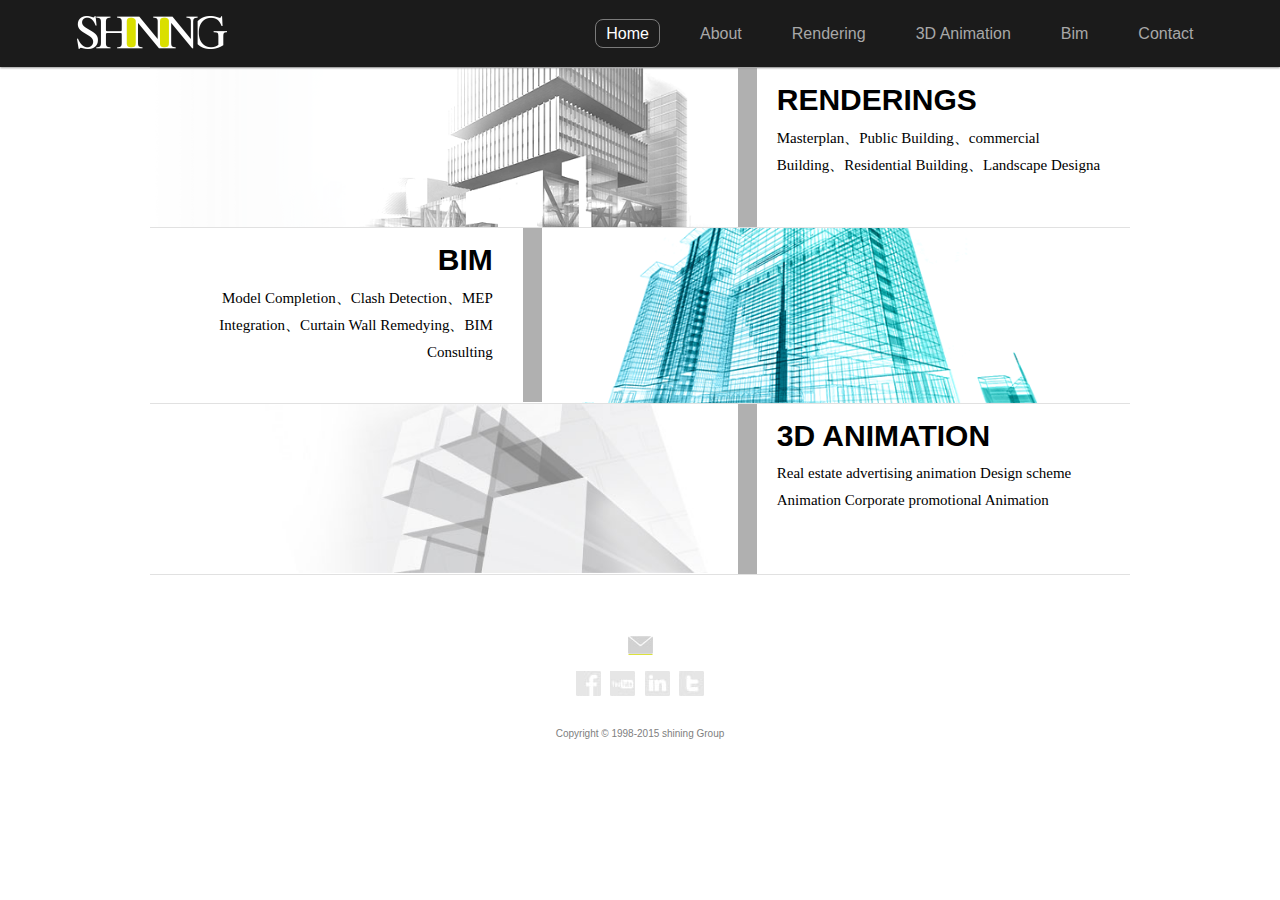
<file: shining.htm>
<!DOCTYPE html>
<!-- saved from url=(0025)http://www.shiningcg.com/ -->
<html><head><meta http-equiv="Content-Type" content="text/html; charset=UTF-8">
		<meta name="viewport" content="width=device-width,initial-scale=1,minimum-scale=1,maximum-scale=1,user-scalable=no">
		<meta http-equiv="X-UA-Compatible" content="IE=11; IE=10; IE=9; IE=8; IE=7; IE=EDGE">
		
		<title>shining</title>
		<link rel="stylesheet" type="text/css" href="./shining_files/reset.css">
		<link rel="stylesheet" type="text/css" href="./shining_files/common.css">
		<link rel="stylesheet" type="text/css" href="./shining_files/nav.css">
		<!--<link rel="stylesheet" type="text/css" href="css/footer.css" />-->
		<link rel="stylesheet" type="text/css" href="./shining_files/footer2.css">
		<link rel="stylesheet" type="text/css" href="./shining_files/about.css">
		<link rel="stylesheet" type="text/css" href="./shining_files/index.css">
		<script src="./shining_files/jquery-1.11.3.min.js" type="text/javascript" charset="utf-8"></script>
	</head>

	<body>
		<div id="wrap">
			<!--头部-->
			<div id="head">
	<div class="head_wrap">
		<div class="j_nav_wrap">
			<!--导航栏-->
			<ul class="j_nav">
				<li class="j_nativ_logo">
					<div class="logo_wrap" style="height: 100%;">
						<a href="http://www.shiningcg.com/"><img src="./shining_files/shininglogo.png" alt="写意集团"></a>
					</div>
				</li>
				<input type="button" name="buttonnav" id="buttonnav" value="">
				<ul class="j_nativ_list">
					<li class="j_nativ_list1" style="height: 100%;"></li>
					<li class="j_nativ_list1" style="height: 100%;"></li>
					<li class="j_nativ_list1" style="height: 100%;"></li>
					<li class="j_nativ_list1" style="height: 100%;"></li>
					<li class="j_nativ_list1" style="height: 100%;"></li>
					<li class="j_nativ_list1" style="height: 100%;"></li>
				</ul>
				<ul class="j_nativ_list other_list">
					
					<li class="j_nativ_list1" style="height: 100%;"><a href="http://www.shiningcg.com/plus/list.php?tid=2">Home</a></li>
			      	
					<li class="j_nativ_list1" style="height: 100%;"><a href="http://www.shiningcg.com/plus/list.php?tid=1">About</a></li>
			      	
					<li class="j_nativ_list1" style="height: 100%;"><a href="http://www.shiningcg.com/plus/list.php?tid=3">Rendering</a></li>
			      	
					<li class="j_nativ_list1" style="height: 100%;"><a href="http://www.shiningcg.com/plus/list.php?tid=8">3D Animation</a></li>
			      	
					<li class="j_nativ_list1" style="height: 100%;"><a href="http://www.shiningcg.com/plus/list.php?tid=6">Bim</a></li>
			      	
					<li class="j_nativ_list1" style="height: 100%;"><a href="http://www.shiningcg.com/plus/list.php?tid=11">Contact</a></li>
			      	
					<!-- <li class="j_nativ_list1"><a href="html/about.html">About</a></li>
					<li class="j_nativ_list1"><a href="html/drawing.html">Renderings</a></li>
					<li class="j_nativ_list1"><a href="html/bim.html">BIM</a></li>
					<li class="j_nativ_list1"><a href="html/3Danimate.html">3D Animat</a></li>
					<li class="j_nativ_list1"><a href="html/contact_us.html">Contact</a></li> -->
				</ul>
			</ul>
		</div>
	</div>
</div>

			<div class="aboutwrap padding">
				<div class="j_content_wrap">
					<div class="j_content">
						<!--<div class="j_content_img"><img src="../img/about_logo.jpg" /></div>-->

						<div class="j_ourservice">
							<ul class="j_ourservice_list">
								<li class="j_ourservice_list_img" style="top: 0px;">
									<a href="http://www.shiningcg.com/plus/list.php?tid=3">
										<span class="displaya">
											<img class="needfirst" src="./shining_files/home_pic_one.png" style="opacity: 1;"><img src="./shining_files/home_pic_one_h.png">
										</span>
									</a>
								</li>
								<li class="j_ourservice_list_column" style="background: rgb(176, 176, 176);"></li>
								<li class="j_ourservice_list_text" style="color: rgb(176, 176, 176);">
									<a href="http://www.shiningcg.com/plus/list.php?tid=3">
										<h6>RENDERINGS</h6>
										<p>Masterplan、Public Building、commercial Building、Residential Building、Landscape Designa</p>
									</a>
								</li>
							</ul>
							<ul class="j_ourservice_list j_ourservice_list_text_align_right">
								<li class="j_ourservice_list_img" style="top: 0px;">
									<a href="http://www.shiningcg.com/plus/list.php?tid=6">
										<span class="displaya">
										<img class="needfirst" src="./shining_files/home_pic_two.jpg" style="opacity: 0;"><img src="./shining_files/home_pic_two_h.png">
										</span>
									</a>
								</li>
								<li class="j_ourservice_list_column" style="background: rgb(207, 219, 0);"></li>
								<li class="j_ourservice_list_text" style="color: rgb(0, 0, 0);">
									<a href="http://www.shiningcg.com/plus/list.php?tid=6">
										<h6>BIM</h6>
										<p>Model Completion、Clash Detection、MEP Integration、Curtain Wall Remedying、BIM Consulting</p>
									</a>
								</li>
							</ul>
							<ul class="j_ourservice_list">
								<li class="j_ourservice_list_img" style="top: 0px;">
									<a href="http://www.shiningcg.com/plus/list.php?tid=8">
										<span class="displaya">
										<img class="needfirst" src="./shining_files/homes_pic_three.jpg" style="opacity: 1;"><img src="./shining_files/homes_pic_three_h.jpg">
									</span>
									</a>
								</li>
								<li class="j_ourservice_list_column" style="background: rgb(176, 176, 176);"></li>
								<li class="j_ourservice_list_text" style="color: rgb(176, 176, 176);">
									<a href="http://www.shiningcg.com/plus/list.php?tid=8">
										<h6>3D ANIMATION</h6>
										<p>Real estate advertising animation Design scheme Animation Corporate promotional Animation</p>
									</a>
								</li>
							</ul>
						</div>

					</div>
				</div>
			</div>

		</div>
		
		<!--底部-->
		<!--CONTACT US-->
		<div id="footer">
			<div class="footer_wrap1">

				<div class="j_share">
					<a href="http://www.shiningcg.com/###"><img src="./shining_files/mail_h.jpg" alt="" id="mail"></a>
					<a href="http://www.shiningcg.com/###"><img src="./shining_files/mail.jpg" alt="" id="mail_h"></a>
				</div>
				<div class="share_other">
					<div class="share_wrap">
						<a href="http://www.facebook.com/">
							<img src="./shining_files/facebook_h.jpg">
							<img src="./shining_files/facebook.jpg" id="facebook_h">
						</a>
						<a href="http://www.youtobe.com/">
							<img src="./shining_files/youtube_h.jpg">
							<img src="./shining_files/youtube.jpg" id="youtobe_h">
						</a>
						<a href="http://www.linkedln.com/">
							<img src="./shining_files/linkedln_h.jpg">
							<img src="./shining_files/linkedln.jpg" id="link_h">
						</a>
						<a href="http://www.twitter.com/">
							<img src="./shining_files/twitter_h.jpg">
							<img src="./shining_files/twitter.jpg" id="twitter_h">
						</a>
					</div>
				</div>
				<div class="j_footer">
					<span class="j_copyright">Copyright © 1998-2015 shining Group</span>
				</div>
			</div>
		</div>

		

		
	
	<script src="./shining_files/index.js" type="text/javascript" charset="utf-8"></script>
	<script src="./shining_files/nav.js" type="text/javascript" charset="utf-8"></script>
	<script type="text/javascript">
	window.onload = function(){

		var abc;
		$(".j_nativ_list li:first").addClass('j_nativ_listgreen');

		var list_len = $('.j_ourservice_list_img').length;
		for (var i = 0; i < list_len; i++) {
			$one_wrap_h = $(".j_ourservice_list_img").eq(i).height();
			$(".j_ourservice_list_column").eq(i).css("height",$one_wrap_h);
		};
		



		$(".other_list a").eq(0).css("border","1px solid #7b7b7b");
		$(".other_list a").eq(0).css("color","white");
	}
	</script>
</body></html>
</file>
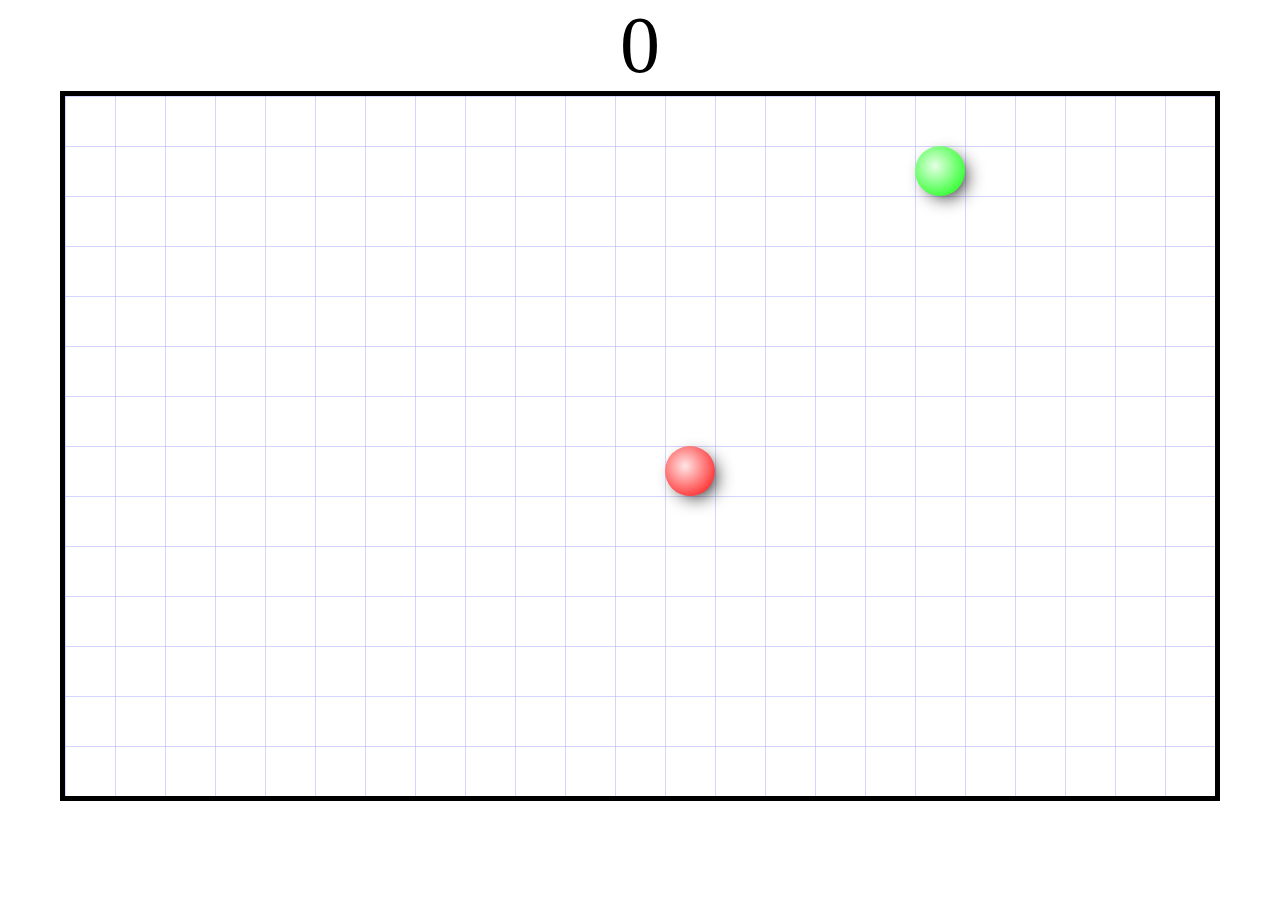
<file: 贪吃蛇.html>
<!doctype html>
<html lang="en">
<head>
    <meta charset="UTF-8">
    <meta name="viewport"
          content="width=device-width, user-scalable=no, initial-scale=1.0, maximum-scale=1.0, minimum-scale=1.0">
    <meta http-equiv="X-UA-Compatible" content="ie=edge">
    <title>贪吃蛇</title>
    <style>
        html, body {
            height: 100%;
            width: 100%;
            margin: 0;
            padding: 0;
            overflow: hidden;
        }
        #wrap{
            border: 5px solid black;
            position: relative;
            margin: 0 auto 0;
            background-image: repeating-linear-gradient(transparent 50px, #aaf 0, transparent 51px, transparent 100px),repeating-linear-gradient(90deg, transparent 50px, #aaf 0, transparent 51px, transparent 100px);
        }
        #wrap>div{
            position: absolute;
            width: 50px;
            height: 50px;
            border-radius: 50%;
            background-image: radial-gradient(at 20px 20px, rgba(255,255,255, 0.9),  transparent);
            box-shadow: 6px 6px 19px -6px;
        }
        .snake {
            background-color: #1F0453;
        }
        #snakeHead {
            background-color: red;
            z-index: 1;
        }

        .bean{
            background-color: #00ff00;
        }

        #score {
            font-size: 80px;
            margin: 0 auto;
            text-align: center;
        }
    </style>
</head>
<body>
    <div id="score">0</div>
    <div id="wrap">
        <div id="snakeHead" class="snake"></div>
    </div>
</body>
<script>
    var snakeHead = document.getElementById("snakeHead");
    var wrap = document.getElementById("wrap");
    var score = document.getElementById("score");
    var bodyLength = 0; //蛇身体长度
    var bodyArray = [];
    var width = 50;
    var xNum = 0;  // 横向的格子数
    var yNum = 0;

    const ARROW_LEFT = 37;
    const ARROW_UP = 38;
    const ARROW_RIGHT = 39;
    const ARROW_DOWN = 40;
    const SPACE = 32;

    var speed = 50;
    var speedX = speed;
    var speedY = 0;
    var interval = 500;  // 每次移动的时间间隔
    var timer = null;

    resizeWrap();
    //蛇头初始位置, 中间
    snakeHead.style.left = Math.floor(xNum / 2) * 50 + "px";
    snakeHead.style.top = Math.floor(yNum / 2)  * 50 + "px";

    getBean();
    mainLoop();

    //主循环
    function mainLoop (){
        timer = setInterval(function () {
            if(checkCrashBorder() || checkSuicide()) {
                clearInterval(timer);
                alert("Game Over!");
                return;
            }
            createBody(snakeHead.style.top, snakeHead.style.left, "snake", bodyLength, bodyArray, wrap);
            snakeHead.style.left = snakeHead.offsetLeft + speedX + "px";
            snakeHead.style.top = snakeHead.offsetTop + speedY + "px";
            if(checkEat()) {
                bodyLength++;
                score.innerHTML = parseInt(score.innerHTML) + 1;
                getBean();
                interval -= 10;
                if(interval < 250) {
                    interval = 250;
                }
                clearInterval(timer);
                mainLoop();
            }
        }, interval);
    }

    //按键事件, 修改方向
    document.onkeydown = function (ev) {
        var eve = ev || window.event;
        switch (eve.keyCode){
            case ARROW_LEFT : speedX = -speed; speedY = 0; break;
            case ARROW_UP : speedX = 0; speedY = -speed; break;
            case ARROW_RIGHT : speedX = speed; speedY = 0; break;
            case ARROW_DOWN : speedX = 0; speedY = speed; break;
            case SPACE : {
                if(timer) {
                    clearInterval(timer);
                    timer = null;
                } else {
                    mainLoop();
                }
            }
        }
    }

    //创建并管理蛇的身体
    function createBody(top, left, className, length, bodyArray, fatherElement) {
        var newDiv = document.createElement("div");
        newDiv.className = className;
        newDiv.style.top = top;
        newDiv.style.left = left;
        fatherElement.appendChild(newDiv);
        bodyArray.push(newDiv);
        if (bodyArray.length > length){
            var oldDIv = bodyArray.shift();
            fatherElement.removeChild(oldDIv);
        }
    }
    
    //检测是否撞到自己
    function checkSuicide (){
        for (var i = 0; i < bodyArray.length; i++) {
            if(checkCrash(bodyArray[i], snakeHead)) {
                return true;
            }
        }
        return false;
    }
    
//    检测两个元素是否相撞(重合)
    function checkCrash (div1, div2){
        if(div1.style.top == div2.style.top && div1.style.left == div2.style.left) {
            return true;
        }
        return false;
    }
    
    //检测是否碰到墙壁
    function checkCrashBorder (){
        //碰壁
        if(snakeHead.offsetLeft > wrap.clientWidth - snakeHead.clientWidth ||
           snakeHead.offsetLeft < 0 ||
           snakeHead.offsetTop > wrap.clientHeight - snakeHead.clientHeight ||
           snakeHead.offsetTop < 0 )
        {
            return true;
        }
        return false;
    }
    
    //检测是否吃到豆豆
    function checkEat (){
        var bean = document.querySelector(".bean");
        if(checkCrash(snakeHead, bean)) {
            bean.remove();
            return true;
        }
        return false;
    }

//    修改wrap的大小
    function resizeWrap(){
        wrap.style.width = (Math.floor(document.body.clientWidth / width) - 2) * width + "px";
        wrap.style.height = (Math.floor(document.body.clientHeight / width) - 4) * width + "px";
        xNum = parseInt(wrap.style.width) / 50;
        yNum = parseInt(wrap.style.height) / 50;
    }

    window.onresize = function () {
        resizeWrap();
    }

//    随机创建豆豆
    function getBean (){
        var bean = document.createElement("div");
        bean.style.top = getRandom(0, yNum - 1) * 50 + "px";
        bean.style.left = getRandom(0, xNum - 1) * 50 + "px";
        bean.className = "bean";
        wrap.appendChild(bean)
    }

    /*
     * 获取一个指定范围内的随机数
     * min: 左侧范围
     * max: 右侧范围
     */
    function getRandom(num1, num2) {
        //判断 num1 和 num2 的大小
        if (num1 > num2){
            var temp = num1;
            num1 = num2;
            num2 = temp;
        }
        var num = parseInt(Math.random() * (num2 - num1 + 1) + num1);
        return num;
    }

</script>
</html>
</file>
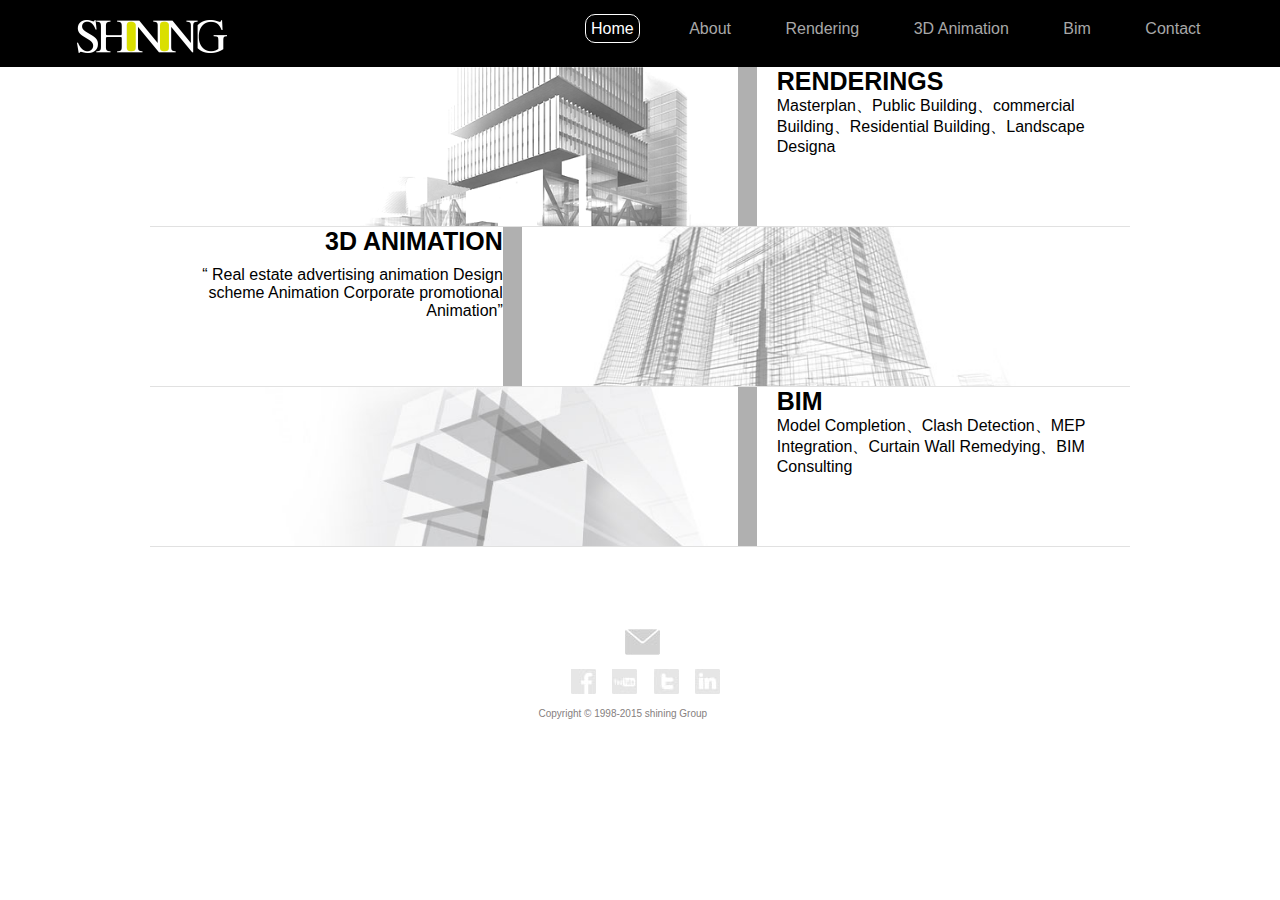
<file: 项目/01.html>
<!doctype html>
<html lang="en">
<head>
    <meta charset="UTF-8">
    <meta name="viewport"
          content="width=device-width, user-scalable=no, initial-scale=1.0, maximum-scale=1.0, minimum-scale=1.0">
    <meta http-equiv="X-UA-Compatible" content="ie=edge">
    <title>Document</title>
    <link rel="stylesheet" href="css/01.css">
    <script src="js/jquery-3.2.1.js"></script>
</head>
<body>
            <!--顶部导航-->

        <div id="max">

            <div id="a-dax">
            <ul id="lefft-ul">
                <li style="position: absolute"><img src="img/shininglogo.png"  alt=""></li>
                <ul id="lefft-uss">
                <li style="border: 1px solid white;color: white; border-radius: 10px">Home</li>
                <li>About</li>
                <li>Rendering</li>
                <li>3D Animation</li>
                <li>Bim</li>
                <li>Contact</li>
                </ul>
                <input type="button" id="ksdj">
            </ul>

            </div>
        </div>
            <!--导航结束-->
            <!--图片开始-->
        <div id="dousfa">
            <div id="skdha">
                <ul class="sdh">
                    <li class="leftadd">
                        <img class="homes_pic_three" src="img/home_pic_one.png" alt="">
                        <img class="home_pic_one_p" src="img/home_pic_one_h.png" alt="">
                    </li>
                    <li class="shuadd"></li>
                    <li class="youadd">

                       <h6> RENDERINGS</h6>
                        <p>Masterplan、Public Building、commercial Building、Residential Building、Landscape Designa</p>
                    </li>
                </ul>

                <ul class="sdh">
                    <li class="youadd"> <h6 id="flssxs">3D ANIMATION</h6>
                        <q id="sdasd"> Real estate advertising animation Design scheme Animation Corporate promotional Animation</q></li>
                    <li class="shuadd"></li>
                    <li class="leftadd">
                        <img class="homes_pic_three" src="img/home_pic_two.jpg" alt="">
                        <img class="home_pic_one_p" src="img/home_pic_two_h.png" alt="">
                    </li>
                </ul>
                <ul class="sdh">
                    <li class="leftadd">

                        <img class="homes_pic_three" src="img/homes_pic_three.jpg" alt="">
                        <img class="home_pic_one_p" src="img/homes_pic_three_h.jpg" alt="">
                    <li class="shuadd"></li>
                    <li class="youadd">    <h6>BIM</h6>
                        <p>Model Completion、Clash Detection、MEP Integration、Curtain Wall Remedying、BIM Consulting</p></li></li>
                </ul>

            </div>
        </div>
            <!--图片完成-->
            <!--权限开始-->
        <div id="quanx">
            <div class="shangx">
                <span>
                    <img id="mail" src="img/mail.jpg" alt="">
                    <img id="mail_h" src="img/mail_h.jpg" alt="">
                </span>
            </div>
            <div class="zhoangdui">
                <div class="adddsa">
                    <img class="facebook" src="img/facebook.jpg" alt="">
                    <img class="facebook_h"  src="img/facebook_h.jpg" alt="">
                </div>
                <div class="adddsa">
                    <img class="facebook" src="img/youtube.jpg" alt="">
                    <img class="facebook_h" src="img/youtube_h.jpg" alt="">
                </div>
                <div class="adddsa">
                    <img class="facebook" src="img/twitter.jpg" alt="">
                    <img class="facebook_h"  src="img/twitter_h.jpg" alt="">
                </div>
                <div class="adddsa">
                    <img class="facebook" src="img/linkedln.jpg" alt="">
                    <img class="facebook_h"  src="img/linkedln_h.jpg" alt="">
                </div>
            </div>
            <div class="xians">Copyright © 1998-2015 shining Group</div>
        </div>

</body>
</html>
</file>
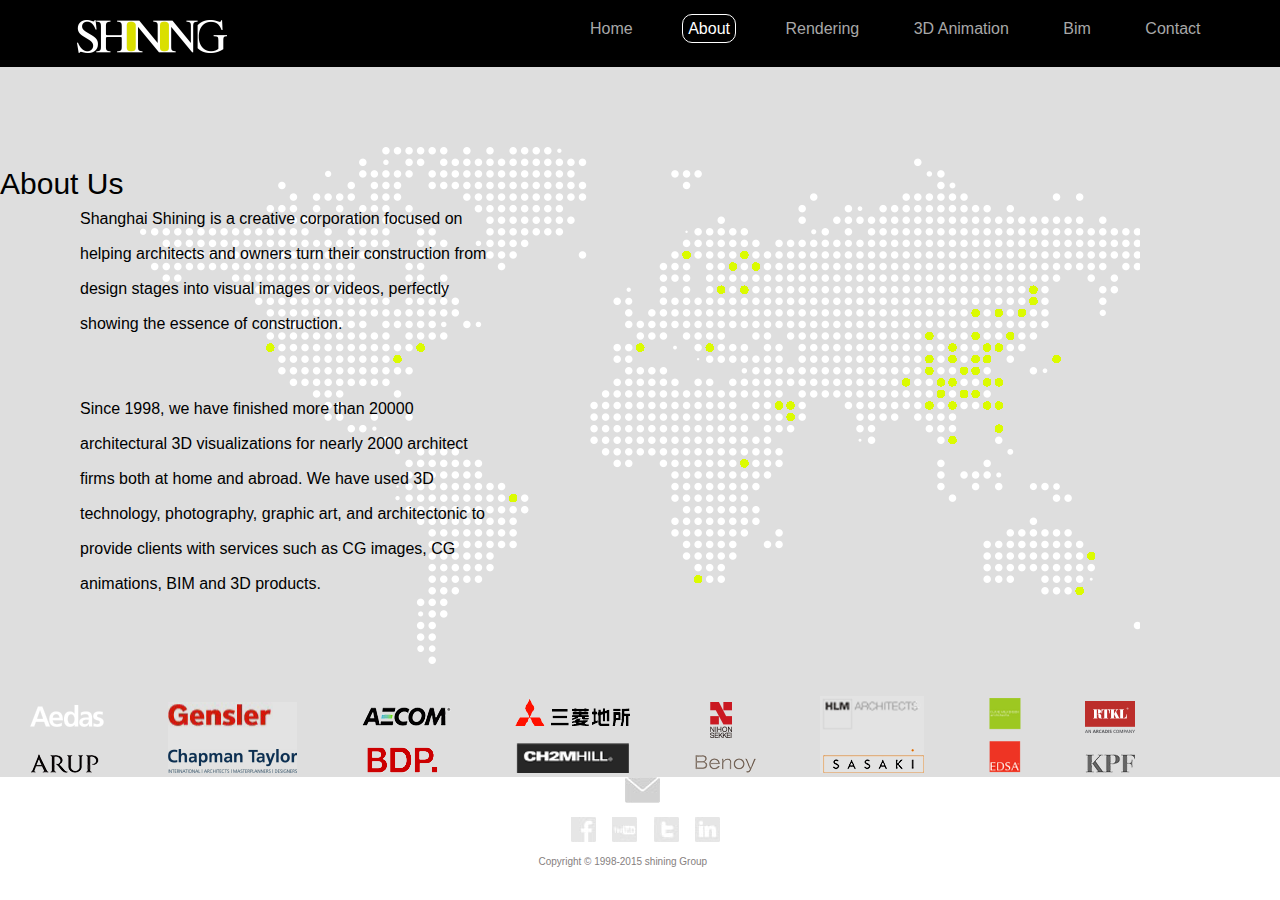
<file: 项目/02.html>
<!doctype html>
<html lang="en">
<head>
    <meta charset="UTF-8">
    <meta name="viewport"
          content="width=device-width, user-scalable=no, initial-scale=1.0, maximum-scale=1.0, minimum-scale=1.0">
    <meta http-equiv="X-UA-Compatible" content="ie=edge">
    <title>Document</title>
    <link rel="stylesheet" href="css/01.css">
    <script src="js/jquery-3.2.1.js"></script>
</head>
<body>
                <!--顶部导航-->

                <div id="max">

                    <div id="a-dax">
                        <ul id="lefft-ul">
                            <li style="position: absolute"><img src="img/shininglogo.png"  alt=""></li>
                            <ul id="lefft-uss">
                                <li>Home</li>
                                <li style="border: 1px solid white;color: white; border-radius: 10px">About</li>
                                <li>Rendering</li>
                                <li>3D Animation</li>
                                <li>Bim</li>
                                <li>Contact</li>
                            </ul>
                            <input type="button" id="ksdj">
                        </ul>

                    </div>
                </div>
                <!--导航结束-->

                <!--地图开始-->
                <div id="diyy">


                    <div id="ditub">

                        <div id="j-shgj-asj">
                            <div class="cskj">
                                About Us
                            </div>
                            <p class="dkjf-djg">Shanghai Shining is a creative corporation focused on helping architects and owners turn their construction from design stages into visual images or videos, perfectly showing the essence of construction.</p>
                            <p class="cnjus-hf"></p>
                            <p class="jsh-nbhyrf">Since 1998,  we have finished more than 20000 architectural 3D visualizations for nearly 2000 architect firms both at home and abroad. We have used 3D technology, photography, graphic art, and architectonic to provide clients with services such as CG images,  CG animations, BIM and 3D products.</p>
                        </div>

                        <div id="xia-sj">
                            <span><img src="img/aedas.png"/></span>
                            <span><img src="img/gensler.png" /></span>
                            <span><img src="img/bdp.png" /></span>
                            <span><img src="img/ch2mhill.png" alt=""></span>
                            <span><img src="img/benoy.png" alt=""></span>
                            <span><img src="img/sasaki.png" alt=""></span>
                            <span><img src="img/edsa.png" alt=""></span>
                            <span><img src="img/kpf.png" alt=""></span>
                        </div>

                    </div>
                </div>

                <!--权限开始-->
                <div id="quanx">
                    <div class="shangx">
                <span>
                    <img id="mail" src="img/mail.jpg" alt="">
                    <img id="mail_h" src="img/mail_h.jpg" alt="">
                </span>
                    </div>
                    <div class="zhoangdui">
                        <div class="adddsa">
                            <img class="facebook" src="img/facebook.jpg" alt="">
                            <img class="facebook_h"  src="img/facebook_h.jpg" alt="">
                        </div>
                        <div class="adddsa">
                            <img class="facebook" src="img/youtube.jpg" alt="">
                            <img class="facebook_h" src="img/youtube_h.jpg" alt="">
                        </div>
                        <div class="adddsa">
                            <img class="facebook" src="img/twitter.jpg" alt="">
                            <img class="facebook_h"  src="img/twitter_h.jpg" alt="">
                        </div>
                        <div class="adddsa">
                            <img class="facebook" src="img/linkedln.jpg" alt="">
                            <img class="facebook_h"  src="img/linkedln_h.jpg" alt="">
                        </div>
                    </div>
                    <div class="xians">Copyright © 1998-2015 shining Group</div>
                </div>
</body>
</html>
</file>
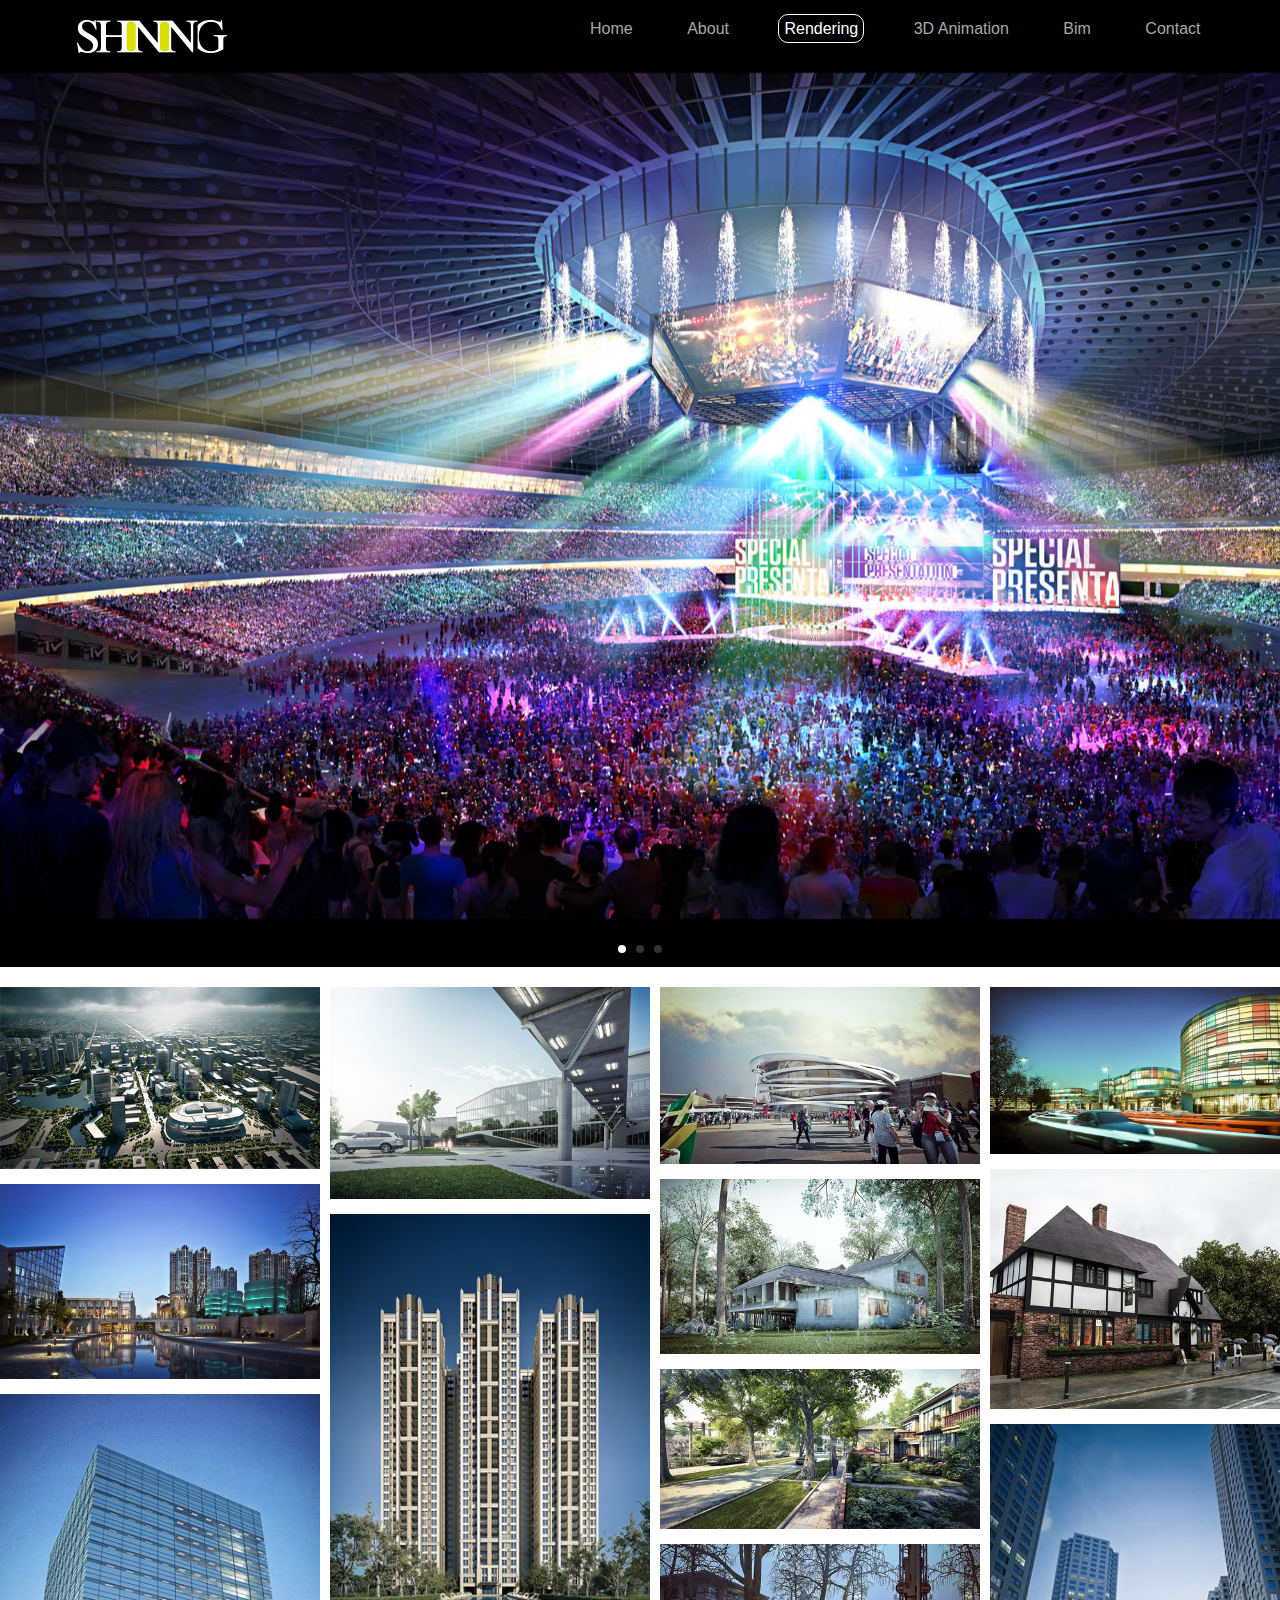
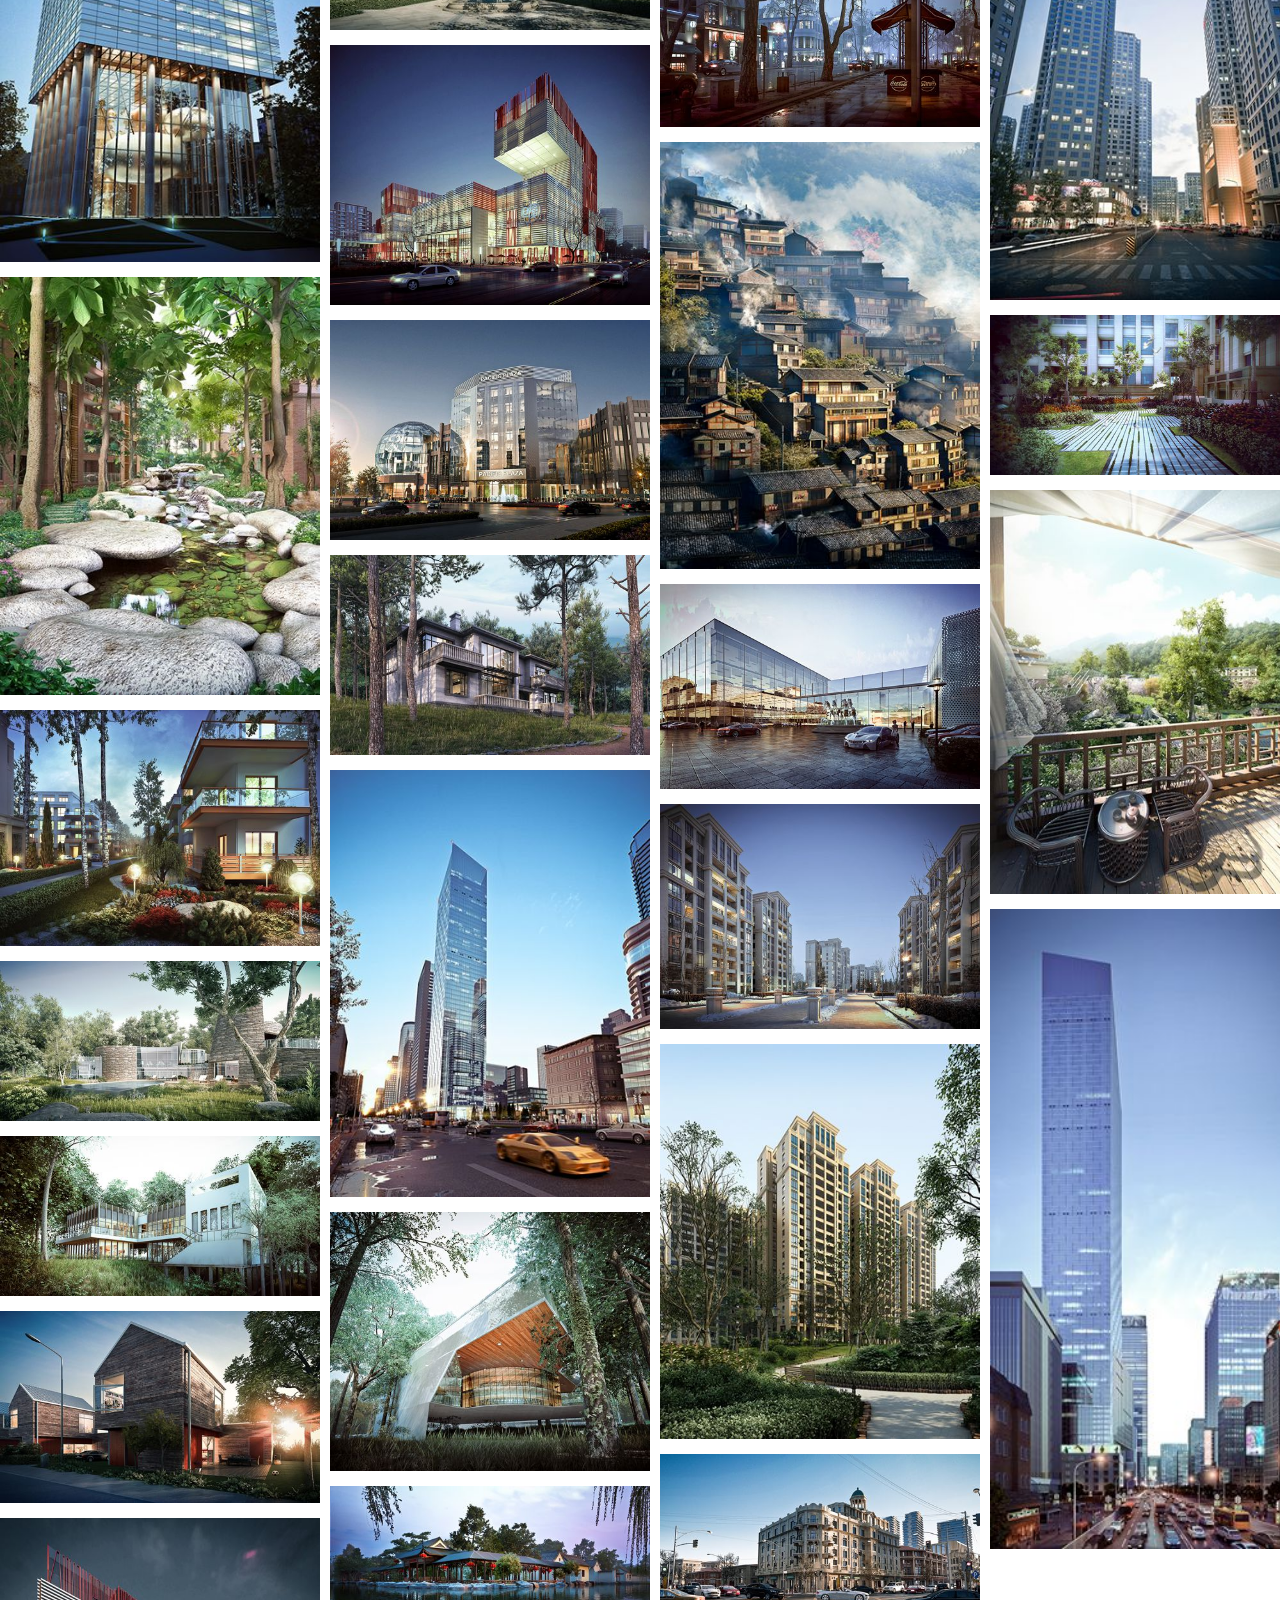
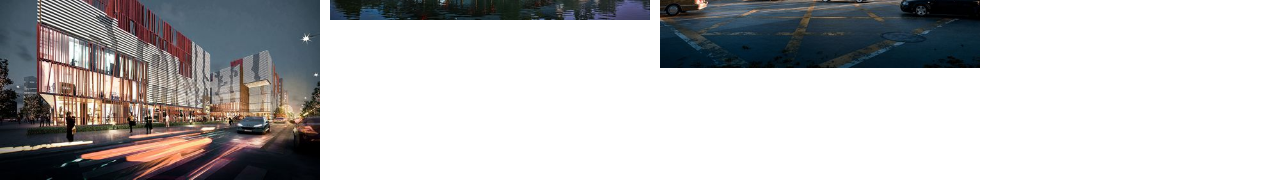
<file: 项目/03.html>
<!doctype html>
<html lang="en">
<head>
    <meta charset="UTF-8">
    <meta name="viewport"
          content="width=device-width, user-scalable=no, initial-scale=1.0, maximum-scale=1.0, minimum-scale=1.0">
    <meta http-equiv="X-UA-Compatible" content="ie=edge">
    <title>Document</title>
    <link rel="stylesheet" href="css/01.css">
    <script src="js/jquery-3.2.1.js"></script>
    <link rel="stylesheet" href="js/swiper.min.css">
    <script src="js/swiper.min.js"></script>
</head>
<body>
<!--顶部导航-->
<div id="qiandia">
                <span id="jsadhaa">
                </span>
</div>
<div id="max">

    <div id="a-dax">
        <ul id="lefft-ul">
            <li style="position: absolute"><img src="img/shininglogo.png"  alt=""></li>
            <ul id="lefft-uss">
                <li>Home</li>
                <li>About</li>
                <li style="border: 1px solid white;color: white; border-radius: 10px">Rendering</li>
                <li>3D Animation</li>
                <li>Bim</li>
                <li>Contact</li>
            </ul>
            <input type="button" id="ksdj">
        </ul>

    </div>
</div>
<!--导航结束-->

            <!--大轮播-->
<div class="swiper-container">
    <div class="swiper-wrapper">
        <div class="swiper-slide" style="background-image:url(img/Rendering_shining_files/室外1021更新-0001.jpg)"></div>
        <div class="swiper-slide" style="background-image:url(img/Rendering_shining_files/室外1021更新-0002.jpg)"></div>
        <div class="swiper-slide" style="background-image:url(img/Rendering_shining_files/室外1021更新-0003.jpg)"></div>
    </div>
    <!-- Add Pagination -->
    <div class="swiper-pagination swiper-pagination-white"></div>
    <!-- Add Arrows -->
</div>
            <!--瀑布流-->
        <ul id="flow"></ul>




<script>

    var swiper = new Swiper('.swiper-container', {
        pagination: '.swiper-pagination',
        paginationClickable: '.swiper-pagination',
        nextButton: '.swiper-button-next',
        prevButton: '.swiper-button-prev',
        spaceBetween: 30,
        effect: 'fade'
    });

    var qiandia = document.getElementById("qiandia");
    var jsadhaa = document.getElementById("jsadhaa");

    var oWrap = document.getElementById("flow");
    var oLis = oWrap.getElementsByTagName("li");



    var maxW = document.body.clientWidth;
    var count = 0;
    for(var i = 0 ; i <32; i++ )
    {

        var newli = document.createElement("li");
        var newimg =new Image();
        newli.value = i+1;
        newimg.src = "img/Rendering_shining_files/"+(i+1)+".jpg";
        newli.appendChild(newimg);
        oWrap.appendChild(newli);


        newimg.onload = function () {

            count++;
            if(count==32)
            {
                for(var i = 0 ; i < oLis.length ; i++ )
                {
                    var newLi = document.createElement("div");
                    var newdafas = document.createElement("span");
                    newdafas.className = "niuxjcha-jsh";
                    newLi.style.width ="100%";
                    newLi.style.height = "98%";
                    newLi.className = "sjahwhr";
                    oLis[i].appendChild(newLi);
                    newLi.appendChild(newdafas);

                }
            }

        };



    }



    //每给li之间的空隙
    var liSpace = 10;

    //声明一个存放每一列高度的数组:
    var colHeightArr = [0,0,0,0];

    window.onresize = function () {

//        maxW = document.body.clientWidth;
//        for(var i = 0 ; i < 32 ; i++ )
//        {
//            oLis[i].style.width = (maxW / 4) +"px";
//        }

//        colHeightArr=[0,0,0,0];



        layoutLi();

    };

    //为每个li进行合理的布局:
    function layoutLi() {

        //每个li的固定宽度:



        console.log(document.body.clientWidth);
        if(document.body.clientWidth<=500)
        {
            colHeightArr = [0,0];
            liWidth = document.body.clientWidth/2;
        }else {
            var liWidth = document.body.clientWidth / 4;

            colHeightArr = [0,0,0,0];
        }
        //获取到所有li:
        for(var i = 0; i < oLis.length; i++){
            var li = oLis[i];
            //找到长度最矮的那一列:
            li.style.width = liWidth + "px";
            var minIndex = findMinValueIndex(colHeightArr);
            li.style.left = minIndex * (liSpace + liWidth) + "px";
            li.style.top = colHeightArr[minIndex] + "px";
            colHeightArr[minIndex] += li.clientHeight + liSpace;
        }

    }

    //获取数组最小值下标的函数:
    function findMinValueIndex(array) {
        var minIndex = 0;
        var minValue = array[0];
        for(var i = 0; i < array.length; i++){
            if(minValue > array[i]){
                minValue = array[i];
                minIndex = i;//记录最小值下标
            }
        }
        return minIndex;
    }

    window.onload = function () {
        layoutLi();
    };


    for(var i = 0 ; i < oLis.length ; i++ )
    {

       oLis[i].onclick =function () {

           var arrarr = this;
           var nueIMAGE = new Image();
           newimg.src = "img/Rendering_shining_files/0"+this.value+".jpg";
           qiandia.style.display = "block";
           jsadhaa.appendChild(newimg);

           newimg.onclick = function () {
               qiandia.style.display = "none";
               newimg.remove();
           }
       }
    }

</script>

</body>
</html>
</file>
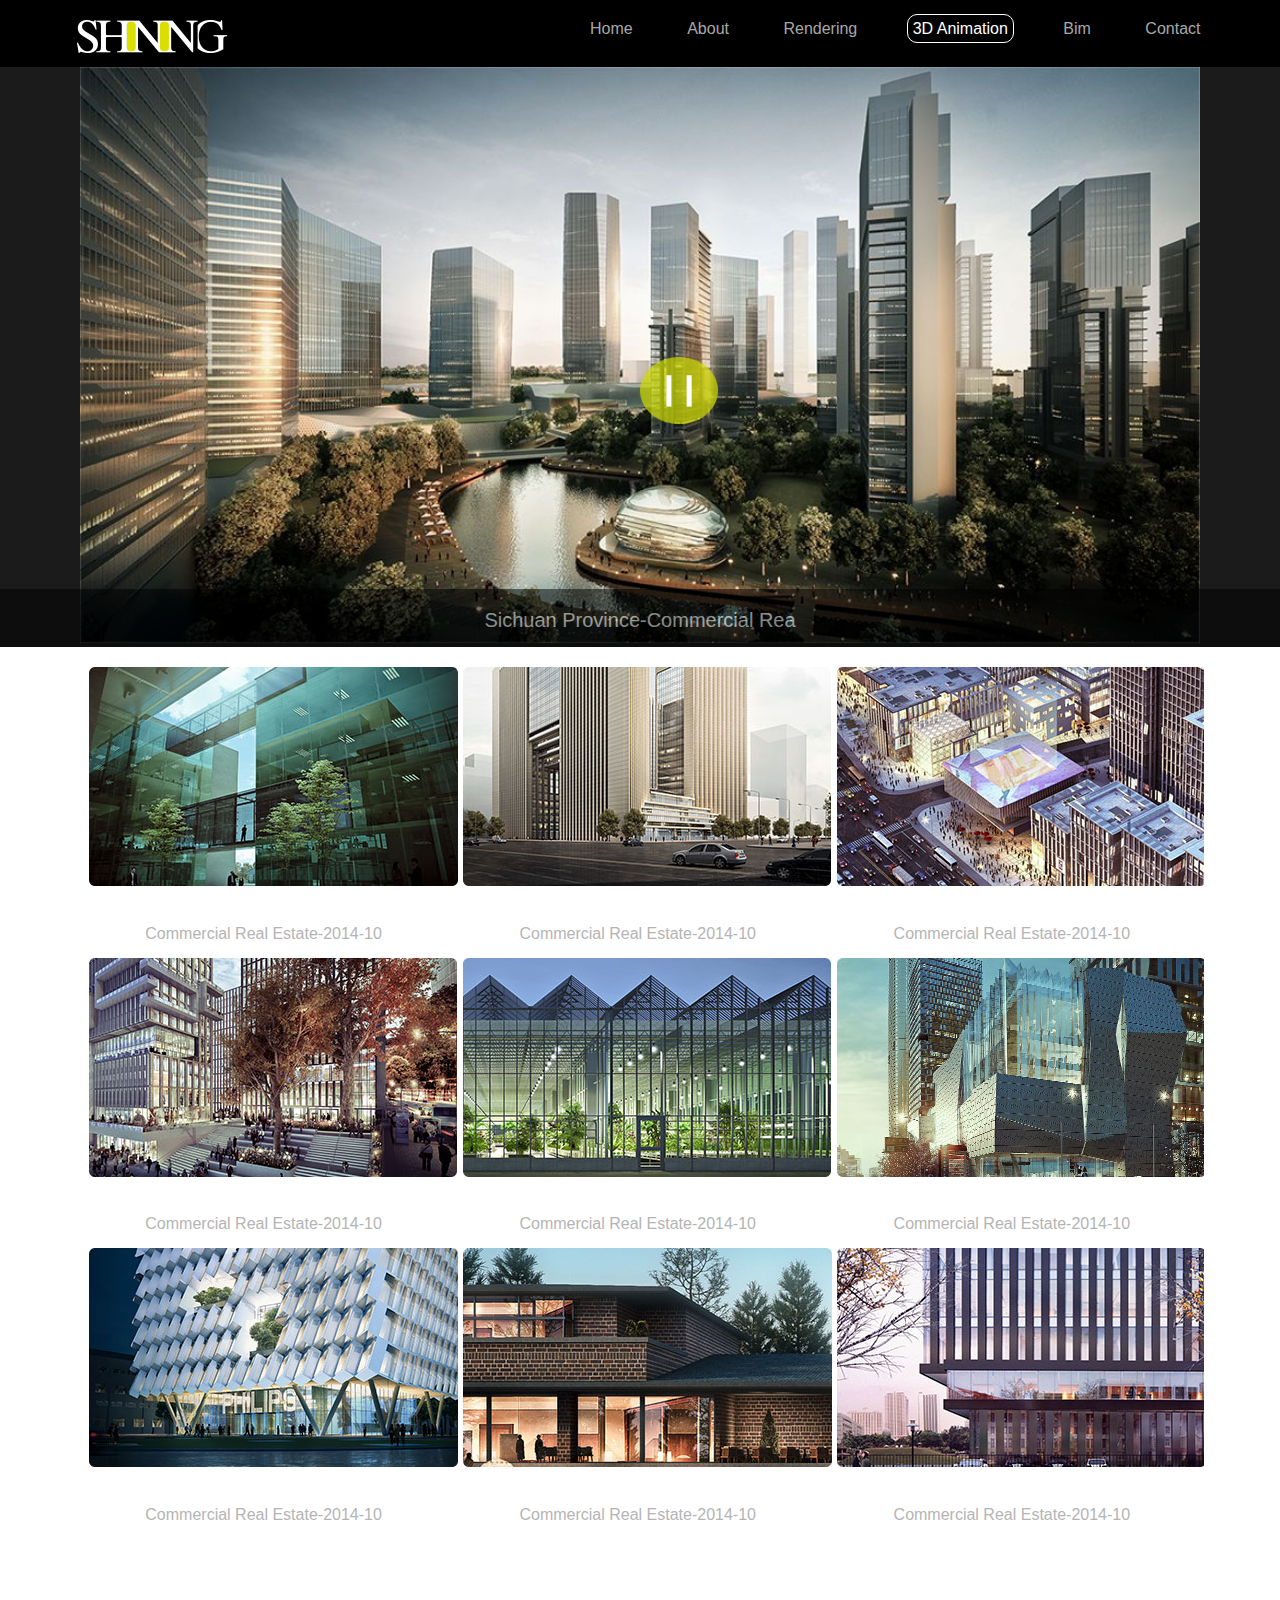
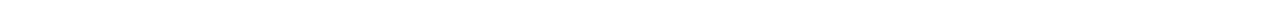
<file: 项目/04.html>
<!doctype html>
<html lang="en">
<head>
    <meta charset="UTF-8">
    <meta name="viewport"
          content="width=device-width, user-scalable=no, initial-scale=1.0, maximum-scale=1.0, minimum-scale=1.0">
    <meta http-equiv="X-UA-Compatible" content="ie=edge">
    <title>Document</title>
    <link rel="stylesheet" href="css/01.css">
</head>
<body>
<!--顶部导航-->

<div id="max">

    <div id="a-dax">
        <ul id="lefft-ul">
            <li style="position: absolute"><img src="img/shininglogo.png"  alt=""></li>
            <ul id="lefft-uss">
                <li>Home</li>
                <li>About</li>
                <li>Rendering</li>
                <li style="border: 1px solid white;color: white; border-radius: 10px">3D Animation</li>
                <li>Bim</li>
                <li>Contact</li>
            </ul>
            <input type="button" id="ksdj">
        </ul>

    </div>
</div>
<!--导航结束-->
        <!--播放大图-->

        <div id="hjdi-jfjj">
            <div id="jfi-hd">
                <img src="img/3D%20Animation_shining_files/2-150Z2105915292.jpg" alt="">
                <span id="alkhckjasf">
                    <img src="img/3D Animation_shining_files/play.png" alt="">
                </span>
            </div>
            <div id="shakdn">
                <p>
                    Sichuan Province-Commercial Rea
                </p>
            </div>
        </div>

        <!--播放大图结束-->

            <!--下面小图-->

            <div id="kjawhf">

                <ul>
                    <li>
                        <div class="z-shang"><img src="img/3D%20Animation_shining_files/1-1510121R410H3.jpg" alt=""></div>
                        <div class="z-xias">Commercial Real Estate-2014-10</div>
                    </li>
                    <li><div class="z-shang"><img src="img/3D%20Animation_shining_files/1-1510121SHX34.jpg" alt=""></div>
                        <div class="z-xias">Commercial Real Estate-2014-10</div></li>
                    <li><div class="z-shang"><img src="img/3D%20Animation_shining_files/1-1510121T91XV.jpg" alt=""></div>
                        <div class="z-xias">Commercial Real Estate-2014-10</div></li>
                    <li><div class="z-shang"><img src="img/3D%20Animation_shining_files/1-1510121TP0U1.jpg" alt=""></div>
                        <div class="z-xias">Commercial Real Estate-2014-10</div></li>
                    <li><div class="z-shang"><img src="img/3D%20Animation_shining_files/1-1510121TTOc.jpg" alt=""></div>
                        <div class="z-xias">Commercial Real Estate-2014-10</div></li>
                    <li><div class="z-shang"><img src="img/3D%20Animation_shining_files/1-1510121U04XL.jpg" alt=""></div>
                        <div class="z-xias">Commercial Real Estate-2014-10</div></li>
                    <li><div class="z-shang"><img src="img/3D%20Animation_shining_files/1-1510121U33Ic.jpg" alt=""></div>
                        <div class="z-xias">Commercial Real Estate-2014-10</div></li>
                    <li><div class="z-shang"><img src="img/3D%20Animation_shining_files/1-1510121U004292.jpg" alt=""></div>
                        <div class="z-xias">Commercial Real Estate-2014-10</div></li>
                    <li><div class="z-shang"><img src="img/3D%20Animation_shining_files/1-1510121U305330.jpg" alt=""></div>
                        <div class="z-xias">Commercial Real Estate-2014-10</div></li>
                </ul>

            </div>
</body>
</html>
</file>
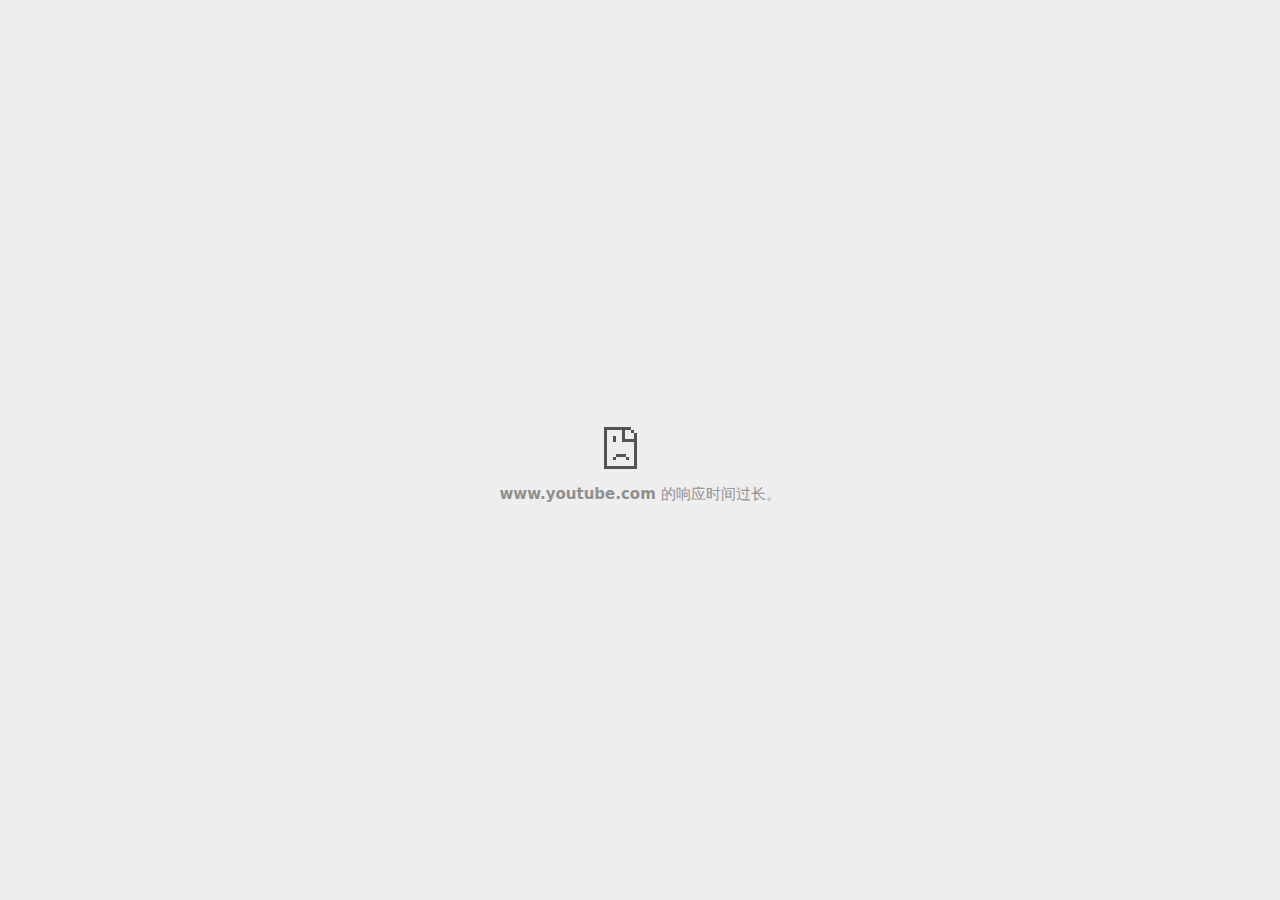
<file: 项目/img/3D Animation_shining_files/09R8_2nJtjg.html>
<!DOCTYPE html>
<!-- saved from url=(0028)data:text/html,chromewebdata -->
<html i18n-values="dir:textdirection;lang:language" subframe="" dir="ltr" lang="zh" i18n-processed=""><head><meta http-equiv="Content-Type" content="text/html; charset=UTF-8">
  
  <meta name="viewport" content="width=device-width, initial-scale=1.0,
                                 maximum-scale=1.0, user-scalable=no">
  <title i18n-content="title">www.youtube.com</title>
  <style>/* Copyright 2014 The Chromium Authors. All rights reserved.
   Use of this source code is governed by a BSD-style license that can be
   found in the LICENSE file. */

a {
  color: #585858;
}

.bad-clock .icon {
  background-image: -webkit-image-set(
      url([data-uri]) 1x,
      url([data-uri]) 2x);
}

body {
  background-color: #f7f7f7;
  color: #646464;
}

body.safe-browsing {
  background-color: rgb(206, 52, 38);
  color: white;
}

button {
  -webkit-user-select: none;
  background: rgb(66, 133, 244);
  border: 0;
  border-radius: 2px;
  box-sizing: border-box;
  color: #fff;
  cursor: pointer;
  float: right;
  font-size: .875em;
  margin: 0;
  padding: 10px 24px;
  transition: box-shadow 200ms cubic-bezier(0.4, 0, 0.2, 1);
}

[dir='rtl'] button {
  float: left;
}

button:active {
  background: rgb(50, 102, 213);
  outline: 0;
}

button:hover {
  box-shadow: 0 1px 3px rgba(0, 0, 0, .50);
}

#debugging {
  display: inline;
  overflow: auto;
}

.debugging-content {
  line-height: 1em;
  margin-bottom: 0;
  margin-top: 1em;
}

.debugging-content-fixed-width {
  display: block;
  font-family: monospace;
  font-size: 1.2em;
  margin-top: 0.5em;
}

.debugging-title {
  font-weight: bold;
}

#details {
  color: #696969;
  margin: 45px 0 50px;
}

#details p:not(:first-of-type) {
  margin-top: 20px;
}

#details-button {
  background: inherit;
  border: 0;
  float: none;
  margin: 0;
  padding: 10px 0;
  text-transform: uppercase;
}

#details-button:hover {
  box-shadow: inherit;
  text-decoration: underline;
}

.error-code {
  color: #646464;
  display: inline;
  font-size: .86667em;
  margin-top: 15px;
  opacity: 1;
  text-transform: uppercase;
}

#error-debugging-info {
  font-size: 0.8em;
}

h1 {
  color: #333;
  font-size: 1.6em;
  font-weight: normal;
  line-height: 1.25em;
  margin-bottom: 16px;
}

h2 {
  font-size: 1.2em;
  font-weight: normal;
}

.hidden {
  display: none;
}

html {
  -webkit-text-size-adjust: 100%;
  font-size: 125%;
}

.icon {
  background-repeat: no-repeat;
  background-size: 100%;
  height: 72px;
  margin: 0 0 40px;
  width: 72px;
}

input[type=checkbox] {
  opacity: 0;
}

input[type=checkbox]:focus ~ .checkbox {
  outline: -webkit-focus-ring-color auto 5px;
}

.interstitial-wrapper {
  box-sizing: border-box;
  font-size: 1em;
  line-height: 1.6em;
  margin: 100px auto 0;
  max-width: 600px;
  width: 100%;
}

#main-message > p {
  display: inline;
}

#extended-reporting-opt-in {
  font-size: .875em;
  margin-top: 39px;
}

#extended-reporting-opt-in label {
  position: relative;
  display: flex;
  align-items: flex-start;
}

.nav-wrapper {
  margin-top: 51px;
}

.nav-wrapper::after {
  clear: both;
  content: '';
  display: table;
  width: 100%;
}

.safe-browsing :-webkit-any(
    a, #details, #details-button, h1, h2, p, .small-link) {
  color: white;
}

.safe-browsing button {
  background-color: rgba(255, 255, 255, .15);
}

.safe-browsing button:active {
  background-color: rgba(255, 255, 255, .25);
}

.safe-browsing button:hover {
  box-shadow: 0 2px 3px rgba(0, 0, 0, .5);
}

.safe-browsing .error-code {
  display: none;
}

.safe-browsing .icon {
  background-image: -webkit-image-set(
      url([data-uri]) 1x,
      url([data-uri]) 2x);
}

.small-link {
  color: #696969;
  font-size: .875em;
}

.ssl .icon {
  background-image: -webkit-image-set(
      url([data-uri]) 1x,
      url([data-uri]) 2x);
}

.captive-portal .icon {
  background-image: -webkit-image-set(
      url([data-uri]) 1x,
      url([data-uri]) 2x);
}

.checkboxes {
  flex: 0 0 24px;
}

.checkbox {
  background: transparent;
  border: 1px solid white;
  border-radius: 2px;
  display: block;
  height: 14px;
  left: 0;
  position: absolute;
  right: 0;
  top: 3px;
  width: 14px;
}

.checkbox::before {
  background: transparent;
  border: 2px solid white;
  border-right-width: 0;
  border-top-width: 0;
  content: '';
  height: 4px;
  left: 2px;
  opacity: 0;
  position: absolute;
  top: 3px;
  transform: rotate(-45deg);
  width: 9px;
}

.ssl-opt-in .checkbox {
  border-color: #696969;
}

.ssl-opt-in .checkbox::before {
  border-color: #696969;
}

input[type=checkbox]:checked ~ .checkbox::before {
  opacity: 1;
}

@media (max-width: 700px) {
  .interstitial-wrapper {
    padding: 0 10%;
  }

  #error-debugging-info {
    overflow: auto;
  }
}

@media (max-height: 600px) {
  .error-code {
    margin-top: 10px;
  }
}

@media (max-width: 420px) {
  button,
  [dir='rtl'] button,
  .small-link {
    float: none;
    font-size: .825em;
    font-weight: 400;
    margin: 0;
    text-transform: uppercase;
    width: 100%;
  }

  #details {
    margin: 20px 0 20px 0;
  }

  #details p:not(:first-of-type) {
    margin-top: 10px;
  }

  #details-button {
    display: block;
    margin-top: 20px;
    text-align: center;
    width: 100%;
  }

  .interstitial-wrapper {
    padding: 0 5%;
  }

  #extended-reporting-opt-in {
    margin-top: 24px;
  }

  .nav-wrapper {
    margin-top: 30px;
  }
}

/**
 * Mobile specific styling.
 * Navigation buttons are anchored to the bottom of the screen.
 * Details message replaces the top content in its own scrollable area.
 */

@media (max-width: 420px) and (max-height: 736px) and (orientation: portrait) {
  #details-button {
    border: 0;
    margin: 8px 0 0;
  }

  .secondary-button {
    -webkit-margin-end: 0;
    margin-top: 16px;
  }
}

/* Fixed nav. */
@media (min-width: 240px) and (max-width: 420px) and
       (min-height: 401px) and (max-height: 736px) and (orientation:portrait),
       (min-width: 421px) and (max-width: 736px) and (min-height: 240px) and
       (max-height: 420px) and (orientation:landscape) {
  body .nav-wrapper {
    background: #f7f7f7;
    bottom: 0;
    box-shadow: 0 -22px 40px rgb(247, 247, 247);
    left: 0;
    margin: 0;
    max-width: 736px;
    padding-left: 24px;
    padding-right: 24px;
    position: fixed;
    z-index: 2;
  }

  body.safe-browsing .nav-wrapper {
    background: rgb(206, 52, 38);
    box-shadow: 0 -22px 40px rgb(206, 52, 38);
  }

  .interstitial-wrapper {
    max-width: 736px;
  }

  #details,
  #main-content {
    padding-bottom: 40px;
  }
}

@media (max-width: 420px) and (max-height: 736px) and (orientation: portrait),
       (max-width: 736px) and (max-height: 420px) and (orientation: landscape) {
  body {
    margin: 0 auto;
  }

  button,
  [dir='rtl'] button,
  button.small-link {
    font-family: Roboto-Regular,Helvetica;
    font-size: .933em;
    font-weight: 600;
    margin: 6px 0;
    text-transform: uppercase;
    transform: translatez(0);
  }

  .nav-wrapper {
    box-sizing: border-box;
    padding-bottom: 8px;
    width: 100%;
  }

  .error-code {
    margin-top: 0;
  }

  #details {
    box-sizing: border-box;
    height: auto;
    margin: 0;
    opacity: 1;
    transition: opacity 250ms cubic-bezier(0.4, 0, 0.2, 1);
  }

  #details.hidden,
  #main-content.hidden {
    display: block;
    height: 0;
    opacity: 0;
    overflow: hidden;
    transition: none;
  }

  #details-button {
    padding-bottom: 16px;
    padding-top: 16px;
  }

  h1 {
    font-size: 1.5em;
    margin-bottom: 8px;
  }

  .icon {
    margin-bottom: 12px;
  }

  .interstitial-wrapper {
    box-sizing: border-box;
    margin: 24px auto 12px;
    padding: 0 24px;
    position: relative;
  }

  .interstitial-wrapper p {
    font-size: .95em;
    line-height: 1.61em;
    margin-top: 8px;
  }

  #main-content {
    margin: 0;
    transition: opacity 100ms cubic-bezier(0.4, 0, 0.2, 1);
  }

  .small-link {
    border: 0;
  }

  .suggested-left > #control-buttons,
  .suggested-right > #control-buttons {
    float: none;
    margin: 0;
  }
}

@media (min-height: 400px) and (orientation:portrait) {
  .interstitial-wrapper {
    margin-bottom: 145px;
  }
}

@media (min-height: 299px) and (orientation:portrait) {
  .nav-wrapper {
    padding-bottom: 16px;
  }
}

@media (min-height: 405px) and (max-height: 736px) and
       (max-width: 420px) and (orientation:portrait) {
  .icon {
    margin-bottom: 24px;
  }

  .interstitial-wrapper {
    margin-top: 64px;
  }
}

@media (min-height: 480px) and (max-width: 420px) and
       (max-height: 736px) and (orientation: portrait),
       (min-height: 338px) and (max-height: 420px) and (max-width: 736px) and
       (orientation: landscape) {
  .icon {
    margin-bottom: 24px;
  }

  .nav-wrapper {
    padding-bottom: 24px;
  }
}

@media (min-height: 500px) and (max-width: 414px) and (orientation: portrait) {
  .interstitial-wrapper {
    margin-top: 96px;
  }
}

/* Phablet sizing */
@media (min-width: 375px) and (min-height: 641px) and (max-height: 736px) and
       (max-width: 414px) and (orientation: portrait) {
  button,
  [dir='rtl'] button,
  .small-link {
    font-size: 1em;
    padding-bottom: 12px;
    padding-top: 12px;
  }

  body:not(.offline) .icon {
    height: 80px;
    width: 80px;
  }

  #details-button {
    margin-top: 28px;
  }

  h1 {
    font-size: 1.7em;
  }

  .icon {
    margin-bottom: 28px;
  }

  .interstitial-wrapper {
    padding: 28px;
  }

  .interstitial-wrapper p {
    font-size: 1.05em;
  }

  .nav-wrapper {
    padding: 28px;
  }
}

@media (min-width: 420px) and (max-width: 736px) and
       (min-height: 240px) and (max-height: 298px) and
       (orientation:landscape) {
  body:not(.offline) .icon {
    height: 50px;
    width: 50px;
  }

  .icon {
    padding-top: 0;
  }

  .interstitial-wrapper {
    margin-top: 16px;
  }

  .nav-wrapper {
    padding: 0 24px 8px;
  }
}

@media (min-width: 420px) and (max-width: 736px) and
       (min-height: 240px) and (max-height: 420px) and
       (orientation:landscape) {
  #details-button {
    margin: 0;
  }

  .interstitial-wrapper {
    margin-bottom: 70px;
  }

  .nav-wrapper {
    margin-top: 0;
  }

  #extended-reporting-opt-in {
    margin-top: 0;
  }
}

/* Phablet landscape */
@media (min-width: 680px) and (max-height: 414px) {
  .interstitial-wrapper {
    margin: 24px auto;
  }

  .nav-wrapper {
    margin: 16px auto 0;
  }
}

@media (max-height: 240px) and (orientation: landscape),
       (max-height: 480px) and (orientation: portrait),
       (max-width: 419px) and (max-height: 323px) {
  body:not(.offline) .icon {
    height: 56px;
    width: 56px;
  }

  .icon {
    margin-bottom: 16px;
  }
}

/* Small mobile screens. No fixed nav. */
@media (max-height: 400px) and (orientation: portrait),
       (max-height: 239px) and (orientation: landscape),
       (max-width: 419px) and (max-height: 399px) {
  .interstitial-wrapper {
    display: flex;
    flex-direction: column;
    margin-bottom: 0;
  }

  #details {
    flex: 1 1 auto;
    order: 0;
  }

  #main-content {
    flex: 1 1 auto;
    order: 0;
  }

  .nav-wrapper {
    flex: 0 1 auto;
    margin-top: 8px;
    order: 1;
    padding-left: 0;
    padding-right: 0;
    position: relative;
    width: 100%;
  }
}

@media (max-width: 239px) and (orientation: portrait) {
  .nav-wrapper {
    padding-left: 0;
    padding-right: 0;
  }
}
</style>
  <style>/* Copyright 2013 The Chromium Authors. All rights reserved.
 * Use of this source code is governed by a BSD-style license that can be
 * found in the LICENSE file. */

/* Don't use the main frame div when the error is in a subframe. */
html[subframe] #main-frame-error {
  display: none;
}

/* Don't use the subframe error div when the error is in a main frame. */
html:not([subframe]) #sub-frame-error {
  display: none;
}

#diagnose-button {
  -webkit-margin-start: 0;
  float: none;
  margin-bottom: 10px;
  margin-top: 20px;
}

h1 {
  margin-top: 0;
  word-wrap: break-word;
}

h1 span {
  font-weight: 500;
}

h2 {
  color: #666;
  font-size: 1.2em;
  font-weight: normal;
  margin: 10px 0;
}

a {
  color: rgb(17, 85, 204);
  text-decoration: none;
}

.icon {
  -webkit-user-select: none;
  display: inline-block;
}

.icon-generic {
  /**
   * Can't access chrome://theme/IDR_ERROR_NETWORK_GENERIC from an untrusted
   * renderer process, so embed the resource manually.
   */
  content: -webkit-image-set(
      url([data-uri]) 1x,
      url([data-uri]) 2x);
}

.icon-offline {
  content: -webkit-image-set(
      url([data-uri]) 1x,
      url([data-uri]) 2x);
  position: relative;
}

.icon-disabled {
  content: -webkit-image-set(
      url([data-uri]) 1x,
      url([data-uri]) 2x);
  width: 112px;
}

.error-code {
  display: block;
  font-size: .8em;
}

#content-top {
  margin: 20px;
}

#help-box-inner {
  background-color: #f9f9f9;
  border-top: 1px solid #EEE;
  color: #444;
  padding: 20px;
  text-align: start;
}

.hidden {
  display: none;
}

#suggestion {
  margin-top: 15px;
}

#suggestions-list p {
  -webkit-margin-after: 0;
}

#suggestions-list ul {
  margin-top: 0;
}

.single-suggestion {
  list-style-type: none;
  padding-left: 0;
}

#short-suggestion {
  margin-top: 5px;
}

#sub-frame-error-details {

  color: #8F8F8F;

  /* Not done on mobile for performance reasons. */
  text-shadow: 0 1px 0 rgba(255,255,255,0.3);

}

[jscontent=hostName],
[jscontent=failedUrl] {
  overflow-wrap: break-word;
}

#search-container {
  /* Prevents a space between controls. */
  display: flex;
  margin-top: 20px;
}

#search-box {
  border: 1px solid #cdcdcd;
  flex-grow: 1;
  font-size: 1em;
  height: 26px;
  margin-right: 0;
  padding: 1px 9px;
}

#search-box:focus {
  border: 1px solid rgb(93, 154, 255);
  outline: none;
}

#search-button {
  border: none;
  border-bottom-left-radius: 0;
  border-top-left-radius: 0;
  box-shadow: none;
  display: flex;
  height: 30px;
  margin: 0;
  padding: 0;
  width: 60px;
}

#search-image {
  content:
      -webkit-image-set(
          url([data-uri]) 1x,
          url([data-uri]) 2x);
  margin: auto;
}

.secondary-button {
  -webkit-margin-end: 16px;
  background: #d9d9d9;
  color: #696969;
}

.snackbar {
  background: #323232;
  border-radius: 2px;
  bottom: 24px;
  box-sizing: border-box;
  color: #fff;
  font-size: .87em;
  left: 24px;
  max-width: 568px;
  min-width: 288px;
  opacity: 0;
  padding: 16px 24px 12px;
  position: fixed;
  transform: translateY(90px);
  will-change: opacity, transform;
  z-index: 999;
}

.snackbar-show {
  -webkit-animation:
    show-snackbar .25s cubic-bezier(0.0, 0.0, 0.2, 1) forwards,
    hide-snackbar .25s cubic-bezier(0.4, 0.0, 1, 1) forwards 5s;
}

@-webkit-keyframes show-snackbar {
  100% {
    opacity: 1;
    transform: translateY(0);
  }
}

@-webkit-keyframes hide-snackbar {
  0% {
    opacity: 1;
    transform: translateY(0);
  }
  100% {
    opacity: 0;
    transform: translateY(90px);
  }
}

.suggestions {
  margin-top: 18px;
}

.suggestion-header {
  font-weight: bold;
  margin-bottom: 4px;
}

.suggestion-body {
  color: #777;
}

/* Increase line height at higher resolutions. */
@media (min-width: 641px) and (min-height: 641px) {
  #help-box-inner {
    line-height: 18px;
  }
}

/* Decrease padding at low sizes. */
@media (max-width: 640px), (max-height: 640px) {
  h1 {
    margin: 0 0 15px;
  }
  #content-top {
    margin: 15px;
  }
  #help-box-inner {
    padding: 20px;
  }
  .suggestions {
    margin-top: 10px;
  }
  .suggestion-header {
    margin-bottom: 0;
  }
}

/* Don't allow overflow when in a subframe. */
html[subframe] body {
  overflow: hidden;
}

#sub-frame-error {
  -webkit-align-items: center;
  background-color: #DDD;
  display: -webkit-flex;
  -webkit-flex-flow: column;
  height: 100%;
  -webkit-justify-content: center;
  left: 0;
  position: absolute;
  text-align: center;
  top: 0;
  transition: background-color .2s ease-in-out;
  width: 100%;
}

#sub-frame-error:hover {
  background-color: #EEE;
}

#sub-frame-error .icon-generic {
  margin: 0 0 16px;
}

#sub-frame-error-details {
  margin: 0 10px;
  text-align: center;
  visibility: hidden;
}

/* Show details only when hovering. */
#sub-frame-error:hover #sub-frame-error-details {
  visibility: visible;
}

/* If the iframe is too small, always hide the error code. */
/* TODO(mmenke): See if overflow: no-display works better, once supported. */
@media (max-width: 200px), (max-height: 95px) {
  #sub-frame-error-details {
    display: none;
  }
}

/* Adjust icon for small embedded frames in apps. */
@media (max-height: 100px) {
  #sub-frame-error .icon-generic {
    height: auto;
    margin: 0;
    padding-top: 0;
    width: 25px;
  }
}

/* details-button is special; it's a <button> element that looks like a link. */
#details-button {
  box-shadow: none;
  min-width: 0;
}

/* Styles for platform dependent separation of controls and details button. */
.suggested-left > #control-buttons,
.suggested-left #stale-load-button,
.suggested-right > #details-button {
  float: left;
}

.suggested-right > #control-buttons,
.suggested-right #stale-load-button,
.suggested-left > #details-button {
  float: right;
}

.suggested-left .secondary-button {
  -webkit-margin-end: 0px;
  -webkit-margin-start: 16px;
}

#details-button.singular {
  float: none;
}

/* download-button shows both icon and text. */
#download-button {
  box-shadow: none;
  position: relative;
}

#download-button:before {
  -webkit-margin-end: 4px;
  background: -webkit-image-set(
      url([data-uri]) 1x,
      url([data-uri]) 2x)
    no-repeat;
  content: '';
  display: inline-block;
  width: 24px;
  height: 24px;
  vertical-align: middle;
}

#download-button:disabled {
  background: rgb(180, 206, 249);
  color: rgb(255, 255, 255);
}

#buttons::after {
  clear: both;
  content: '';
  display: block;
  width: 100%;
}

/* Offline page */
.offline {
  transition: -webkit-filter 1.5s cubic-bezier(0.65, 0.05, 0.36, 1),
              background-color 1.5s cubic-bezier(0.65, 0.05, 0.36, 1);
  will-change: -webkit-filter, background-color;
}

.offline #main-message > p {
  display: none;
}

.offline.inverted {
  -webkit-filter: invert(100%);
  background-color: #000;
}

.offline .interstitial-wrapper {
  color: #2b2b2b;
  font-size: 1em;
  line-height: 1.55;
  margin: 0 auto;
  max-width: 600px;
  padding-top: 100px;
  width: 100%;
}

.offline .runner-container {
  direction: ltr;
  height: 150px;
  max-width: 600px;
  overflow: hidden;
  position: absolute;
  top: 35px;
  width: 44px;
}

.offline .runner-canvas {
  height: 150px;
  max-width: 600px;
  opacity: 1;
  overflow: hidden;
  position: absolute;
  top: 0;
  z-index: 2;
}

.offline .controller {
  background: rgba(247,247,247, .1);
  height: 100vh;
  left: 0;
  position: absolute;
  top: 0;
  width: 100vw;
  z-index: 1;
}

#offline-resources {
  display: none;
}

@media (max-width: 420px) {
  .suggested-left > #control-buttons,
  .suggested-right > #control-buttons {
    float: none;
  }

  .snackbar {
    left: 0;
    bottom: 0;
    width: 100%;
    border-radius: 0;
  }
}

@media (max-height: 350px) {
  h1 {
    margin: 0 0 15px;
  }

  .icon-offline {
    margin: 0 0 10px;
  }

  .interstitial-wrapper {
    margin-top: 5%;
  }

  .nav-wrapper {
    margin-top: 30px;
  }
}

@media (min-width: 600px) and (max-width: 736px) and (orientation: landscape) {
  .offline .interstitial-wrapper {
    margin-left: 0;
    margin-right: 0;
  }
}

@media (min-width: 420px) and (max-width: 736px) and
       (min-height: 240px) and (max-height: 420px) and
       (orientation:landscape) {
  .interstitial-wrapper {
    margin-bottom: 100px;
  }
}

@media (min-height: 240px) and (orientation: landscape) {
  .offline .interstitial-wrapper {
    margin-bottom: 90px;
  }

  .icon-offline {
    margin-bottom: 20px;
  }
}

@media (max-height: 320px) and (orientation: landscape) {
  .icon-offline {
    margin-bottom: 0;
  }

  .offline .runner-container {
    top: 10px;
  }
}

@media (max-width: 240px) {
  button {
    padding-left: 12px;
    padding-right: 12px;
  }

  .interstitial-wrapper {
    overflow: inherit;
    padding: 0 8px;
  }
}

@media (max-width: 120px) {
  button {
    width: auto;
  }
}
</style>
  <script>// Copyright 2015 The Chromium Authors. All rights reserved.
// Use of this source code is governed by a BSD-style license that can be
// found in the LICENSE file.

var mobileNav = false;

/**
 * For small screen mobile the navigation buttons are moved
 * below the advanced text.
 */
function onResize() {
  var helpOuterBox = document.querySelector('#details');
  var mainContent = document.querySelector('#main-content');
  var mediaQuery = '(min-width: 240px) and (max-width: 420px) and ' +
      '(max-height: 736px) and (min-height: 401px) and ' +
      '(orientation: portrait), (max-width: 736px) and ' +
      '(max-height: 420px) and (min-height: 240px) and ' +
      '(min-width: 421px) and (orientation: landscape)';

  var detailsHidden = helpOuterBox.classList.contains('hidden');
  var runnerContainer = document.querySelector('.runner-container');

  // Check for change in nav status.
  if (mobileNav != window.matchMedia(mediaQuery).matches) {
    mobileNav = !mobileNav;

    // Handle showing the top content / details sections according to state.
    if (mobileNav) {
      mainContent.classList.toggle('hidden', !detailsHidden);
      helpOuterBox.classList.toggle('hidden', detailsHidden);
      if (runnerContainer) {
        runnerContainer.classList.toggle('hidden', !detailsHidden);
      }
    } else if (!detailsHidden) {
      // Non mobile nav with visible details.
      mainContent.classList.remove('hidden');
      helpOuterBox.classList.remove('hidden');
      if (runnerContainer) {
        runnerContainer.classList.remove('hidden');
      }
    }
  }
}

function setupMobileNav() {
  window.addEventListener('resize', onResize);
  onResize();
}

document.addEventListener('DOMContentLoaded', setupMobileNav);
</script>
  <script>// Copyright 2013 The Chromium Authors. All rights reserved.
// Use of this source code is governed by a BSD-style license that can be
// found in the LICENSE file.

function toggleHelpBox() {
  var helpBoxOuter = document.getElementById('details');
  helpBoxOuter.classList.toggle('hidden');
  var detailsButton = document.getElementById('details-button');
  if (helpBoxOuter.classList.contains('hidden'))
    detailsButton.innerText = detailsButton.detailsText;
  else
    detailsButton.innerText = detailsButton.hideDetailsText;

  // Details appears over the main content on small screens.
  if (mobileNav) {
    document.getElementById('main-content').classList.toggle('hidden');
    var runnerContainer = document.querySelector('.runner-container');
    if (runnerContainer) {
      runnerContainer.classList.toggle('hidden');
    }
  }
}

function diagnoseErrors() {
// 
    if (window.errorPageController)
      errorPageController.diagnoseErrorsButtonClick();
// 
// 
}

// Subframes use a different layout but the same html file.  This is to make it
// easier to support platforms that load the error page via different
// mechanisms (Currently just iOS).
if (window.top.location != window.location)
  document.documentElement.setAttribute('subframe', '');

// Re-renders the error page using |strings| as the dictionary of values.
// Used by NetErrorTabHelper to update DNS error pages with probe results.
function updateForDnsProbe(strings) {
  var context = new JsEvalContext(strings);
  jstProcess(context, document.getElementById('t'));
}

// Given the classList property of an element, adds an icon class to the list
// and removes the previously-
function updateIconClass(classList, newClass) {
  var oldClass;

  if (classList.hasOwnProperty('last_icon_class')) {
    oldClass = classList['last_icon_class'];
    if (oldClass == newClass)
      return;
  }

  classList.add(newClass);
  if (oldClass !== undefined)
    classList.remove(oldClass);

  classList['last_icon_class'] = newClass;

  if (newClass == 'icon-offline') {
    document.body.classList.add('offline');
    new Runner('.interstitial-wrapper');
  } else {
    document.body.classList.add('neterror');
  }
}

// Does a search using |baseSearchUrl| and the text in the search box.
function search(baseSearchUrl) {
  var searchTextNode = document.getElementById('search-box');
  document.location = baseSearchUrl + searchTextNode.value;
  return false;
}

// Use to track clicks on elements generated by the navigation correction
// service.  If |trackingId| is negative, the element does not come from the
// correction service.
function trackClick(trackingId) {
  // This can't be done with XHRs because XHRs are cancelled on navigation
  // start, and because these are cross-site requests.
  if (trackingId >= 0 && errorPageController)
    errorPageController.trackClick(trackingId);
}

// Called when an <a> tag generated by the navigation correction service is
// clicked.  Separate function from trackClick so the resources don't have to
// be updated if new data is added to jstdata.
function linkClicked(jstdata) {
  trackClick(jstdata.trackingId);
}

// Implements button clicks.  This function is needed during the transition
// between implementing these in trunk chromium and implementing them in
// iOS.
function reloadButtonClick(url) {
  if (window.errorPageController) {
    errorPageController.reloadButtonClick();
  } else {
    location = url;
  }
}

function showSavedCopyButtonClick() {
  if (window.errorPageController) {
    errorPageController.showSavedCopyButtonClick();
  }
}

function downloadButtonClick() {
  if (window.errorPageController) {
    errorPageController.downloadButtonClick();
    var downloadButton = document.getElementById('download-button');
    downloadButton.disabled = true;
    downloadButton.textContent = downloadButton.disabledText;
  }
}

function detailsButtonClick() {
  if (window.errorPageController)
    errorPageController.detailsButtonClick();
}

/**
 * Replace the reload button with the Google cached copy suggestion.
 */
function setUpCachedButton(buttonStrings) {
  var reloadButton = document.getElementById('reload-button');

  reloadButton.textContent = buttonStrings.msg;
  var url = buttonStrings.cacheUrl;
  var trackingId = buttonStrings.trackingId;
  reloadButton.onclick = function(e) {
    e.preventDefault();
    trackClick(trackingId);
    if (window.errorPageController) {
      errorPageController.trackCachedCopyButtonClick();
    }
    location = url;
  };
  reloadButton.style.display = '';
  document.getElementById('control-buttons').hidden = false;
}

var primaryControlOnLeft = true;
// 
primaryControlOnLeft = false;
// 

function onDocumentLoad() {
  var controlButtonDiv = document.getElementById('control-buttons');
  var reloadButton = document.getElementById('reload-button');
  var detailsButton = document.getElementById('details-button');
  var showSavedCopyButton = document.getElementById('show-saved-copy-button');
  var downloadButton = document.getElementById('download-button');

  var reloadButtonVisible = loadTimeData.valueExists('reloadButton') &&
      loadTimeData.getValue('reloadButton').msg;
  var showSavedCopyButtonVisible =
      loadTimeData.valueExists('showSavedCopyButton') &&
      loadTimeData.getValue('showSavedCopyButton').msg;
  var downloadButtonVisible =
      loadTimeData.valueExists('downloadButton') &&
      loadTimeData.getValue('downloadButton').msg;

  var primaryButton, secondaryButton;
  if (showSavedCopyButton.primary) {
    primaryButton = showSavedCopyButton;
    secondaryButton = reloadButton;
  } else {
    primaryButton = reloadButton;
    secondaryButton = showSavedCopyButton;
  }

  // Sets up the proper button layout for the current platform.
  if (primaryControlOnLeft) {
    buttons.classList.add('suggested-left');
    controlButtonDiv.insertBefore(secondaryButton, primaryButton);
  } else {
    buttons.classList.add('suggested-right');
    controlButtonDiv.insertBefore(primaryButton, secondaryButton);
  }

  // Check for Google cached copy suggestion.
  if (loadTimeData.valueExists('cacheButton')) {
    setUpCachedButton(loadTimeData.getValue('cacheButton'));
  }

  if (reloadButton.style.display == 'none' &&
      showSavedCopyButton.style.display == 'none' &&
      downloadButton.style.display == 'none') {
    detailsButton.classList.add('singular');
  }

  // Show control buttons.
  if (reloadButtonVisible || showSavedCopyButtonVisible ||
      downloadButtonVisible) {
    controlButtonDiv.hidden = false;

    // Set the secondary button state in the cases of two call to actions.
    if ((reloadButtonVisible || downloadButtonVisible) &&
        showSavedCopyButtonVisible) {
      secondaryButton.classList.add('secondary-button');
    }
  }
}

document.addEventListener('DOMContentLoaded', onDocumentLoad);
</script>
  <script>// Copyright (c) 2014 The Chromium Authors. All rights reserved.
// Use of this source code is governed by a BSD-style license that can be
// found in the LICENSE file.
(function() {
'use strict';
/**
 * T-Rex runner.
 * @param {string} outerContainerId Outer containing element id.
 * @param {Object} opt_config
 * @constructor
 * @export
 */
function Runner(outerContainerId, opt_config) {
  // Singleton
  if (Runner.instance_) {
    return Runner.instance_;
  }
  Runner.instance_ = this;

  this.outerContainerEl = document.querySelector(outerContainerId);
  this.containerEl = null;
  this.snackbarEl = null;

  this.config = opt_config || Runner.config;

  this.dimensions = Runner.defaultDimensions;

  this.canvas = null;
  this.canvasCtx = null;

  this.tRex = null;

  this.distanceMeter = null;
  this.distanceRan = 0;

  this.highestScore = 0;

  this.time = 0;
  this.runningTime = 0;
  this.msPerFrame = 1000 / FPS;
  this.currentSpeed = this.config.SPEED;

  this.obstacles = [];

  this.activated = false; // Whether the easter egg has been activated.
  this.playing = false; // Whether the game is currently in play state.
  this.crashed = false;
  this.paused = false;
  this.inverted = false;
  this.invertTimer = 0;
  this.resizeTimerId_ = null;

  this.playCount = 0;

  // Sound FX.
  this.audioBuffer = null;
  this.soundFx = {};

  // Global web audio context for playing sounds.
  this.audioContext = null;

  // Images.
  this.images = {};
  this.imagesLoaded = 0;

  if (this.isDisabled()) {
    this.setupDisabledRunner();
  } else {
    this.loadImages();
  }
}
window['Runner'] = Runner;


/**
 * Default game width.
 * @const
 */
var DEFAULT_WIDTH = 600;

/**
 * Frames per second.
 * @const
 */
var FPS = 60;

/** @const */
var IS_HIDPI = window.devicePixelRatio > 1;

/** @const */
var IS_IOS = /iPad|iPhone|iPod/.test(window.navigator.platform);

/** @const */
var IS_MOBILE = /Android/.test(window.navigator.userAgent) || IS_IOS;

/** @const */
var IS_TOUCH_ENABLED = 'ontouchstart' in window;

/**
 * Default game configuration.
 * @enum {number}
 */
Runner.config = {
  ACCELERATION: 0.001,
  BG_CLOUD_SPEED: 0.2,
  BOTTOM_PAD: 10,
  CLEAR_TIME: 3000,
  CLOUD_FREQUENCY: 0.5,
  GAMEOVER_CLEAR_TIME: 750,
  GAP_COEFFICIENT: 0.6,
  GRAVITY: 0.6,
  INITIAL_JUMP_VELOCITY: 12,
  INVERT_FADE_DURATION: 12000,
  INVERT_DISTANCE: 700,
  MAX_BLINK_COUNT: 3,
  MAX_CLOUDS: 6,
  MAX_OBSTACLE_LENGTH: 3,
  MAX_OBSTACLE_DUPLICATION: 2,
  MAX_SPEED: 13,
  MIN_JUMP_HEIGHT: 35,
  MOBILE_SPEED_COEFFICIENT: 1.2,
  RESOURCE_TEMPLATE_ID: 'audio-resources',
  SPEED: 6,
  SPEED_DROP_COEFFICIENT: 3
};


/**
 * Default dimensions.
 * @enum {string}
 */
Runner.defaultDimensions = {
  WIDTH: DEFAULT_WIDTH,
  HEIGHT: 150
};


/**
 * CSS class names.
 * @enum {string}
 */
Runner.classes = {
  CANVAS: 'runner-canvas',
  CONTAINER: 'runner-container',
  CRASHED: 'crashed',
  ICON: 'icon-offline',
  INVERTED: 'inverted',
  SNACKBAR: 'snackbar',
  SNACKBAR_SHOW: 'snackbar-show',
  TOUCH_CONTROLLER: 'controller'
};


/**
 * Sprite definition layout of the spritesheet.
 * @enum {Object}
 */
Runner.spriteDefinition = {
  LDPI: {
    CACTUS_LARGE: {x: 332, y: 2},
    CACTUS_SMALL: {x: 228, y: 2},
    CLOUD: {x: 86, y: 2},
    HORIZON: {x: 2, y: 54},
    MOON: {x: 484, y: 2},
    PTERODACTYL: {x: 134, y: 2},
    RESTART: {x: 2, y: 2},
    TEXT_SPRITE: {x: 655, y: 2},
    TREX: {x: 848, y: 2},
    STAR: {x: 645, y: 2}
  },
  HDPI: {
    CACTUS_LARGE: {x: 652, y: 2},
    CACTUS_SMALL: {x: 446, y: 2},
    CLOUD: {x: 166, y: 2},
    HORIZON: {x: 2, y: 104},
    MOON: {x: 954, y: 2},
    PTERODACTYL: {x: 260, y: 2},
    RESTART: {x: 2, y: 2},
    TEXT_SPRITE: {x: 1294, y: 2},
    TREX: {x: 1678, y: 2},
    STAR: {x: 1276, y: 2}
  }
};


/**
 * Sound FX. Reference to the ID of the audio tag on interstitial page.
 * @enum {string}
 */
Runner.sounds = {
  BUTTON_PRESS: 'offline-sound-press',
  HIT: 'offline-sound-hit',
  SCORE: 'offline-sound-reached'
};


/**
 * Key code mapping.
 * @enum {Object}
 */
Runner.keycodes = {
  JUMP: {'38': 1, '32': 1},  // Up, spacebar
  DUCK: {'40': 1},  // Down
  RESTART: {'13': 1}  // Enter
};


/**
 * Runner event names.
 * @enum {string}
 */
Runner.events = {
  ANIM_END: 'webkitAnimationEnd',
  CLICK: 'click',
  KEYDOWN: 'keydown',
  KEYUP: 'keyup',
  MOUSEDOWN: 'mousedown',
  MOUSEUP: 'mouseup',
  RESIZE: 'resize',
  TOUCHEND: 'touchend',
  TOUCHSTART: 'touchstart',
  VISIBILITY: 'visibilitychange',
  BLUR: 'blur',
  FOCUS: 'focus',
  LOAD: 'load'
};


Runner.prototype = {
  /**
   * Whether the easter egg has been disabled. CrOS enterprise enrolled devices.
   * @return {boolean}
   */
  isDisabled: function() {
    return loadTimeData && loadTimeData.valueExists('disabledEasterEgg');
  },

  /**
   * For disabled instances, set up a snackbar with the disabled message.
   */
  setupDisabledRunner: function() {
    this.containerEl = document.createElement('div');
    this.containerEl.className = Runner.classes.SNACKBAR;
    this.containerEl.textContent = loadTimeData.getValue('disabledEasterEgg');
    this.outerContainerEl.appendChild(this.containerEl);

    // Show notification when the activation key is pressed.
    document.addEventListener(Runner.events.KEYDOWN, function(e) {
      if (Runner.keycodes.JUMP[e.keyCode]) {
        this.containerEl.classList.add(Runner.classes.SNACKBAR_SHOW);
        document.querySelector('.icon').classList.add('icon-disabled');
      }
    }.bind(this));
  },

  /**
   * Setting individual settings for debugging.
   * @param {string} setting
   * @param {*} value
   */
  updateConfigSetting: function(setting, value) {
    if (setting in this.config && value != undefined) {
      this.config[setting] = value;

      switch (setting) {
        case 'GRAVITY':
        case 'MIN_JUMP_HEIGHT':
        case 'SPEED_DROP_COEFFICIENT':
          this.tRex.config[setting] = value;
          break;
        case 'INITIAL_JUMP_VELOCITY':
          this.tRex.setJumpVelocity(value);
          break;
        case 'SPEED':
          this.setSpeed(value);
          break;
      }
    }
  },

  /**
   * Cache the appropriate image sprite from the page and get the sprite sheet
   * definition.
   */
  loadImages: function() {
    if (IS_HIDPI) {
      Runner.imageSprite = document.getElementById('offline-resources-2x');
      this.spriteDef = Runner.spriteDefinition.HDPI;
    } else {
      Runner.imageSprite = document.getElementById('offline-resources-1x');
      this.spriteDef = Runner.spriteDefinition.LDPI;
    }

    if (Runner.imageSprite.complete) {
      this.init();
    } else {
      // If the images are not yet loaded, add a listener.
      Runner.imageSprite.addEventListener(Runner.events.LOAD,
          this.init.bind(this));
    }
  },

  /**
   * Load and decode base 64 encoded sounds.
   */
  loadSounds: function() {
    if (!IS_IOS) {
      this.audioContext = new AudioContext();

      var resourceTemplate =
          document.getElementById(this.config.RESOURCE_TEMPLATE_ID).content;

      for (var sound in Runner.sounds) {
        var soundSrc =
            resourceTemplate.getElementById(Runner.sounds[sound]).src;
        soundSrc = soundSrc.substr(soundSrc.indexOf(',') + 1);
        var buffer = decodeBase64ToArrayBuffer(soundSrc);

        // Async, so no guarantee of order in array.
        this.audioContext.decodeAudioData(buffer, function(index, audioData) {
            this.soundFx[index] = audioData;
          }.bind(this, sound));
      }
    }
  },

  /**
   * Sets the game speed. Adjust the speed accordingly if on a smaller screen.
   * @param {number} opt_speed
   */
  setSpeed: function(opt_speed) {
    var speed = opt_speed || this.currentSpeed;

    // Reduce the speed on smaller mobile screens.
    if (this.dimensions.WIDTH < DEFAULT_WIDTH) {
      var mobileSpeed = speed * this.dimensions.WIDTH / DEFAULT_WIDTH *
          this.config.MOBILE_SPEED_COEFFICIENT;
      this.currentSpeed = mobileSpeed > speed ? speed : mobileSpeed;
    } else if (opt_speed) {
      this.currentSpeed = opt_speed;
    }
  },

  /**
   * Game initialiser.
   */
  init: function() {
    // Hide the static icon.
    document.querySelector('.' + Runner.classes.ICON).style.visibility =
        'hidden';

    this.adjustDimensions();
    this.setSpeed();

    this.containerEl = document.createElement('div');
    this.containerEl.className = Runner.classes.CONTAINER;

    // Player canvas container.
    this.canvas = createCanvas(this.containerEl, this.dimensions.WIDTH,
        this.dimensions.HEIGHT, Runner.classes.PLAYER);

    this.canvasCtx = this.canvas.getContext('2d');
    this.canvasCtx.fillStyle = '#f7f7f7';
    this.canvasCtx.fill();
    Runner.updateCanvasScaling(this.canvas);

    // Horizon contains clouds, obstacles and the ground.
    this.horizon = new Horizon(this.canvas, this.spriteDef, this.dimensions,
        this.config.GAP_COEFFICIENT);

    // Distance meter
    this.distanceMeter = new DistanceMeter(this.canvas,
          this.spriteDef.TEXT_SPRITE, this.dimensions.WIDTH);

    // Draw t-rex
    this.tRex = new Trex(this.canvas, this.spriteDef.TREX);

    this.outerContainerEl.appendChild(this.containerEl);

    if (IS_MOBILE) {
      this.createTouchController();
    }

    this.startListening();
    this.update();

    window.addEventListener(Runner.events.RESIZE,
        this.debounceResize.bind(this));
  },

  /**
   * Create the touch controller. A div that covers whole screen.
   */
  createTouchController: function() {
    this.touchController = document.createElement('div');
    this.touchController.className = Runner.classes.TOUCH_CONTROLLER;
  },

  /**
   * Debounce the resize event.
   */
  debounceResize: function() {
    if (!this.resizeTimerId_) {
      this.resizeTimerId_ =
          setInterval(this.adjustDimensions.bind(this), 250);
    }
  },

  /**
   * Adjust game space dimensions on resize.
   */
  adjustDimensions: function() {
    clearInterval(this.resizeTimerId_);
    this.resizeTimerId_ = null;

    var boxStyles = window.getComputedStyle(this.outerContainerEl);
    var padding = Number(boxStyles.paddingLeft.substr(0,
        boxStyles.paddingLeft.length - 2));

    this.dimensions.WIDTH = this.outerContainerEl.offsetWidth - padding * 2;

    // Redraw the elements back onto the canvas.
    if (this.canvas) {
      this.canvas.width = this.dimensions.WIDTH;
      this.canvas.height = this.dimensions.HEIGHT;

      Runner.updateCanvasScaling(this.canvas);

      this.distanceMeter.calcXPos(this.dimensions.WIDTH);
      this.clearCanvas();
      this.horizon.update(0, 0, true);
      this.tRex.update(0);

      // Outer container and distance meter.
      if (this.playing || this.crashed || this.paused) {
        this.containerEl.style.width = this.dimensions.WIDTH + 'px';
        this.containerEl.style.height = this.dimensions.HEIGHT + 'px';
        this.distanceMeter.update(0, Math.ceil(this.distanceRan));
        this.stop();
      } else {
        this.tRex.draw(0, 0);
      }

      // Game over panel.
      if (this.crashed && this.gameOverPanel) {
        this.gameOverPanel.updateDimensions(this.dimensions.WIDTH);
        this.gameOverPanel.draw();
      }
    }
  },

  /**
   * Play the game intro.
   * Canvas container width expands out to the full width.
   */
  playIntro: function() {
    if (!this.activated && !this.crashed) {
      this.playingIntro = true;
      this.tRex.playingIntro = true;

      // CSS animation definition.
      var keyframes = '@-webkit-keyframes intro { ' +
            'from { width:' + Trex.config.WIDTH + 'px }' +
            'to { width: ' + this.dimensions.WIDTH + 'px }' +
          '}';
      document.styleSheets[0].insertRule(keyframes, 0);

      this.containerEl.addEventListener(Runner.events.ANIM_END,
          this.startGame.bind(this));

      this.containerEl.style.webkitAnimation = 'intro .4s ease-out 1 both';
      this.containerEl.style.width = this.dimensions.WIDTH + 'px';

      if (this.touchController) {
        this.outerContainerEl.appendChild(this.touchController);
      }
      this.playing = true;
      this.activated = true;
    } else if (this.crashed) {
      this.restart();
    }
  },


  /**
   * Update the game status to started.
   */
  startGame: function() {
    this.runningTime = 0;
    this.playingIntro = false;
    this.tRex.playingIntro = false;
    this.containerEl.style.webkitAnimation = '';
    this.playCount++;

    // Handle tabbing off the page. Pause the current game.
    document.addEventListener(Runner.events.VISIBILITY,
          this.onVisibilityChange.bind(this));

    window.addEventListener(Runner.events.BLUR,
          this.onVisibilityChange.bind(this));

    window.addEventListener(Runner.events.FOCUS,
          this.onVisibilityChange.bind(this));
  },

  clearCanvas: function() {
    this.canvasCtx.clearRect(0, 0, this.dimensions.WIDTH,
        this.dimensions.HEIGHT);
  },

  /**
   * Update the game frame and schedules the next one.
   */
  update: function() {
    this.updatePending = false;

    var now = getTimeStamp();
    var deltaTime = now - (this.time || now);
    this.time = now;

    if (this.playing) {
      this.clearCanvas();

      if (this.tRex.jumping) {
        this.tRex.updateJump(deltaTime);
      }

      this.runningTime += deltaTime;
      var hasObstacles = this.runningTime > this.config.CLEAR_TIME;

      // First jump triggers the intro.
      if (this.tRex.jumpCount == 1 && !this.playingIntro) {
        this.playIntro();
      }

      // The horizon doesn't move until the intro is over.
      if (this.playingIntro) {
        this.horizon.update(0, this.currentSpeed, hasObstacles);
      } else {
        deltaTime = !this.activated ? 0 : deltaTime;
        this.horizon.update(deltaTime, this.currentSpeed, hasObstacles,
            this.inverted);
      }

      // Check for collisions.
      var collision = hasObstacles &&
          checkForCollision(this.horizon.obstacles[0], this.tRex);

      if (!collision) {
        this.distanceRan += this.currentSpeed * deltaTime / this.msPerFrame;

        if (this.currentSpeed < this.config.MAX_SPEED) {
          this.currentSpeed += this.config.ACCELERATION;
        }
      } else {
        this.gameOver();
      }

      var playAchievementSound = this.distanceMeter.update(deltaTime,
          Math.ceil(this.distanceRan));

      if (playAchievementSound) {
        this.playSound(this.soundFx.SCORE);
      }

      // Night mode.
      if (this.invertTimer > this.config.INVERT_FADE_DURATION) {
        this.invertTimer = 0;
        this.invertTrigger = false;
        this.invert();
      } else if (this.invertTimer) {
        this.invertTimer += deltaTime;
      } else {
        var actualDistance =
            this.distanceMeter.getActualDistance(Math.ceil(this.distanceRan));

        if (actualDistance > 0) {
          this.invertTrigger = !(actualDistance %
              this.config.INVERT_DISTANCE);

          if (this.invertTrigger && this.invertTimer === 0) {
            this.invertTimer += deltaTime;
            this.invert();
          }
        }
      }
    }

    if (this.playing || (!this.activated &&
        this.tRex.blinkCount < Runner.config.MAX_BLINK_COUNT)) {
      this.tRex.update(deltaTime);
      this.scheduleNextUpdate();
    }
  },

  /**
   * Event handler.
   */
  handleEvent: function(e) {
    return (function(evtType, events) {
      switch (evtType) {
        case events.KEYDOWN:
        case events.TOUCHSTART:
        case events.MOUSEDOWN:
          this.onKeyDown(e);
          break;
        case events.KEYUP:
        case events.TOUCHEND:
        case events.MOUSEUP:
          this.onKeyUp(e);
          break;
      }
    }.bind(this))(e.type, Runner.events);
  },

  /**
   * Bind relevant key / mouse / touch listeners.
   */
  startListening: function() {
    // Keys.
    document.addEventListener(Runner.events.KEYDOWN, this);
    document.addEventListener(Runner.events.KEYUP, this);

    if (IS_MOBILE) {
      // Mobile only touch devices.
      this.touchController.addEventListener(Runner.events.TOUCHSTART, this);
      this.touchController.addEventListener(Runner.events.TOUCHEND, this);
      this.containerEl.addEventListener(Runner.events.TOUCHSTART, this);
    } else {
      // Mouse.
      document.addEventListener(Runner.events.MOUSEDOWN, this);
      document.addEventListener(Runner.events.MOUSEUP, this);
    }
  },

  /**
   * Remove all listeners.
   */
  stopListening: function() {
    document.removeEventListener(Runner.events.KEYDOWN, this);
    document.removeEventListener(Runner.events.KEYUP, this);

    if (IS_MOBILE) {
      this.touchController.removeEventListener(Runner.events.TOUCHSTART, this);
      this.touchController.removeEventListener(Runner.events.TOUCHEND, this);
      this.containerEl.removeEventListener(Runner.events.TOUCHSTART, this);
    } else {
      document.removeEventListener(Runner.events.MOUSEDOWN, this);
      document.removeEventListener(Runner.events.MOUSEUP, this);
    }
  },

  /**
   * Process keydown.
   * @param {Event} e
   */
  onKeyDown: function(e) {
    // Prevent native page scrolling whilst tapping on mobile.
    if (IS_MOBILE && this.playing) {
      e.preventDefault();
    }

    if (!this.crashed && !this.paused) {
      if (Runner.keycodes.JUMP[e.keyCode] ||
          e.type == Runner.events.TOUCHSTART) {
        e.preventDefault();
        // Starting the game for the first time.
        if (!this.playing) {
          this.loadSounds();
          this.playing = true;
          this.update();
          if (window.errorPageController) {
            errorPageController.trackEasterEgg();
          }
        }
        // Start jump.
        if (!this.tRex.jumping && !this.tRex.ducking) {
          this.playSound(this.soundFx.BUTTON_PRESS);
          this.tRex.startJump(this.currentSpeed);
        }
      } else if (this.playing && Runner.keycodes.DUCK[e.keyCode]) {
        e.preventDefault();
        if (this.tRex.jumping) {
          // Speed drop, activated only when jump key is not pressed.
          this.tRex.setSpeedDrop();
        } else if (!this.tRex.jumping && !this.tRex.ducking) {
          // Duck.
          this.tRex.setDuck(true);
        }
      }
    } else if (this.crashed && e.type == Runner.events.TOUCHSTART &&
        e.currentTarget == this.containerEl) {
      this.restart();
    }
  },


  /**
   * Process key up.
   * @param {Event} e
   */
  onKeyUp: function(e) {
    var keyCode = String(e.keyCode);
    var isjumpKey = Runner.keycodes.JUMP[keyCode] ||
       e.type == Runner.events.TOUCHEND ||
       e.type == Runner.events.MOUSEDOWN;

    if (this.isRunning() && isjumpKey) {
      this.tRex.endJump();
    } else if (Runner.keycodes.DUCK[keyCode]) {
      this.tRex.speedDrop = false;
      this.tRex.setDuck(false);
    } else if (this.crashed) {
      // Check that enough time has elapsed before allowing jump key to restart.
      var deltaTime = getTimeStamp() - this.time;

      if (Runner.keycodes.RESTART[keyCode] || this.isLeftClickOnCanvas(e) ||
          (deltaTime >= this.config.GAMEOVER_CLEAR_TIME &&
          Runner.keycodes.JUMP[keyCode])) {
        this.restart();
      }
    } else if (this.paused && isjumpKey) {
      // Reset the jump state
      this.tRex.reset();
      this.play();
    }
  },

  /**
   * Returns whether the event was a left click on canvas.
   * On Windows right click is registered as a click.
   * @param {Event} e
   * @return {boolean}
   */
  isLeftClickOnCanvas: function(e) {
    return e.button != null && e.button < 2 &&
        e.type == Runner.events.MOUSEUP && e.target == this.canvas;
  },

  /**
   * RequestAnimationFrame wrapper.
   */
  scheduleNextUpdate: function() {
    if (!this.updatePending) {
      this.updatePending = true;
      this.raqId = requestAnimationFrame(this.update.bind(this));
    }
  },

  /**
   * Whether the game is running.
   * @return {boolean}
   */
  isRunning: function() {
    return !!this.raqId;
  },

  /**
   * Game over state.
   */
  gameOver: function() {
    this.playSound(this.soundFx.HIT);
    vibrate(200);

    this.stop();
    this.crashed = true;
    this.distanceMeter.acheivement = false;

    this.tRex.update(100, Trex.status.CRASHED);

    // Game over panel.
    if (!this.gameOverPanel) {
      this.gameOverPanel = new GameOverPanel(this.canvas,
          this.spriteDef.TEXT_SPRITE, this.spriteDef.RESTART,
          this.dimensions);
    } else {
      this.gameOverPanel.draw();
    }

    // Update the high score.
    if (this.distanceRan > this.highestScore) {
      this.highestScore = Math.ceil(this.distanceRan);
      this.distanceMeter.setHighScore(this.highestScore);
    }

    // Reset the time clock.
    this.time = getTimeStamp();
  },

  stop: function() {
    this.playing = false;
    this.paused = true;
    cancelAnimationFrame(this.raqId);
    this.raqId = 0;
  },

  play: function() {
    if (!this.crashed) {
      this.playing = true;
      this.paused = false;
      this.tRex.update(0, Trex.status.RUNNING);
      this.time = getTimeStamp();
      this.update();
    }
  },

  restart: function() {
    if (!this.raqId) {
      this.playCount++;
      this.runningTime = 0;
      this.playing = true;
      this.paused = false;
      this.crashed = false;
      this.distanceRan = 0;
      this.setSpeed(this.config.SPEED);
      this.time = getTimeStamp();
      this.containerEl.classList.remove(Runner.classes.CRASHED);
      this.clearCanvas();
      this.distanceMeter.reset(this.highestScore);
      this.horizon.reset();
      this.tRex.reset();
      this.playSound(this.soundFx.BUTTON_PRESS);
      this.invert(true);
      this.update();
    }
  },

  /**
   * Pause the game if the tab is not in focus.
   */
  onVisibilityChange: function(e) {
    if (document.hidden || document.webkitHidden || e.type == 'blur' ||
      document.visibilityState != 'visible') {
      this.stop();
    } else if (!this.crashed) {
      this.tRex.reset();
      this.play();
    }
  },

  /**
   * Play a sound.
   * @param {SoundBuffer} soundBuffer
   */
  playSound: function(soundBuffer) {
    if (soundBuffer) {
      var sourceNode = this.audioContext.createBufferSource();
      sourceNode.buffer = soundBuffer;
      sourceNode.connect(this.audioContext.destination);
      sourceNode.start(0);
    }
  },

  /**
   * Inverts the current page / canvas colors.
   * @param {boolean} Whether to reset colors.
   */
  invert: function(reset) {
    if (reset) {
      document.body.classList.toggle(Runner.classes.INVERTED, false);
      this.invertTimer = 0;
      this.inverted = false;
    } else {
      this.inverted = document.body.classList.toggle(Runner.classes.INVERTED,
          this.invertTrigger);
    }
  }
};


/**
 * Updates the canvas size taking into
 * account the backing store pixel ratio and
 * the device pixel ratio.
 *
 * See article by Paul Lewis:
 * http://www.html5rocks.com/en/tutorials/canvas/hidpi/
 *
 * @param {HTMLCanvasElement} canvas
 * @param {number} opt_width
 * @param {number} opt_height
 * @return {boolean} Whether the canvas was scaled.
 */
Runner.updateCanvasScaling = function(canvas, opt_width, opt_height) {
  var context = canvas.getContext('2d');

  // Query the various pixel ratios
  var devicePixelRatio = Math.floor(window.devicePixelRatio) || 1;
  var backingStoreRatio = Math.floor(context.webkitBackingStorePixelRatio) || 1;
  var ratio = devicePixelRatio / backingStoreRatio;

  // Upscale the canvas if the two ratios don't match
  if (devicePixelRatio !== backingStoreRatio) {
    var oldWidth = opt_width || canvas.width;
    var oldHeight = opt_height || canvas.height;

    canvas.width = oldWidth * ratio;
    canvas.height = oldHeight * ratio;

    canvas.style.width = oldWidth + 'px';
    canvas.style.height = oldHeight + 'px';

    // Scale the context to counter the fact that we've manually scaled
    // our canvas element.
    context.scale(ratio, ratio);
    return true;
  } else if (devicePixelRatio == 1) {
    // Reset the canvas width / height. Fixes scaling bug when the page is
    // zoomed and the devicePixelRatio changes accordingly.
    canvas.style.width = canvas.width + 'px';
    canvas.style.height = canvas.height + 'px';
  }
  return false;
};


/**
 * Get random number.
 * @param {number} min
 * @param {number} max
 * @param {number}
 */
function getRandomNum(min, max) {
  return Math.floor(Math.random() * (max - min + 1)) + min;
}


/**
 * Vibrate on mobile devices.
 * @param {number} duration Duration of the vibration in milliseconds.
 */
function vibrate(duration) {
  if (IS_MOBILE && window.navigator.vibrate) {
    window.navigator.vibrate(duration);
  }
}


/**
 * Create canvas element.
 * @param {HTMLElement} container Element to append canvas to.
 * @param {number} width
 * @param {number} height
 * @param {string} opt_classname
 * @return {HTMLCanvasElement}
 */
function createCanvas(container, width, height, opt_classname) {
  var canvas = document.createElement('canvas');
  canvas.className = opt_classname ? Runner.classes.CANVAS + ' ' +
      opt_classname : Runner.classes.CANVAS;
  canvas.width = width;
  canvas.height = height;
  container.appendChild(canvas);

  return canvas;
}


/**
 * Decodes the base 64 audio to ArrayBuffer used by Web Audio.
 * @param {string} base64String
 */
function decodeBase64ToArrayBuffer(base64String) {
  var len = (base64String.length / 4) * 3;
  var str = atob(base64String);
  var arrayBuffer = new ArrayBuffer(len);
  var bytes = new Uint8Array(arrayBuffer);

  for (var i = 0; i < len; i++) {
    bytes[i] = str.charCodeAt(i);
  }
  return bytes.buffer;
}


/**
 * Return the current timestamp.
 * @return {number}
 */
function getTimeStamp() {
  return IS_IOS ? new Date().getTime() : performance.now();
}


//******************************************************************************


/**
 * Game over panel.
 * @param {!HTMLCanvasElement} canvas
 * @param {Object} textImgPos
 * @param {Object} restartImgPos
 * @param {!Object} dimensions Canvas dimensions.
 * @constructor
 */
function GameOverPanel(canvas, textImgPos, restartImgPos, dimensions) {
  this.canvas = canvas;
  this.canvasCtx = canvas.getContext('2d');
  this.canvasDimensions = dimensions;
  this.textImgPos = textImgPos;
  this.restartImgPos = restartImgPos;
  this.draw();
};


/**
 * Dimensions used in the panel.
 * @enum {number}
 */
GameOverPanel.dimensions = {
  TEXT_X: 0,
  TEXT_Y: 13,
  TEXT_WIDTH: 191,
  TEXT_HEIGHT: 11,
  RESTART_WIDTH: 36,
  RESTART_HEIGHT: 32
};


GameOverPanel.prototype = {
  /**
   * Update the panel dimensions.
   * @param {number} width New canvas width.
   * @param {number} opt_height Optional new canvas height.
   */
  updateDimensions: function(width, opt_height) {
    this.canvasDimensions.WIDTH = width;
    if (opt_height) {
      this.canvasDimensions.HEIGHT = opt_height;
    }
  },

  /**
   * Draw the panel.
   */
  draw: function() {
    var dimensions = GameOverPanel.dimensions;

    var centerX = this.canvasDimensions.WIDTH / 2;

    // Game over text.
    var textSourceX = dimensions.TEXT_X;
    var textSourceY = dimensions.TEXT_Y;
    var textSourceWidth = dimensions.TEXT_WIDTH;
    var textSourceHeight = dimensions.TEXT_HEIGHT;

    var textTargetX = Math.round(centerX - (dimensions.TEXT_WIDTH / 2));
    var textTargetY = Math.round((this.canvasDimensions.HEIGHT - 25) / 3);
    var textTargetWidth = dimensions.TEXT_WIDTH;
    var textTargetHeight = dimensions.TEXT_HEIGHT;

    var restartSourceWidth = dimensions.RESTART_WIDTH;
    var restartSourceHeight = dimensions.RESTART_HEIGHT;
    var restartTargetX = centerX - (dimensions.RESTART_WIDTH / 2);
    var restartTargetY = this.canvasDimensions.HEIGHT / 2;

    if (IS_HIDPI) {
      textSourceY *= 2;
      textSourceX *= 2;
      textSourceWidth *= 2;
      textSourceHeight *= 2;
      restartSourceWidth *= 2;
      restartSourceHeight *= 2;
    }

    textSourceX += this.textImgPos.x;
    textSourceY += this.textImgPos.y;

    // Game over text from sprite.
    this.canvasCtx.drawImage(Runner.imageSprite,
        textSourceX, textSourceY, textSourceWidth, textSourceHeight,
        textTargetX, textTargetY, textTargetWidth, textTargetHeight);

    // Restart button.
    this.canvasCtx.drawImage(Runner.imageSprite,
        this.restartImgPos.x, this.restartImgPos.y,
        restartSourceWidth, restartSourceHeight,
        restartTargetX, restartTargetY, dimensions.RESTART_WIDTH,
        dimensions.RESTART_HEIGHT);
  }
};


//******************************************************************************

/**
 * Check for a collision.
 * @param {!Obstacle} obstacle
 * @param {!Trex} tRex T-rex object.
 * @param {HTMLCanvasContext} opt_canvasCtx Optional canvas context for drawing
 *    collision boxes.
 * @return {Array<CollisionBox>}
 */
function checkForCollision(obstacle, tRex, opt_canvasCtx) {
  var obstacleBoxXPos = Runner.defaultDimensions.WIDTH + obstacle.xPos;

  // Adjustments are made to the bounding box as there is a 1 pixel white
  // border around the t-rex and obstacles.
  var tRexBox = new CollisionBox(
      tRex.xPos + 1,
      tRex.yPos + 1,
      tRex.config.WIDTH - 2,
      tRex.config.HEIGHT - 2);

  var obstacleBox = new CollisionBox(
      obstacle.xPos + 1,
      obstacle.yPos + 1,
      obstacle.typeConfig.width * obstacle.size - 2,
      obstacle.typeConfig.height - 2);

  // Debug outer box
  if (opt_canvasCtx) {
    drawCollisionBoxes(opt_canvasCtx, tRexBox, obstacleBox);
  }

  // Simple outer bounds check.
  if (boxCompare(tRexBox, obstacleBox)) {
    var collisionBoxes = obstacle.collisionBoxes;
    var tRexCollisionBoxes = tRex.ducking ?
        Trex.collisionBoxes.DUCKING : Trex.collisionBoxes.RUNNING;

    // Detailed axis aligned box check.
    for (var t = 0; t < tRexCollisionBoxes.length; t++) {
      for (var i = 0; i < collisionBoxes.length; i++) {
        // Adjust the box to actual positions.
        var adjTrexBox =
            createAdjustedCollisionBox(tRexCollisionBoxes[t], tRexBox);
        var adjObstacleBox =
            createAdjustedCollisionBox(collisionBoxes[i], obstacleBox);
        var crashed = boxCompare(adjTrexBox, adjObstacleBox);

        // Draw boxes for debug.
        if (opt_canvasCtx) {
          drawCollisionBoxes(opt_canvasCtx, adjTrexBox, adjObstacleBox);
        }

        if (crashed) {
          return [adjTrexBox, adjObstacleBox];
        }
      }
    }
  }
  return false;
};


/**
 * Adjust the collision box.
 * @param {!CollisionBox} box The original box.
 * @param {!CollisionBox} adjustment Adjustment box.
 * @return {CollisionBox} The adjusted collision box object.
 */
function createAdjustedCollisionBox(box, adjustment) {
  return new CollisionBox(
      box.x + adjustment.x,
      box.y + adjustment.y,
      box.width,
      box.height);
};


/**
 * Draw the collision boxes for debug.
 */
function drawCollisionBoxes(canvasCtx, tRexBox, obstacleBox) {
  canvasCtx.save();
  canvasCtx.strokeStyle = '#f00';
  canvasCtx.strokeRect(tRexBox.x, tRexBox.y, tRexBox.width, tRexBox.height);

  canvasCtx.strokeStyle = '#0f0';
  canvasCtx.strokeRect(obstacleBox.x, obstacleBox.y,
      obstacleBox.width, obstacleBox.height);
  canvasCtx.restore();
};


/**
 * Compare two collision boxes for a collision.
 * @param {CollisionBox} tRexBox
 * @param {CollisionBox} obstacleBox
 * @return {boolean} Whether the boxes intersected.
 */
function boxCompare(tRexBox, obstacleBox) {
  var crashed = false;
  var tRexBoxX = tRexBox.x;
  var tRexBoxY = tRexBox.y;

  var obstacleBoxX = obstacleBox.x;
  var obstacleBoxY = obstacleBox.y;

  // Axis-Aligned Bounding Box method.
  if (tRexBox.x < obstacleBoxX + obstacleBox.width &&
      tRexBox.x + tRexBox.width > obstacleBoxX &&
      tRexBox.y < obstacleBox.y + obstacleBox.height &&
      tRexBox.height + tRexBox.y > obstacleBox.y) {
    crashed = true;
  }

  return crashed;
};


//******************************************************************************

/**
 * Collision box object.
 * @param {number} x X position.
 * @param {number} y Y Position.
 * @param {number} w Width.
 * @param {number} h Height.
 */
function CollisionBox(x, y, w, h) {
  this.x = x;
  this.y = y;
  this.width = w;
  this.height = h;
};


//******************************************************************************

/**
 * Obstacle.
 * @param {HTMLCanvasCtx} canvasCtx
 * @param {Obstacle.type} type
 * @param {Object} spritePos Obstacle position in sprite.
 * @param {Object} dimensions
 * @param {number} gapCoefficient Mutipler in determining the gap.
 * @param {number} speed
 * @param {number} opt_xOffset
 */
function Obstacle(canvasCtx, type, spriteImgPos, dimensions,
    gapCoefficient, speed, opt_xOffset) {

  this.canvasCtx = canvasCtx;
  this.spritePos = spriteImgPos;
  this.typeConfig = type;
  this.gapCoefficient = gapCoefficient;
  this.size = getRandomNum(1, Obstacle.MAX_OBSTACLE_LENGTH);
  this.dimensions = dimensions;
  this.remove = false;
  this.xPos = dimensions.WIDTH + (opt_xOffset || 0);
  this.yPos = 0;
  this.width = 0;
  this.collisionBoxes = [];
  this.gap = 0;
  this.speedOffset = 0;

  // For animated obstacles.
  this.currentFrame = 0;
  this.timer = 0;

  this.init(speed);
};

/**
 * Coefficient for calculating the maximum gap.
 * @const
 */
Obstacle.MAX_GAP_COEFFICIENT = 1.5;

/**
 * Maximum obstacle grouping count.
 * @const
 */
Obstacle.MAX_OBSTACLE_LENGTH = 3,


Obstacle.prototype = {
  /**
   * Initialise the DOM for the obstacle.
   * @param {number} speed
   */
  init: function(speed) {
    this.cloneCollisionBoxes();

    // Only allow sizing if we're at the right speed.
    if (this.size > 1 && this.typeConfig.multipleSpeed > speed) {
      this.size = 1;
    }

    this.width = this.typeConfig.width * this.size;

    // Check if obstacle can be positioned at various heights.
    if (Array.isArray(this.typeConfig.yPos))  {
      var yPosConfig = IS_MOBILE ? this.typeConfig.yPosMobile :
          this.typeConfig.yPos;
      this.yPos = yPosConfig[getRandomNum(0, yPosConfig.length - 1)];
    } else {
      this.yPos = this.typeConfig.yPos;
    }

    this.draw();

    // Make collision box adjustments,
    // Central box is adjusted to the size as one box.
    //      ____        ______        ________
    //    _|   |-|    _|     |-|    _|       |-|
    //   | |<->| |   | |<--->| |   | |<----->| |
    //   | | 1 | |   | |  2  | |   | |   3   | |
    //   |_|___|_|   |_|_____|_|   |_|_______|_|
    //
    if (this.size > 1) {
      this.collisionBoxes[1].width = this.width - this.collisionBoxes[0].width -
          this.collisionBoxes[2].width;
      this.collisionBoxes[2].x = this.width - this.collisionBoxes[2].width;
    }

    // For obstacles that go at a different speed from the horizon.
    if (this.typeConfig.speedOffset) {
      this.speedOffset = Math.random() > 0.5 ? this.typeConfig.speedOffset :
          -this.typeConfig.speedOffset;
    }

    this.gap = this.getGap(this.gapCoefficient, speed);
  },

  /**
   * Draw and crop based on size.
   */
  draw: function() {
    var sourceWidth = this.typeConfig.width;
    var sourceHeight = this.typeConfig.height;

    if (IS_HIDPI) {
      sourceWidth = sourceWidth * 2;
      sourceHeight = sourceHeight * 2;
    }

    // X position in sprite.
    var sourceX = (sourceWidth * this.size) * (0.5 * (this.size - 1)) +
        this.spritePos.x;

    // Animation frames.
    if (this.currentFrame > 0) {
      sourceX += sourceWidth * this.currentFrame;
    }

    this.canvasCtx.drawImage(Runner.imageSprite,
      sourceX, this.spritePos.y,
      sourceWidth * this.size, sourceHeight,
      this.xPos, this.yPos,
      this.typeConfig.width * this.size, this.typeConfig.height);
  },

  /**
   * Obstacle frame update.
   * @param {number} deltaTime
   * @param {number} speed
   */
  update: function(deltaTime, speed) {
    if (!this.remove) {
      if (this.typeConfig.speedOffset) {
        speed += this.speedOffset;
      }
      this.xPos -= Math.floor((speed * FPS / 1000) * deltaTime);

      // Update frame
      if (this.typeConfig.numFrames) {
        this.timer += deltaTime;
        if (this.timer >= this.typeConfig.frameRate) {
          this.currentFrame =
              this.currentFrame == this.typeConfig.numFrames - 1 ?
              0 : this.currentFrame + 1;
          this.timer = 0;
        }
      }
      this.draw();

      if (!this.isVisible()) {
        this.remove = true;
      }
    }
  },

  /**
   * Calculate a random gap size.
   * - Minimum gap gets wider as speed increses
   * @param {number} gapCoefficient
   * @param {number} speed
   * @return {number} The gap size.
   */
  getGap: function(gapCoefficient, speed) {
    var minGap = Math.round(this.width * speed +
          this.typeConfig.minGap * gapCoefficient);
    var maxGap = Math.round(minGap * Obstacle.MAX_GAP_COEFFICIENT);
    return getRandomNum(minGap, maxGap);
  },

  /**
   * Check if obstacle is visible.
   * @return {boolean} Whether the obstacle is in the game area.
   */
  isVisible: function() {
    return this.xPos + this.width > 0;
  },

  /**
   * Make a copy of the collision boxes, since these will change based on
   * obstacle type and size.
   */
  cloneCollisionBoxes: function() {
    var collisionBoxes = this.typeConfig.collisionBoxes;

    for (var i = collisionBoxes.length - 1; i >= 0; i--) {
      this.collisionBoxes[i] = new CollisionBox(collisionBoxes[i].x,
          collisionBoxes[i].y, collisionBoxes[i].width,
          collisionBoxes[i].height);
    }
  }
};


/**
 * Obstacle definitions.
 * minGap: minimum pixel space betweeen obstacles.
 * multipleSpeed: Speed at which multiples are allowed.
 * speedOffset: speed faster / slower than the horizon.
 * minSpeed: Minimum speed which the obstacle can make an appearance.
 */
Obstacle.types = [
  {
    type: 'CACTUS_SMALL',
    width: 17,
    height: 35,
    yPos: 105,
    multipleSpeed: 4,
    minGap: 120,
    minSpeed: 0,
    collisionBoxes: [
      new CollisionBox(0, 7, 5, 27),
      new CollisionBox(4, 0, 6, 34),
      new CollisionBox(10, 4, 7, 14)
    ]
  },
  {
    type: 'CACTUS_LARGE',
    width: 25,
    height: 50,
    yPos: 90,
    multipleSpeed: 7,
    minGap: 120,
    minSpeed: 0,
    collisionBoxes: [
      new CollisionBox(0, 12, 7, 38),
      new CollisionBox(8, 0, 7, 49),
      new CollisionBox(13, 10, 10, 38)
    ]
  },
  {
    type: 'PTERODACTYL',
    width: 46,
    height: 40,
    yPos: [ 100, 75, 50 ], // Variable height.
    yPosMobile: [ 100, 50 ], // Variable height mobile.
    multipleSpeed: 999,
    minSpeed: 8.5,
    minGap: 150,
    collisionBoxes: [
      new CollisionBox(15, 15, 16, 5),
      new CollisionBox(18, 21, 24, 6),
      new CollisionBox(2, 14, 4, 3),
      new CollisionBox(6, 10, 4, 7),
      new CollisionBox(10, 8, 6, 9)
    ],
    numFrames: 2,
    frameRate: 1000/6,
    speedOffset: .8
  }
];


//******************************************************************************
/**
 * T-rex game character.
 * @param {HTMLCanvas} canvas
 * @param {Object} spritePos Positioning within image sprite.
 * @constructor
 */
function Trex(canvas, spritePos) {
  this.canvas = canvas;
  this.canvasCtx = canvas.getContext('2d');
  this.spritePos = spritePos;
  this.xPos = 0;
  this.yPos = 0;
  // Position when on the ground.
  this.groundYPos = 0;
  this.currentFrame = 0;
  this.currentAnimFrames = [];
  this.blinkDelay = 0;
  this.blinkCount = 0;
  this.animStartTime = 0;
  this.timer = 0;
  this.msPerFrame = 1000 / FPS;
  this.config = Trex.config;
  // Current status.
  this.status = Trex.status.WAITING;

  this.jumping = false;
  this.ducking = false;
  this.jumpVelocity = 0;
  this.reachedMinHeight = false;
  this.speedDrop = false;
  this.jumpCount = 0;
  this.jumpspotX = 0;

  this.init();
};


/**
 * T-rex player config.
 * @enum {number}
 */
Trex.config = {
  DROP_VELOCITY: -5,
  GRAVITY: 0.6,
  HEIGHT: 47,
  HEIGHT_DUCK: 25,
  INIITAL_JUMP_VELOCITY: -10,
  INTRO_DURATION: 1500,
  MAX_JUMP_HEIGHT: 30,
  MIN_JUMP_HEIGHT: 30,
  SPEED_DROP_COEFFICIENT: 3,
  SPRITE_WIDTH: 262,
  START_X_POS: 50,
  WIDTH: 44,
  WIDTH_DUCK: 59
};


/**
 * Used in collision detection.
 * @type {Array<CollisionBox>}
 */
Trex.collisionBoxes = {
  DUCKING: [
    new CollisionBox(1, 18, 55, 25)
  ],
  RUNNING: [
    new CollisionBox(22, 0, 17, 16),
    new CollisionBox(1, 18, 30, 9),
    new CollisionBox(10, 35, 14, 8),
    new CollisionBox(1, 24, 29, 5),
    new CollisionBox(5, 30, 21, 4),
    new CollisionBox(9, 34, 15, 4)
  ]
};


/**
 * Animation states.
 * @enum {string}
 */
Trex.status = {
  CRASHED: 'CRASHED',
  DUCKING: 'DUCKING',
  JUMPING: 'JUMPING',
  RUNNING: 'RUNNING',
  WAITING: 'WAITING'
};

/**
 * Blinking coefficient.
 * @const
 */
Trex.BLINK_TIMING = 7000;


/**
 * Animation config for different states.
 * @enum {Object}
 */
Trex.animFrames = {
  WAITING: {
    frames: [44, 0],
    msPerFrame: 1000 / 3
  },
  RUNNING: {
    frames: [88, 132],
    msPerFrame: 1000 / 12
  },
  CRASHED: {
    frames: [220],
    msPerFrame: 1000 / 60
  },
  JUMPING: {
    frames: [0],
    msPerFrame: 1000 / 60
  },
  DUCKING: {
    frames: [262, 321],
    msPerFrame: 1000 / 8
  }
};


Trex.prototype = {
  /**
   * T-rex player initaliser.
   * Sets the t-rex to blink at random intervals.
   */
  init: function() {
    this.groundYPos = Runner.defaultDimensions.HEIGHT - this.config.HEIGHT -
        Runner.config.BOTTOM_PAD;
    this.yPos = this.groundYPos;
    this.minJumpHeight = this.groundYPos - this.config.MIN_JUMP_HEIGHT;

    this.draw(0, 0);
    this.update(0, Trex.status.WAITING);
  },

  /**
   * Setter for the jump velocity.
   * The approriate drop velocity is also set.
   */
  setJumpVelocity: function(setting) {
    this.config.INIITAL_JUMP_VELOCITY = -setting;
    this.config.DROP_VELOCITY = -setting / 2;
  },

  /**
   * Set the animation status.
   * @param {!number} deltaTime
   * @param {Trex.status} status Optional status to switch to.
   */
  update: function(deltaTime, opt_status) {
    this.timer += deltaTime;

    // Update the status.
    if (opt_status) {
      this.status = opt_status;
      this.currentFrame = 0;
      this.msPerFrame = Trex.animFrames[opt_status].msPerFrame;
      this.currentAnimFrames = Trex.animFrames[opt_status].frames;

      if (opt_status == Trex.status.WAITING) {
        this.animStartTime = getTimeStamp();
        this.setBlinkDelay();
      }
    }

    // Game intro animation, T-rex moves in from the left.
    if (this.playingIntro && this.xPos < this.config.START_X_POS) {
      this.xPos += Math.round((this.config.START_X_POS /
          this.config.INTRO_DURATION) * deltaTime);
    }

    if (this.status == Trex.status.WAITING) {
      this.blink(getTimeStamp());
    } else {
      this.draw(this.currentAnimFrames[this.currentFrame], 0);
    }

    // Update the frame position.
    if (this.timer >= this.msPerFrame) {
      this.currentFrame = this.currentFrame ==
          this.currentAnimFrames.length - 1 ? 0 : this.currentFrame + 1;
      this.timer = 0;
    }

    // Speed drop becomes duck if the down key is still being pressed.
    if (this.speedDrop && this.yPos == this.groundYPos) {
      this.speedDrop = false;
      this.setDuck(true);
    }
  },

  /**
   * Draw the t-rex to a particular position.
   * @param {number} x
   * @param {number} y
   */
  draw: function(x, y) {
    var sourceX = x;
    var sourceY = y;
    var sourceWidth = this.ducking && this.status != Trex.status.CRASHED ?
        this.config.WIDTH_DUCK : this.config.WIDTH;
    var sourceHeight = this.config.HEIGHT;

    if (IS_HIDPI) {
      sourceX *= 2;
      sourceY *= 2;
      sourceWidth *= 2;
      sourceHeight *= 2;
    }

    // Adjustments for sprite sheet position.
    sourceX += this.spritePos.x;
    sourceY += this.spritePos.y;

    // Ducking.
    if (this.ducking && this.status != Trex.status.CRASHED) {
      this.canvasCtx.drawImage(Runner.imageSprite, sourceX, sourceY,
          sourceWidth, sourceHeight,
          this.xPos, this.yPos,
          this.config.WIDTH_DUCK, this.config.HEIGHT);
    } else {
      // Crashed whilst ducking. Trex is standing up so needs adjustment.
      if (this.ducking && this.status == Trex.status.CRASHED) {
        this.xPos++;
      }
      // Standing / running
      this.canvasCtx.drawImage(Runner.imageSprite, sourceX, sourceY,
          sourceWidth, sourceHeight,
          this.xPos, this.yPos,
          this.config.WIDTH, this.config.HEIGHT);
    }
  },

  /**
   * Sets a random time for the blink to happen.
   */
  setBlinkDelay: function() {
    this.blinkDelay = Math.ceil(Math.random() * Trex.BLINK_TIMING);
  },

  /**
   * Make t-rex blink at random intervals.
   * @param {number} time Current time in milliseconds.
   */
  blink: function(time) {
    var deltaTime = time - this.animStartTime;

    if (deltaTime >= this.blinkDelay) {
      this.draw(this.currentAnimFrames[this.currentFrame], 0);

      if (this.currentFrame == 1) {
        // Set new random delay to blink.
        this.setBlinkDelay();
        this.animStartTime = time;
        this.blinkCount++;
      }
    }
  },

  /**
   * Initialise a jump.
   * @param {number} speed
   */
  startJump: function(speed) {
    if (!this.jumping) {
      this.update(0, Trex.status.JUMPING);
      // Tweak the jump velocity based on the speed.
      this.jumpVelocity = this.config.INIITAL_JUMP_VELOCITY - (speed / 10);
      this.jumping = true;
      this.reachedMinHeight = false;
      this.speedDrop = false;
    }
  },

  /**
   * Jump is complete, falling down.
   */
  endJump: function() {
    if (this.reachedMinHeight &&
        this.jumpVelocity < this.config.DROP_VELOCITY) {
      this.jumpVelocity = this.config.DROP_VELOCITY;
    }
  },

  /**
   * Update frame for a jump.
   * @param {number} deltaTime
   * @param {number} speed
   */
  updateJump: function(deltaTime, speed) {
    var msPerFrame = Trex.animFrames[this.status].msPerFrame;
    var framesElapsed = deltaTime / msPerFrame;

    // Speed drop makes Trex fall faster.
    if (this.speedDrop) {
      this.yPos += Math.round(this.jumpVelocity *
          this.config.SPEED_DROP_COEFFICIENT * framesElapsed);
    } else {
      this.yPos += Math.round(this.jumpVelocity * framesElapsed);
    }

    this.jumpVelocity += this.config.GRAVITY * framesElapsed;

    // Minimum height has been reached.
    if (this.yPos < this.minJumpHeight || this.speedDrop) {
      this.reachedMinHeight = true;
    }

    // Reached max height
    if (this.yPos < this.config.MAX_JUMP_HEIGHT || this.speedDrop) {
      this.endJump();
    }

    // Back down at ground level. Jump completed.
    if (this.yPos > this.groundYPos) {
      this.reset();
      this.jumpCount++;
    }

    this.update(deltaTime);
  },

  /**
   * Set the speed drop. Immediately cancels the current jump.
   */
  setSpeedDrop: function() {
    this.speedDrop = true;
    this.jumpVelocity = 1;
  },

  /**
   * @param {boolean} isDucking.
   */
  setDuck: function(isDucking) {
    if (isDucking && this.status != Trex.status.DUCKING) {
      this.update(0, Trex.status.DUCKING);
      this.ducking = true;
    } else if (this.status == Trex.status.DUCKING) {
      this.update(0, Trex.status.RUNNING);
      this.ducking = false;
    }
  },

  /**
   * Reset the t-rex to running at start of game.
   */
  reset: function() {
    this.yPos = this.groundYPos;
    this.jumpVelocity = 0;
    this.jumping = false;
    this.ducking = false;
    this.update(0, Trex.status.RUNNING);
    this.midair = false;
    this.speedDrop = false;
    this.jumpCount = 0;
  }
};


//******************************************************************************

/**
 * Handles displaying the distance meter.
 * @param {!HTMLCanvasElement} canvas
 * @param {Object} spritePos Image position in sprite.
 * @param {number} canvasWidth
 * @constructor
 */
function DistanceMeter(canvas, spritePos, canvasWidth) {
  this.canvas = canvas;
  this.canvasCtx = canvas.getContext('2d');
  this.image = Runner.imageSprite;
  this.spritePos = spritePos;
  this.x = 0;
  this.y = 5;

  this.currentDistance = 0;
  this.maxScore = 0;
  this.highScore = 0;
  this.container = null;

  this.digits = [];
  this.acheivement = false;
  this.defaultString = '';
  this.flashTimer = 0;
  this.flashIterations = 0;
  this.invertTrigger = false;

  this.config = DistanceMeter.config;
  this.maxScoreUnits = this.config.MAX_DISTANCE_UNITS;
  this.init(canvasWidth);
};


/**
 * @enum {number}
 */
DistanceMeter.dimensions = {
  WIDTH: 10,
  HEIGHT: 13,
  DEST_WIDTH: 11
};


/**
 * Y positioning of the digits in the sprite sheet.
 * X position is always 0.
 * @type {Array<number>}
 */
DistanceMeter.yPos = [0, 13, 27, 40, 53, 67, 80, 93, 107, 120];


/**
 * Distance meter config.
 * @enum {number}
 */
DistanceMeter.config = {
  // Number of digits.
  MAX_DISTANCE_UNITS: 5,

  // Distance that causes achievement animation.
  ACHIEVEMENT_DISTANCE: 100,

  // Used for conversion from pixel distance to a scaled unit.
  COEFFICIENT: 0.025,

  // Flash duration in milliseconds.
  FLASH_DURATION: 1000 / 4,

  // Flash iterations for achievement animation.
  FLASH_ITERATIONS: 3
};


DistanceMeter.prototype = {
  /**
   * Initialise the distance meter to '00000'.
   * @param {number} width Canvas width in px.
   */
  init: function(width) {
    var maxDistanceStr = '';

    this.calcXPos(width);
    this.maxScore = this.maxScoreUnits;
    for (var i = 0; i < this.maxScoreUnits; i++) {
      this.draw(i, 0);
      this.defaultString += '0';
      maxDistanceStr += '9';
    }

    this.maxScore = parseInt(maxDistanceStr);
  },

  /**
   * Calculate the xPos in the canvas.
   * @param {number} canvasWidth
   */
  calcXPos: function(canvasWidth) {
    this.x = canvasWidth - (DistanceMeter.dimensions.DEST_WIDTH *
        (this.maxScoreUnits + 1));
  },

  /**
   * Draw a digit to canvas.
   * @param {number} digitPos Position of the digit.
   * @param {number} value Digit value 0-9.
   * @param {boolean} opt_highScore Whether drawing the high score.
   */
  draw: function(digitPos, value, opt_highScore) {
    var sourceWidth = DistanceMeter.dimensions.WIDTH;
    var sourceHeight = DistanceMeter.dimensions.HEIGHT;
    var sourceX = DistanceMeter.dimensions.WIDTH * value;
    var sourceY = 0;

    var targetX = digitPos * DistanceMeter.dimensions.DEST_WIDTH;
    var targetY = this.y;
    var targetWidth = DistanceMeter.dimensions.WIDTH;
    var targetHeight = DistanceMeter.dimensions.HEIGHT;

    // For high DPI we 2x source values.
    if (IS_HIDPI) {
      sourceWidth *= 2;
      sourceHeight *= 2;
      sourceX *= 2;
    }

    sourceX += this.spritePos.x;
    sourceY += this.spritePos.y;

    this.canvasCtx.save();

    if (opt_highScore) {
      // Left of the current score.
      var highScoreX = this.x - (this.maxScoreUnits * 2) *
          DistanceMeter.dimensions.WIDTH;
      this.canvasCtx.translate(highScoreX, this.y);
    } else {
      this.canvasCtx.translate(this.x, this.y);
    }

    this.canvasCtx.drawImage(this.image, sourceX, sourceY,
        sourceWidth, sourceHeight,
        targetX, targetY,
        targetWidth, targetHeight
      );

    this.canvasCtx.restore();
  },

  /**
   * Covert pixel distance to a 'real' distance.
   * @param {number} distance Pixel distance ran.
   * @return {number} The 'real' distance ran.
   */
  getActualDistance: function(distance) {
    return distance ? Math.round(distance * this.config.COEFFICIENT) : 0;
  },

  /**
   * Update the distance meter.
   * @param {number} distance
   * @param {number} deltaTime
   * @return {boolean} Whether the acheivement sound fx should be played.
   */
  update: function(deltaTime, distance) {
    var paint = true;
    var playSound = false;

    if (!this.acheivement) {
      distance = this.getActualDistance(distance);
      // Score has gone beyond the initial digit count.
      if (distance > this.maxScore && this.maxScoreUnits ==
        this.config.MAX_DISTANCE_UNITS) {
        this.maxScoreUnits++;
        this.maxScore = parseInt(this.maxScore + '9');
      } else {
        this.distance = 0;
      }

      if (distance > 0) {
        // Acheivement unlocked
        if (distance % this.config.ACHIEVEMENT_DISTANCE == 0) {
          // Flash score and play sound.
          this.acheivement = true;
          this.flashTimer = 0;
          playSound = true;
        }

        // Create a string representation of the distance with leading 0.
        var distanceStr = (this.defaultString +
            distance).substr(-this.maxScoreUnits);
        this.digits = distanceStr.split('');
      } else {
        this.digits = this.defaultString.split('');
      }
    } else {
      // Control flashing of the score on reaching acheivement.
      if (this.flashIterations <= this.config.FLASH_ITERATIONS) {
        this.flashTimer += deltaTime;

        if (this.flashTimer < this.config.FLASH_DURATION) {
          paint = false;
        } else if (this.flashTimer >
            this.config.FLASH_DURATION * 2) {
          this.flashTimer = 0;
          this.flashIterations++;
        }
      } else {
        this.acheivement = false;
        this.flashIterations = 0;
        this.flashTimer = 0;
      }
    }

    // Draw the digits if not flashing.
    if (paint) {
      for (var i = this.digits.length - 1; i >= 0; i--) {
        this.draw(i, parseInt(this.digits[i]));
      }
    }

    this.drawHighScore();
    return playSound;
  },

  /**
   * Draw the high score.
   */
  drawHighScore: function() {
    this.canvasCtx.save();
    this.canvasCtx.globalAlpha = .8;
    for (var i = this.highScore.length - 1; i >= 0; i--) {
      this.draw(i, parseInt(this.highScore[i], 10), true);
    }
    this.canvasCtx.restore();
  },

  /**
   * Set the highscore as a array string.
   * Position of char in the sprite: H - 10, I - 11.
   * @param {number} distance Distance ran in pixels.
   */
  setHighScore: function(distance) {
    distance = this.getActualDistance(distance);
    var highScoreStr = (this.defaultString +
        distance).substr(-this.maxScoreUnits);

    this.highScore = ['10', '11', ''].concat(highScoreStr.split(''));
  },

  /**
   * Reset the distance meter back to '00000'.
   */
  reset: function() {
    this.update(0);
    this.acheivement = false;
  }
};


//******************************************************************************

/**
 * Cloud background item.
 * Similar to an obstacle object but without collision boxes.
 * @param {HTMLCanvasElement} canvas Canvas element.
 * @param {Object} spritePos Position of image in sprite.
 * @param {number} containerWidth
 */
function Cloud(canvas, spritePos, containerWidth) {
  this.canvas = canvas;
  this.canvasCtx = this.canvas.getContext('2d');
  this.spritePos = spritePos;
  this.containerWidth = containerWidth;
  this.xPos = containerWidth;
  this.yPos = 0;
  this.remove = false;
  this.cloudGap = getRandomNum(Cloud.config.MIN_CLOUD_GAP,
      Cloud.config.MAX_CLOUD_GAP);

  this.init();
};


/**
 * Cloud object config.
 * @enum {number}
 */
Cloud.config = {
  HEIGHT: 14,
  MAX_CLOUD_GAP: 400,
  MAX_SKY_LEVEL: 30,
  MIN_CLOUD_GAP: 100,
  MIN_SKY_LEVEL: 71,
  WIDTH: 46
};


Cloud.prototype = {
  /**
   * Initialise the cloud. Sets the Cloud height.
   */
  init: function() {
    this.yPos = getRandomNum(Cloud.config.MAX_SKY_LEVEL,
        Cloud.config.MIN_SKY_LEVEL);
    this.draw();
  },

  /**
   * Draw the cloud.
   */
  draw: function() {
    this.canvasCtx.save();
    var sourceWidth = Cloud.config.WIDTH;
    var sourceHeight = Cloud.config.HEIGHT;

    if (IS_HIDPI) {
      sourceWidth = sourceWidth * 2;
      sourceHeight = sourceHeight * 2;
    }

    this.canvasCtx.drawImage(Runner.imageSprite, this.spritePos.x,
        this.spritePos.y,
        sourceWidth, sourceHeight,
        this.xPos, this.yPos,
        Cloud.config.WIDTH, Cloud.config.HEIGHT);

    this.canvasCtx.restore();
  },

  /**
   * Update the cloud position.
   * @param {number} speed
   */
  update: function(speed) {
    if (!this.remove) {
      this.xPos -= Math.ceil(speed);
      this.draw();

      // Mark as removeable if no longer in the canvas.
      if (!this.isVisible()) {
        this.remove = true;
      }
    }
  },

  /**
   * Check if the cloud is visible on the stage.
   * @return {boolean}
   */
  isVisible: function() {
    return this.xPos + Cloud.config.WIDTH > 0;
  }
};


//******************************************************************************

/**
 * Nightmode shows a moon and stars on the horizon.
 */
function NightMode(canvas, spritePos, containerWidth) {
  this.spritePos = spritePos;
  this.canvas = canvas;
  this.canvasCtx = canvas.getContext('2d');
  this.xPos = containerWidth - 50;
  this.yPos = 30;
  this.currentPhase = 0;
  this.opacity = 0;
  this.containerWidth = containerWidth;
  this.stars = [];
  this.drawStars = false;
  this.placeStars();
};

/**
 * @enum {number}
 */
NightMode.config = {
  FADE_SPEED: 0.035,
  HEIGHT: 40,
  MOON_SPEED: 0.25,
  NUM_STARS: 2,
  STAR_SIZE: 9,
  STAR_SPEED: 0.3,
  STAR_MAX_Y: 70,
  WIDTH: 20
};

NightMode.phases = [140, 120, 100, 60, 40, 20, 0];

NightMode.prototype = {
  /**
   * Update moving moon, changing phases.
   * @param {boolean} activated Whether night mode is activated.
   * @param {number} delta
   */
  update: function(activated, delta) {
    // Moon phase.
    if (activated && this.opacity == 0) {
      this.currentPhase++;

      if (this.currentPhase >= NightMode.phases.length) {
        this.currentPhase = 0;
      }
    }

    // Fade in / out.
    if (activated && (this.opacity < 1 || this.opacity == 0)) {
      this.opacity += NightMode.config.FADE_SPEED;
    } else if (this.opacity > 0) {
      this.opacity -= NightMode.config.FADE_SPEED;
    }

    // Set moon positioning.
    if (this.opacity > 0) {
      this.xPos = this.updateXPos(this.xPos, NightMode.config.MOON_SPEED);

      // Update stars.
      if (this.drawStars) {
         for (var i = 0; i < NightMode.config.NUM_STARS; i++) {
            this.stars[i].x = this.updateXPos(this.stars[i].x,
                NightMode.config.STAR_SPEED);
         }
      }
      this.draw();
    } else {
      this.opacity = 0;
      this.placeStars();
    }
    this.drawStars = true;
  },

  updateXPos: function(currentPos, speed) {
    if (currentPos < -NightMode.config.WIDTH) {
      currentPos = this.containerWidth;
    } else {
      currentPos -= speed;
    }
    return currentPos;
  },

  draw: function() {
    var moonSourceWidth = this.currentPhase == 3 ? NightMode.config.WIDTH * 2 :
         NightMode.config.WIDTH;
    var moonSourceHeight = NightMode.config.HEIGHT;
    var moonSourceX = this.spritePos.x + NightMode.phases[this.currentPhase];
    var moonOutputWidth = moonSourceWidth;
    var starSize = NightMode.config.STAR_SIZE;
    var starSourceX = Runner.spriteDefinition.LDPI.STAR.x;

    if (IS_HIDPI) {
      moonSourceWidth *= 2;
      moonSourceHeight *= 2;
      moonSourceX = this.spritePos.x +
          (NightMode.phases[this.currentPhase] * 2);
      starSize *= 2;
      starSourceX = Runner.spriteDefinition.HDPI.STAR.x;
    }

    this.canvasCtx.save();
    this.canvasCtx.globalAlpha = this.opacity;

    // Stars.
    if (this.drawStars) {
      for (var i = 0; i < NightMode.config.NUM_STARS; i++) {
        this.canvasCtx.drawImage(Runner.imageSprite,
            starSourceX, this.stars[i].sourceY, starSize, starSize,
            Math.round(this.stars[i].x), this.stars[i].y,
            NightMode.config.STAR_SIZE, NightMode.config.STAR_SIZE);
      }
    }

    // Moon.
    this.canvasCtx.drawImage(Runner.imageSprite, moonSourceX,
        this.spritePos.y, moonSourceWidth, moonSourceHeight,
        Math.round(this.xPos), this.yPos,
        moonOutputWidth, NightMode.config.HEIGHT);

    this.canvasCtx.globalAlpha = 1;
    this.canvasCtx.restore();
  },

  // Do star placement.
  placeStars: function() {
    var segmentSize = Math.round(this.containerWidth /
        NightMode.config.NUM_STARS);

    for (var i = 0; i < NightMode.config.NUM_STARS; i++) {
      this.stars[i] = {};
      this.stars[i].x = getRandomNum(segmentSize * i, segmentSize * (i + 1));
      this.stars[i].y = getRandomNum(0, NightMode.config.STAR_MAX_Y);

      if (IS_HIDPI) {
        this.stars[i].sourceY = Runner.spriteDefinition.HDPI.STAR.y +
            NightMode.config.STAR_SIZE * 2 * i;
      } else {
        this.stars[i].sourceY = Runner.spriteDefinition.LDPI.STAR.y +
            NightMode.config.STAR_SIZE * i;
      }
    }
  },

  reset: function() {
    this.currentPhase = 0;
    this.opacity = 0;
    this.update(false);
  }

};


//******************************************************************************

/**
 * Horizon Line.
 * Consists of two connecting lines. Randomly assigns a flat / bumpy horizon.
 * @param {HTMLCanvasElement} canvas
 * @param {Object} spritePos Horizon position in sprite.
 * @constructor
 */
function HorizonLine(canvas, spritePos) {
  this.spritePos = spritePos;
  this.canvas = canvas;
  this.canvasCtx = canvas.getContext('2d');
  this.sourceDimensions = {};
  this.dimensions = HorizonLine.dimensions;
  this.sourceXPos = [this.spritePos.x, this.spritePos.x +
      this.dimensions.WIDTH];
  this.xPos = [];
  this.yPos = 0;
  this.bumpThreshold = 0.5;

  this.setSourceDimensions();
  this.draw();
};


/**
 * Horizon line dimensions.
 * @enum {number}
 */
HorizonLine.dimensions = {
  WIDTH: 600,
  HEIGHT: 12,
  YPOS: 127
};


HorizonLine.prototype = {
  /**
   * Set the source dimensions of the horizon line.
   */
  setSourceDimensions: function() {

    for (var dimension in HorizonLine.dimensions) {
      if (IS_HIDPI) {
        if (dimension != 'YPOS') {
          this.sourceDimensions[dimension] =
              HorizonLine.dimensions[dimension] * 2;
        }
      } else {
        this.sourceDimensions[dimension] =
            HorizonLine.dimensions[dimension];
      }
      this.dimensions[dimension] = HorizonLine.dimensions[dimension];
    }

    this.xPos = [0, HorizonLine.dimensions.WIDTH];
    this.yPos = HorizonLine.dimensions.YPOS;
  },

  /**
   * Return the crop x position of a type.
   */
  getRandomType: function() {
    return Math.random() > this.bumpThreshold ? this.dimensions.WIDTH : 0;
  },

  /**
   * Draw the horizon line.
   */
  draw: function() {
    this.canvasCtx.drawImage(Runner.imageSprite, this.sourceXPos[0],
        this.spritePos.y,
        this.sourceDimensions.WIDTH, this.sourceDimensions.HEIGHT,
        this.xPos[0], this.yPos,
        this.dimensions.WIDTH, this.dimensions.HEIGHT);

    this.canvasCtx.drawImage(Runner.imageSprite, this.sourceXPos[1],
        this.spritePos.y,
        this.sourceDimensions.WIDTH, this.sourceDimensions.HEIGHT,
        this.xPos[1], this.yPos,
        this.dimensions.WIDTH, this.dimensions.HEIGHT);
  },

  /**
   * Update the x position of an indivdual piece of the line.
   * @param {number} pos Line position.
   * @param {number} increment
   */
  updateXPos: function(pos, increment) {
    var line1 = pos;
    var line2 = pos == 0 ? 1 : 0;

    this.xPos[line1] -= increment;
    this.xPos[line2] = this.xPos[line1] + this.dimensions.WIDTH;

    if (this.xPos[line1] <= -this.dimensions.WIDTH) {
      this.xPos[line1] += this.dimensions.WIDTH * 2;
      this.xPos[line2] = this.xPos[line1] - this.dimensions.WIDTH;
      this.sourceXPos[line1] = this.getRandomType() + this.spritePos.x;
    }
  },

  /**
   * Update the horizon line.
   * @param {number} deltaTime
   * @param {number} speed
   */
  update: function(deltaTime, speed) {
    var increment = Math.floor(speed * (FPS / 1000) * deltaTime);

    if (this.xPos[0] <= 0) {
      this.updateXPos(0, increment);
    } else {
      this.updateXPos(1, increment);
    }
    this.draw();
  },

  /**
   * Reset horizon to the starting position.
   */
  reset: function() {
    this.xPos[0] = 0;
    this.xPos[1] = HorizonLine.dimensions.WIDTH;
  }
};


//******************************************************************************

/**
 * Horizon background class.
 * @param {HTMLCanvasElement} canvas
 * @param {Object} spritePos Sprite positioning.
 * @param {Object} dimensions Canvas dimensions.
 * @param {number} gapCoefficient
 * @constructor
 */
function Horizon(canvas, spritePos, dimensions, gapCoefficient) {
  this.canvas = canvas;
  this.canvasCtx = this.canvas.getContext('2d');
  this.config = Horizon.config;
  this.dimensions = dimensions;
  this.gapCoefficient = gapCoefficient;
  this.obstacles = [];
  this.obstacleHistory = [];
  this.horizonOffsets = [0, 0];
  this.cloudFrequency = this.config.CLOUD_FREQUENCY;
  this.spritePos = spritePos;
  this.nightMode = null;

  // Cloud
  this.clouds = [];
  this.cloudSpeed = this.config.BG_CLOUD_SPEED;

  // Horizon
  this.horizonLine = null;
  this.init();
};


/**
 * Horizon config.
 * @enum {number}
 */
Horizon.config = {
  BG_CLOUD_SPEED: 0.2,
  BUMPY_THRESHOLD: .3,
  CLOUD_FREQUENCY: .5,
  HORIZON_HEIGHT: 16,
  MAX_CLOUDS: 6
};


Horizon.prototype = {
  /**
   * Initialise the horizon. Just add the line and a cloud. No obstacles.
   */
  init: function() {
    this.addCloud();
    this.horizonLine = new HorizonLine(this.canvas, this.spritePos.HORIZON);
    this.nightMode = new NightMode(this.canvas, this.spritePos.MOON,
        this.dimensions.WIDTH);
  },

  /**
   * @param {number} deltaTime
   * @param {number} currentSpeed
   * @param {boolean} updateObstacles Used as an override to prevent
   *     the obstacles from being updated / added. This happens in the
   *     ease in section.
   * @param {boolean} showNightMode Night mode activated.
   */
  update: function(deltaTime, currentSpeed, updateObstacles, showNightMode) {
    this.runningTime += deltaTime;
    this.horizonLine.update(deltaTime, currentSpeed);
    this.nightMode.update(showNightMode);
    this.updateClouds(deltaTime, currentSpeed);

    if (updateObstacles) {
      this.updateObstacles(deltaTime, currentSpeed);
    }
  },

  /**
   * Update the cloud positions.
   * @param {number} deltaTime
   * @param {number} currentSpeed
   */
  updateClouds: function(deltaTime, speed) {
    var cloudSpeed = this.cloudSpeed / 1000 * deltaTime * speed;
    var numClouds = this.clouds.length;

    if (numClouds) {
      for (var i = numClouds - 1; i >= 0; i--) {
        this.clouds[i].update(cloudSpeed);
      }

      var lastCloud = this.clouds[numClouds - 1];

      // Check for adding a new cloud.
      if (numClouds < this.config.MAX_CLOUDS &&
          (this.dimensions.WIDTH - lastCloud.xPos) > lastCloud.cloudGap &&
          this.cloudFrequency > Math.random()) {
        this.addCloud();
      }

      // Remove expired clouds.
      this.clouds = this.clouds.filter(function(obj) {
        return !obj.remove;
      });
    } else {
      this.addCloud();
    }
  },

  /**
   * Update the obstacle positions.
   * @param {number} deltaTime
   * @param {number} currentSpeed
   */
  updateObstacles: function(deltaTime, currentSpeed) {
    // Obstacles, move to Horizon layer.
    var updatedObstacles = this.obstacles.slice(0);

    for (var i = 0; i < this.obstacles.length; i++) {
      var obstacle = this.obstacles[i];
      obstacle.update(deltaTime, currentSpeed);

      // Clean up existing obstacles.
      if (obstacle.remove) {
        updatedObstacles.shift();
      }
    }
    this.obstacles = updatedObstacles;

    if (this.obstacles.length > 0) {
      var lastObstacle = this.obstacles[this.obstacles.length - 1];

      if (lastObstacle && !lastObstacle.followingObstacleCreated &&
          lastObstacle.isVisible() &&
          (lastObstacle.xPos + lastObstacle.width + lastObstacle.gap) <
          this.dimensions.WIDTH) {
        this.addNewObstacle(currentSpeed);
        lastObstacle.followingObstacleCreated = true;
      }
    } else {
      // Create new obstacles.
      this.addNewObstacle(currentSpeed);
    }
  },

  removeFirstObstacle: function() {
    this.obstacles.shift();
  },

  /**
   * Add a new obstacle.
   * @param {number} currentSpeed
   */
  addNewObstacle: function(currentSpeed) {
    var obstacleTypeIndex = getRandomNum(0, Obstacle.types.length - 1);
    var obstacleType = Obstacle.types[obstacleTypeIndex];

    // Check for multiples of the same type of obstacle.
    // Also check obstacle is available at current speed.
    if (this.duplicateObstacleCheck(obstacleType.type) ||
        currentSpeed < obstacleType.minSpeed) {
      this.addNewObstacle(currentSpeed);
    } else {
      var obstacleSpritePos = this.spritePos[obstacleType.type];

      this.obstacles.push(new Obstacle(this.canvasCtx, obstacleType,
          obstacleSpritePos, this.dimensions,
          this.gapCoefficient, currentSpeed, obstacleType.width));

      this.obstacleHistory.unshift(obstacleType.type);

      if (this.obstacleHistory.length > 1) {
        this.obstacleHistory.splice(Runner.config.MAX_OBSTACLE_DUPLICATION);
      }
    }
  },

  /**
   * Returns whether the previous two obstacles are the same as the next one.
   * Maximum duplication is set in config value MAX_OBSTACLE_DUPLICATION.
   * @return {boolean}
   */
  duplicateObstacleCheck: function(nextObstacleType) {
    var duplicateCount = 0;

    for (var i = 0; i < this.obstacleHistory.length; i++) {
      duplicateCount = this.obstacleHistory[i] == nextObstacleType ?
          duplicateCount + 1 : 0;
    }
    return duplicateCount >= Runner.config.MAX_OBSTACLE_DUPLICATION;
  },

  /**
   * Reset the horizon layer.
   * Remove existing obstacles and reposition the horizon line.
   */
  reset: function() {
    this.obstacles = [];
    this.horizonLine.reset();
    this.nightMode.reset();
  },

  /**
   * Update the canvas width and scaling.
   * @param {number} width Canvas width.
   * @param {number} height Canvas height.
   */
  resize: function(width, height) {
    this.canvas.width = width;
    this.canvas.height = height;
  },

  /**
   * Add a new cloud to the horizon.
   */
  addCloud: function() {
    this.clouds.push(new Cloud(this.canvas, this.spritePos.CLOUD,
        this.dimensions.WIDTH));
  }
};
})();
</script>
</head>
<body id="t" i18n-values=".style.fontFamily:fontfamily;.style.fontSize:fontsize" jstcache="0" class="neterror" style="font-family: system-ui, &quot;PingFang SC&quot;, STHeiti, sans-serif; font-size: 75%;">
  <div id="main-frame-error" class="interstitial-wrapper" jstcache="0">
    <div id="main-content" jstcache="0">
      <div class="icon icon-generic" jseval="updateIconClass(this.classList, iconClass)" alt="" jstcache="1"></div>
      <div id="main-message" jstcache="0">
        <h1 jsselect="heading" jsvalues=".innerHTML:msg" jstcache="5">无法访问此网站</h1>
        <p jsselect="summary" jsvalues=".innerHTML:msg" jstcache="2"><strong jscontent="hostName" jstcache="16">www.youtube.com</strong> 的响应时间过长。</p>
        <div id="suggestions-list" jsdisplay="(suggestionsSummaryList &amp;&amp; suggestionsSummaryList.length)" jstcache="6">
          <p jsvalues=".innerHTML:suggestionsSummaryListHeader" jstcache="13">请试试以下办法：</p>
          <ul jsvalues=".className:suggestionsSummaryList.length == 1 ? &#39;single-suggestion&#39; : &#39;&#39;" jstcache="14" class="">
            <li jsselect="suggestionsSummaryList" jsvalues=".innerHTML:summary" jstcache="15" jsinstance="0">检查网络连接</li><li jsselect="suggestionsSummaryList" jsvalues=".innerHTML:summary" jstcache="15" jsinstance="*1"><a href="data:text/html,chromewebdata#buttons" onclick="toggleHelpBox()" jstcache="0">检查代理服务器和防火墙</a></li>
          </ul>
        </div>
        <div class="error-code" jscontent="errorCode" jstcache="7">ERR_CONNECTION_TIMED_OUT</div>
        <div id="diagnose-frame" class="hidden" jstcache="0"></div>
      </div>
    </div>
    <div id="buttons" class="nav-wrapper suggested-right" jstcache="0">
      <div id="control-buttons" jstcache="0">
        
        <button id="reload-button" class="blue-button text-button" onclick="trackClick(this.trackingId);
                     reloadButtonClick(this.url);" jsselect="reloadButton" jsvalues=".url:reloadUrl; .trackingId:reloadTrackingId" jscontent="msg" jstcache="8">重新加载</button><button id="show-saved-copy-button" class="blue-button text-button" onclick="showSavedCopyButtonClick()" jsselect="showSavedCopyButton" jscontent="msg" jsvalues="title:title; .primary:primary" jstcache="9" style="display: none;">
        </button>
        <button id="download-button" class="blue-button text-button" onclick="downloadButtonClick()" jsselect="downloadButton" jscontent="msg" jsvalues=".disabledText:disabledMsg" jstcache="10" style="display: none;">
        </button>
      </div>
      <button id="details-button" class="text-button small-link" onclick="detailsButtonClick(); toggleHelpBox()" jscontent="details" jsdisplay="(suggestionsDetails &amp;&amp; suggestionsDetails.length &gt; 0) || diagnose" jsvalues=".detailsText:details; .hideDetailsText:hideDetails;" jstcache="3">详细信息</button>
    </div>
    <div id="details" class="hidden" jstcache="0">
      <div class="suggestions" jsselect="suggestionsDetails" jstcache="4" jsinstance="0">
        <div class="suggestion-header" jsvalues=".innerHTML:header" jstcache="11">请检查您的互联网连接是否正常</div>
        <div class="suggestion-body" jsvalues=".innerHTML:body" jstcache="12">请检查所有网线是否都已连好，然后重新启动您可能正在使用的任何路由器、调制解调器或其他网络设备。</div>
      </div><div class="suggestions" jsselect="suggestionsDetails" jstcache="4" jsinstance="1">
        <div class="suggestion-header" jsvalues=".innerHTML:header" jstcache="11">在防火墙或防病毒设置部分设为允许 Chrome 访问网络。</div>
        <div class="suggestion-body" jsvalues=".innerHTML:body" jstcache="12">如果它已在可访问网络的程序列表中，请尝试将它从该列表中移除，然后重新添加到其中。</div>
      </div><div class="suggestions" jsselect="suggestionsDetails" jstcache="4" jsinstance="*2">
        <div class="suggestion-header" jsvalues=".innerHTML:header" jstcache="11">如果您使用代理服务器…</div>
        <div class="suggestion-body" jsvalues=".innerHTML:body" jstcache="12">请检查您的代理服务器设置或与网络管理员联系，以确保代理服务器正常运行。如果您认为自己不需要使用代理服务器，请执行以下操作：
      依次转到“应用”&gt;“系统偏好设置”&gt;“网络”&gt;“高级”&gt;“代理”，然后取消选中所有已选的代理。</div>
      </div>
    </div>
  </div>
  <div id="sub-frame-error" jstcache="0">
    <!-- Show details when hovering over the icon, in case the details are
         hidden because they're too large. -->
    <div class="icon icon-generic" jseval="updateIconClass(this.classList, iconClass)" jstcache="1"></div>
    <div id="sub-frame-error-details" jsselect="summary" jsvalues=".innerHTML:msg" jstcache="2"><strong jscontent="hostName" jstcache="16">www.youtube.com</strong> 的响应时间过长。</div>
  </div>

  <div id="offline-resources" jstcache="0">
    <img id="offline-resources-1x" src="[data-uri]" jstcache="0">
    <img id="offline-resources-2x" src="[data-uri]" jstcache="0">
    <template id="audio-resources" jstcache="0"></template>
  </div>


<script jstcache="0">// Copyright (c) 2012 The Chromium Authors. All rights reserved.
// Use of this source code is governed by a BSD-style license that can be
// found in the LICENSE file.

/**
 * @fileoverview This file defines a singleton which provides access to all data
 * that is available as soon as the page's resources are loaded (before DOM
 * content has finished loading). This data includes both localized strings and
 * any data that is important to have ready from a very early stage (e.g. things
 * that must be displayed right away).
 */

/** @type {!LoadTimeData} */ var loadTimeData;

// Expose this type globally as a temporary work around until
// https://github.com/google/closure-compiler/issues/544 is fixed.
/** @constructor */
function LoadTimeData(){}

(function() {
  'use strict';

  LoadTimeData.prototype = {
    /**
     * Sets the backing object.
     *
     * Note that there is no getter for |data_| to discourage abuse of the form:
     *
     *     var value = loadTimeData.data()['key'];
     *
     * @param {Object} value The de-serialized page data.
     */
    set data(value) {
      expect(!this.data_, 'Re-setting data.');
      this.data_ = value;
    },

    /**
     * Returns a JsEvalContext for |data_|.
     * @returns {JsEvalContext}
     */
    createJsEvalContext: function() {
      return new JsEvalContext(this.data_);
    },

    /**
     * @param {string} id An ID of a value that might exist.
     * @return {boolean} True if |id| is a key in the dictionary.
     */
    valueExists: function(id) {
      return id in this.data_;
    },

    /**
     * Fetches a value, expecting that it exists.
     * @param {string} id The key that identifies the desired value.
     * @return {*} The corresponding value.
     */
    getValue: function(id) {
      expect(this.data_, 'No data. Did you remember to include strings.js?');
      var value = this.data_[id];
      expect(typeof value != 'undefined', 'Could not find value for ' + id);
      return value;
    },

    /**
     * As above, but also makes sure that the value is a string.
     * @param {string} id The key that identifies the desired string.
     * @return {string} The corresponding string value.
     */
    getString: function(id) {
      var value = this.getValue(id);
      expectIsType(id, value, 'string');
      return /** @type {string} */ (value);
    },

    /**
     * Returns a formatted localized string where $1 to $9 are replaced by the
     * second to the tenth argument.
     * @param {string} id The ID of the string we want.
     * @param {...(string|number)} var_args The extra values to include in the
     *     formatted output.
     * @return {string} The formatted string.
     */
    getStringF: function(id, var_args) {
      var value = this.getString(id);
      if (!value)
        return '';

      var varArgs = arguments;
      return value.replace(/\$[$1-9]/g, function(m) {
        return m == '$$' ? '$' : varArgs[m[1]];
      });
    },

    /**
     * As above, but also makes sure that the value is a boolean.
     * @param {string} id The key that identifies the desired boolean.
     * @return {boolean} The corresponding boolean value.
     */
    getBoolean: function(id) {
      var value = this.getValue(id);
      expectIsType(id, value, 'boolean');
      return /** @type {boolean} */ (value);
    },

    /**
     * As above, but also makes sure that the value is an integer.
     * @param {string} id The key that identifies the desired number.
     * @return {number} The corresponding number value.
     */
    getInteger: function(id) {
      var value = this.getValue(id);
      expectIsType(id, value, 'number');
      expect(value == Math.floor(value), 'Number isn\'t integer: ' + value);
      return /** @type {number} */ (value);
    },

    /**
     * Override values in loadTimeData with the values found in |replacements|.
     * @param {Object} replacements The dictionary object of keys to replace.
     */
    overrideValues: function(replacements) {
      expect(
          typeof replacements == 'object',
          'Replacements must be a dictionary object.');
      for (var key in replacements) {
        this.data_[key] = replacements[key];
      }
    }
  };

  /**
   * Checks condition, displays error message if expectation fails.
   * @param {*} condition The condition to check for truthiness.
   * @param {string} message The message to display if the check fails.
   */
  function expect(condition, message) {
    if (!condition) {
      console.error(
          'Unexpected condition on ' + document.location.href + ': ' + message);
    }
  }

  /**
   * Checks that the given value has the given type.
   * @param {string} id The id of the value (only used for error message).
   * @param {*} value The value to check the type on.
   * @param {string} type The type we expect |value| to be.
   */
  function expectIsType(id, value, type) {
    expect(
        typeof value == type, '[' + value + '] (' + id + ') is not a ' + type);
  }

  expect(!loadTimeData, 'should only include this file once');
  loadTimeData = new LoadTimeData;
})();
</script><script jstcache="0">loadTimeData.data = {"details":"详细信息","errorCode":"ERR_CONNECTION_TIMED_OUT","fontfamily":"system-ui,PingFang SC,STHeiti,sans-serif","fontsize":"75%","heading":{"hostName":"www.youtube.com","msg":"无法访问此网站"},"hideDetails":"隐藏详细信息","iconClass":"icon-generic","language":"zh","reloadButton":{"msg":"重新加载","reloadTrackingId":-1,"reloadUrl":"https://www.youtube.com/embed/09R8_2nJtjg"},"suggestionsDetails":[{"body":"请检查所有网线是否都已连好，然后重新启动您可能正在使用的任何路由器、调制解调器或其他网络设备。","header":"请检查您的互联网连接是否正常"},{"body":"如果它已在可访问网络的程序列表中，请尝试将它从该列表中移除，然后重新添加到其中。","header":"在防火墙或防病毒设置部分设为允许 Chrome 访问网络。"},{"advancedTitle":"显示高级设置…","body":"请检查您的代理服务器设置或与网络管理员联系，以确保代理服务器正常运行。如果您认为自己不需要使用代理服务器，请执行以下操作：\n      依次转到“应用”>“系统偏好设置”>“网络”>“高级”>“代理”，然后取消选中所有已选的代理。","header":"如果您使用代理服务器…","proxyTitle":"更改代理服务器设置…","settingsTitle":"设置"}],"suggestionsSummaryList":[{"summary":"检查网络连接"},{"summary":"\u003Ca href=\"#buttons\" onclick=\"toggleHelpBox()\">检查代理服务器和防火墙\u003C/a>"}],"suggestionsSummaryListHeader":"请试试以下办法：","summary":{"dnsDefinition":"DNS 是一项网络服务，可将网站的名称转译为其对应的互联网地址。","failedUrl":"https://www.youtube.com/embed/09R8_2nJtjg","hostName":"www.youtube.com","msg":"\u003Cstrong jscontent=\"hostName\">\u003C/strong> 的响应时间过长。"},"textdirection":"ltr","title":"www.youtube.com"};</script><script jstcache="0">// Copyright (c) 2012 The Chromium Authors. All rights reserved.
// Use of this source code is governed by a BSD-style license that can be
// found in the LICENSE file.

// Note: vulcanize sometimes disables GRIT processing. If you're importing i18n
// stuff with <link rel="import">, you should probably be using
// html/i18n_template.html instead of this file.

// // Copyright (c) 2012 The Chromium Authors. All rights reserved.
// Use of this source code is governed by a BSD-style license that can be
// found in the LICENSE file.

/** @typedef {Document|DocumentFragment|Element} */
var ProcessingRoot;

/**
 * @fileoverview This is a simple template engine inspired by JsTemplates
 * optimized for i18n.
 *
 * It currently supports three handlers:
 *
 *   * i18n-content which sets the textContent of the element.
 *
 *     <span i18n-content="myContent"></span>
 *
 *   * i18n-options which generates <option> elements for a <select>.
 *
 *     <select i18n-options="myOptionList"></select>
 *
 *   * i18n-values is a list of attribute-value or property-value pairs.
 *     Properties are prefixed with a '.' and can contain nested properties.
 *
 *     <span i18n-values="title:myTitle;.style.fontSize:fontSize"></span>
 *
 * This file is a copy of i18n_template.js, with minor tweaks to support using
 * load_time_data.js. It should replace i18n_template.js eventually.
 */

var i18nTemplate = (function() {
  /**
   * This provides the handlers for the templating engine. The key is used as
   * the attribute name and the value is the function that gets called for every
   * single node that has this attribute.
   * @type {!Object}
   */
  var handlers = {
    /**
     * This handler sets the textContent of the element.
     * @param {!HTMLElement} element The node to modify.
     * @param {string} key The name of the value in |data|.
     * @param {!LoadTimeData} data The data source to draw from.
     * @param {!Set<ProcessingRoot>} visited
     */
    'i18n-content': function(element, key, data, visited) {
      element.textContent = data.getString(key);
    },

    /**
     * This handler adds options to a <select> element.
     * @param {!HTMLElement} select The node to modify.
     * @param {string} key The name of the value in |data|. It should
     *     identify an array of values to initialize an <option>. Each value,
     *     if a pair, represents [content, value]. Otherwise, it should be a
     *     content string with no value.
     * @param {!LoadTimeData} data The data source to draw from.
     * @param {!Set<ProcessingRoot>} visited
     */
    'i18n-options': function(select, key, data, visited) {
      var options = data.getValue(key);
      options.forEach(function(optionData) {
        var option = typeof optionData == 'string' ?
            new Option(optionData) :
            new Option(optionData[1], optionData[0]);
        select.appendChild(option);
      });
    },

    /**
     * This is used to set HTML attributes and DOM properties. The syntax is:
     *   attributename:key;
     *   .domProperty:key;
     *   .nested.dom.property:key
     * @param {!HTMLElement} element The node to modify.
     * @param {string} attributeAndKeys The path of the attribute to modify
     *     followed by a colon, and the name of the value in |data|.
     *     Multiple attribute/key pairs may be separated by semicolons.
     * @param {!LoadTimeData} data The data source to draw from.
     * @param {!Set<ProcessingRoot>} visited
     */
    'i18n-values': function(element, attributeAndKeys, data, visited) {
      var parts = attributeAndKeys.replace(/\s/g, '').split(/;/);
      parts.forEach(function(part) {
        if (!part)
          return;

        var attributeAndKeyPair = part.match(/^([^:]+):(.+)$/);
        if (!attributeAndKeyPair)
          throw new Error('malformed i18n-values: ' + attributeAndKeys);

        var propName = attributeAndKeyPair[1];
        var propExpr = attributeAndKeyPair[2];

        var value = data.getValue(propExpr);

        // Allow a property of the form '.foo.bar' to assign a value into
        // element.foo.bar.
        if (propName[0] == '.') {
          var path = propName.slice(1).split('.');
          var targetObject = element;
          while (targetObject && path.length > 1) {
            targetObject = targetObject[path.shift()];
          }
          if (targetObject) {
            targetObject[path] = value;
            // In case we set innerHTML (ignoring others) we need to recursively
            // check the content.
            if (path == 'innerHTML') {
              for (var i = 0; i < element.children.length; ++i) {
                processWithoutCycles(element.children[i], data, visited, false);
              }
            }
          }
        } else {
          element.setAttribute(propName, /** @type {string} */ (value));
        }
      });
    }
  };

  var prefixes = [''];

  // Only look through shadow DOM when it's supported. As of April 2015, iOS
  // Chrome doesn't support shadow DOM.
  if (Element.prototype.createShadowRoot)
    prefixes.push('* /deep/ ');

  var attributeNames = Object.keys(handlers);
  var selector = prefixes
                     .map(function(prefix) {
                       return prefix + '[' +
                           attributeNames.join('], ' + prefix + '[') + ']';
                     })
                     .join(', ');

  /**
   * Processes a DOM tree using a |data| source to populate template values.
   * @param {!ProcessingRoot} root The root of the DOM tree to process.
   * @param {!LoadTimeData} data The data to draw from.
   */
  function process(root, data) {
    processWithoutCycles(root, data, new Set(), true);
  }

  /**
   * Internal process() method that stops cycles while processing.
   * @param {!ProcessingRoot} root
   * @param {!LoadTimeData} data
   * @param {!Set<ProcessingRoot>} visited Already visited roots.
   * @param {boolean} mark Whether nodes should be marked processed.
   */
  function processWithoutCycles(root, data, visited, mark) {
    if (visited.has(root)) {
      // Found a cycle. Stop it.
      return;
    }

    // Mark the node as visited before recursing.
    visited.add(root);

    var importLinks = root.querySelectorAll('link[rel=import]');
    for (var i = 0; i < importLinks.length; ++i) {
      var importLink = /** @type {!HTMLLinkElement} */ (importLinks[i]);
      if (!importLink.import) {
        // Happens when a <link rel=import> is inside a <template>.
        // TODO(dbeam): should we log an error if we detect that here?
        continue;
      }
      processWithoutCycles(importLink.import, data, visited, mark);
    }

    var templates = root.querySelectorAll('template');
    for (var i = 0; i < templates.length; ++i) {
      var template = /** @type {HTMLTemplateElement} */ (templates[i]);
      if (!template.content)
        continue;
      processWithoutCycles(template.content, data, visited, mark);
    }

    var isElement = root instanceof Element;
    if (isElement && root.webkitMatchesSelector(selector))
      processElement(/** @type {!Element} */ (root), data, visited);

    var elements = root.querySelectorAll(selector);
    for (var i = 0; i < elements.length; ++i) {
      processElement(elements[i], data, visited);
    }

    if (mark) {
      var processed = isElement ? [root] : root.children;
      if (processed) {
        for (var i = 0; i < processed.length; ++i) {
          processed[i].setAttribute('i18n-processed', '');
        }
      }
    }
  }

  /**
   * Run through various [i18n-*] attributes and populate.
   * @param {!Element} element
   * @param {!LoadTimeData} data
   * @param {!Set<ProcessingRoot>} visited
   */
  function processElement(element, data, visited) {
    for (var i = 0; i < attributeNames.length; i++) {
      var name = attributeNames[i];
      var attribute = element.getAttribute(name);
      if (attribute != null)
        handlers[name](element, attribute, data, visited);
    }
  }

  return {process: process};
}());

// // Copyright 2017 The Chromium Authors. All rights reserved.
// Use of this source code is governed by a BSD-style license that can be
// found in the LICENSE file.

i18nTemplate.process(document, loadTimeData);

</script><script jstcache="0">// Copyright (c) 2012 The Chromium Authors. All rights reserved.
// Use of this source code is governed by a BSD-style license that can be
// found in the LICENSE file.

// This file serves as a proxy to bring the included js file from /third_party
// into its correct location under the resources directory tree, whence it is
// delivered via a chrome://resources URL.  See ../webui_resources.grd.

// Note: this <include> is not behind a single-line comment because the first
// line of the file is source code (so the first line would be skipped) instead
// of a licence header.
// clang-format off
(function(){var i=null;function k(){return Function.prototype.call.apply(Array.prototype.slice,arguments)}function l(a,b){var c=k(arguments,2);return function(){return b.apply(a,c)}}function m(a,b){var c=new n(b);for(c.f=[a];c.f.length;){var e=c,d=c.f.shift();e.g(d);for(d=d.firstChild;d;d=d.nextSibling)d.nodeType==1&&e.f.push(d)}}function n(a){this.g=a}function o(a){a.style.display=""}function p(a){a.style.display="none"};var q=":",r=/\s*;\s*/;function s(){this.i.apply(this,arguments)}s.prototype.i=function(a,b){if(!this.a)this.a={};if(b){var c=this.a,e=b.a,d;for(d in e)c[d]=e[d]}else for(c in d=this.a,e=t,e)d[c]=e[c];this.a.$this=a;this.a.$context=this;this.d=typeof a!="undefined"&&a!=i?a:"";if(!b)this.a.$top=this.d};var t={$default:i},u=[];function v(a){for(var b in a.a)delete a.a[b];a.d=i;u.push(a)}function w(a,b,c){try{return b.call(c,a.a,a.d)}catch(e){return t.$default}}
function x(a,b,c,e){if(u.length>0){var d=u.pop();s.call(d,b,a);a=d}else a=new s(b,a);a.a.$index=c;a.a.$count=e;return a}var y="a_",z="b_",A="with (a_) with (b_) return ",D={};function E(a){if(!D[a])try{D[a]=new Function(y,z,A+a)}catch(b){}return D[a]}function F(a){for(var b=[],a=a.split(r),c=0,e=a.length;c<e;++c){var d=a[c].indexOf(q);if(!(d<0)){var f;f=a[c].substr(0,d).replace(/^\s+/,"").replace(/\s+$/,"");d=E(a[c].substr(d+1));b.push(f,d)}}return b};var G="jsinstance",H="jsts",I="*",J="div",K="id";function L(){}var M=0,N={0:{}},P={},Q={},R=[];function S(a){a.__jstcache||m(a,function(a){T(a)})}var U=[["jsselect",E],["jsdisplay",E],["jsvalues",F],["jsvars",F],["jseval",function(a){for(var b=[],a=a.split(r),c=0,e=a.length;c<e;++c)if(a[c]){var d=E(a[c]);b.push(d)}return b}],["transclude",function(a){return a}],["jscontent",E],["jsskip",E]];
function T(a){if(a.__jstcache)return a.__jstcache;var b=a.getAttribute("jstcache");if(b!=i)return a.__jstcache=N[b];for(var b=R.length=0,c=U.length;b<c;++b){var e=U[b][0],d=a.getAttribute(e);Q[e]=d;d!=i&&R.push(e+"="+d)}if(R.length==0)return a.setAttribute("jstcache","0"),a.__jstcache=N[0];var f=R.join("&");if(b=P[f])return a.setAttribute("jstcache",b),a.__jstcache=N[b];for(var h={},b=0,c=U.length;b<c;++b){var d=U[b],e=d[0],g=d[1],d=Q[e];d!=i&&(h[e]=g(d))}b=""+ ++M;a.setAttribute("jstcache",b);N[b]=
h;P[f]=b;return a.__jstcache=h}function V(a,b){a.h.push(b);a.k.push(0)}function W(a){return a.c.length?a.c.pop():[]}
L.prototype.e=function(a,b){var c=X(b),e=c.transclude;if(e)(c=Y(e))?(b.parentNode.replaceChild(c,b),e=W(this),e.push(this.e,a,c),V(this,e)):b.parentNode.removeChild(b);else if(c=c.jsselect){var c=w(a,c,b),d=b.getAttribute(G),f=!1;d&&(d.charAt(0)==I?(d=parseInt(d.substr(1),10),f=!0):d=parseInt(d,10));var h=c!=i&&typeof c=="object"&&typeof c.length=="number",e=h?c.length:1,g=h&&e==0;if(h)if(g)d?b.parentNode.removeChild(b):(b.setAttribute(G,"*0"),p(b));else if(o(b),d===i||d===""||f&&d<e-1){f=W(this);
d=d||0;for(h=e-1;d<h;++d){var j=b.cloneNode(!0);b.parentNode.insertBefore(j,b);Z(j,c,d);g=x(a,c[d],d,e);f.push(this.b,g,j,v,g,i)}Z(b,c,d);g=x(a,c[d],d,e);f.push(this.b,g,b,v,g,i);V(this,f)}else d<e?(f=c[d],Z(b,c,d),g=x(a,f,d,e),f=W(this),f.push(this.b,g,b,v,g,i),V(this,f)):b.parentNode.removeChild(b);else c==i?p(b):(o(b),g=x(a,c,0,1),f=W(this),f.push(this.b,g,b,v,g,i),V(this,f))}else this.b(a,b)};
L.prototype.b=function(a,b){var c=X(b),e=c.jsdisplay;if(e){if(!w(a,e,b)){p(b);return}o(b)}if(e=c.jsvars)for(var d=0,f=e.length;d<f;d+=2){var h=e[d],g=w(a,e[d+1],b);a.a[h]=g}if(e=c.jsvalues){d=0;for(f=e.length;d<f;d+=2)if(g=e[d],h=w(a,e[d+1],b),g.charAt(0)=="$")a.a[g]=h;else if(g.charAt(0)=="."){for(var g=g.substr(1).split("."),j=b,O=g.length,B=0,$=O-1;B<$;++B){var C=g[B];j[C]||(j[C]={});j=j[C]}j[g[O-1]]=h}else g&&(typeof h=="boolean"?h?b.setAttribute(g,g):b.removeAttribute(g):b.setAttribute(g,""+
h))}if(e=c.jseval){d=0;for(f=e.length;d<f;++d)w(a,e[d],b)}e=c.jsskip;if(!e||!w(a,e,b))if(c=c.jscontent){if(c=""+w(a,c,b),b.innerHTML!=c){for(;b.firstChild;)e=b.firstChild,e.parentNode.removeChild(e);b.appendChild(this.j.createTextNode(c))}}else{c=W(this);for(e=b.firstChild;e;e=e.nextSibling)e.nodeType==1&&c.push(this.e,a,e);c.length&&V(this,c)}};function X(a){if(a.__jstcache)return a.__jstcache;var b=a.getAttribute("jstcache");if(b)return a.__jstcache=N[b];return T(a)}
function Y(a,b){var c=document;if(b){var e=c.getElementById(a);if(!e){var e=b(),d=H,f=c.getElementById(d);if(!f)f=c.createElement(J),f.id=d,p(f),f.style.position="absolute",c.body.appendChild(f);d=c.createElement(J);f.appendChild(d);d.innerHTML=e;e=c.getElementById(a)}c=e}else c=c.getElementById(a);return c?(S(c),c=c.cloneNode(!0),c.removeAttribute(K),c):i}function Z(a,b,c){c==b.length-1?a.setAttribute(G,I+c):a.setAttribute(G,""+c)};window.jstGetTemplate=Y;window.JsEvalContext=s;window.jstProcess=function(a,b){var c=new L;S(b);c.j=b?b.nodeType==9?b:b.ownerDocument||document:document;var e=l(c,c.e,a,b),d=c.h=[],f=c.k=[];c.c=[];e();for(var h,g,j;d.length;)h=d[d.length-1],e=f[f.length-1],e>=h.length?(e=c,g=d.pop(),g.length=0,e.c.push(g),f.pop()):(g=h[e++],j=h[e++],h=h[e++],f[f.length-1]=e,g.call(c,j,h))};
})()
// clang-format on
</script><script jstcache="0">var tp = document.getElementById('t');jstProcess(loadTimeData.createJsEvalContext(), tp);</script></body></html>
</file>
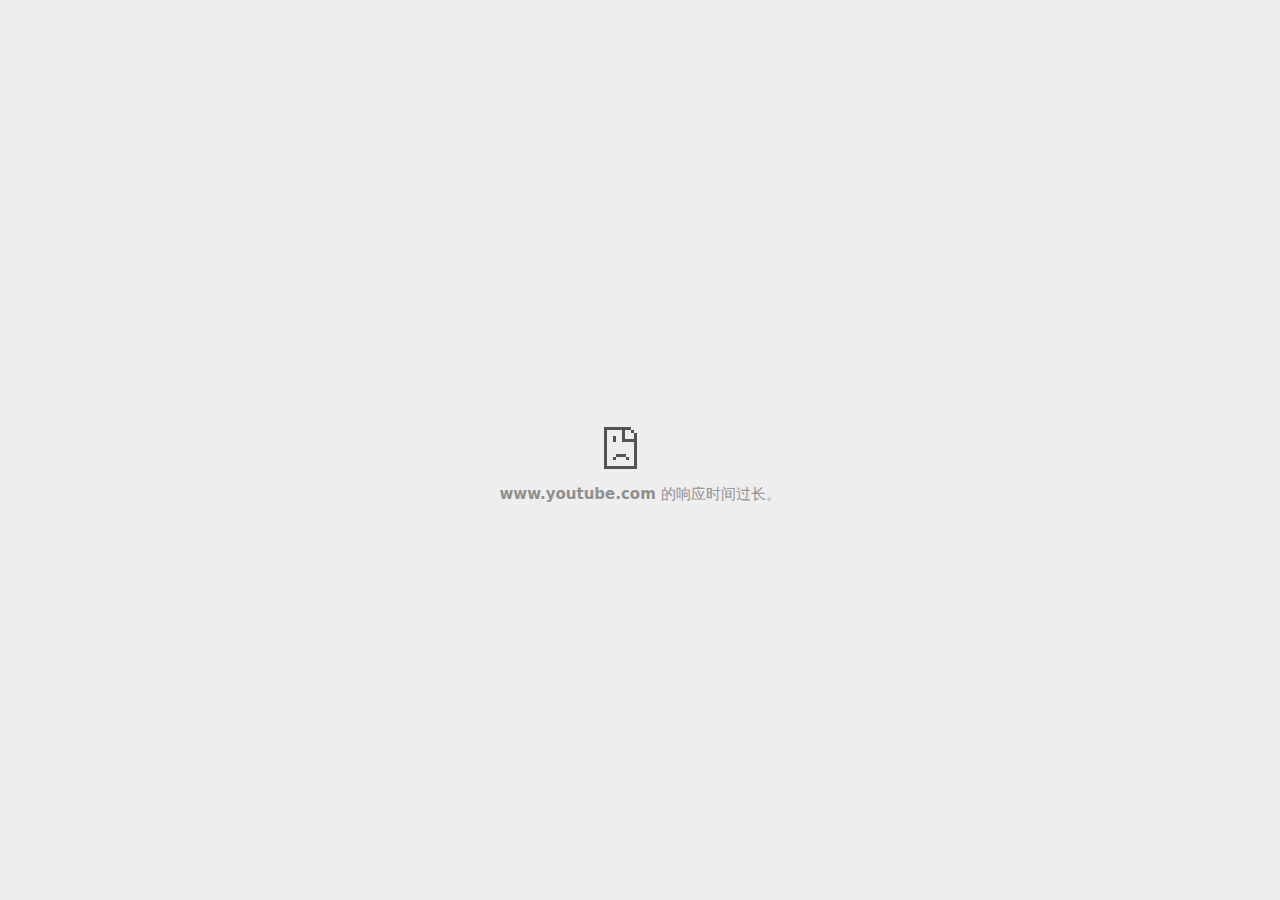
<file: 项目/img/3D Animation_shining_files/jOulBtRTg9k.html>
<!DOCTYPE html>
<!-- saved from url=(0028)data:text/html,chromewebdata -->
<html i18n-values="dir:textdirection;lang:language" subframe="" dir="ltr" lang="zh" i18n-processed=""><head><meta http-equiv="Content-Type" content="text/html; charset=UTF-8">
  
  <meta name="viewport" content="width=device-width, initial-scale=1.0,
                                 maximum-scale=1.0, user-scalable=no">
  <title i18n-content="title">www.youtube.com</title>
  <style>/* Copyright 2014 The Chromium Authors. All rights reserved.
   Use of this source code is governed by a BSD-style license that can be
   found in the LICENSE file. */

a {
  color: #585858;
}

.bad-clock .icon {
  background-image: -webkit-image-set(
      url([data-uri]) 1x,
      url([data-uri]) 2x);
}

body {
  background-color: #f7f7f7;
  color: #646464;
}

body.safe-browsing {
  background-color: rgb(206, 52, 38);
  color: white;
}

button {
  -webkit-user-select: none;
  background: rgb(66, 133, 244);
  border: 0;
  border-radius: 2px;
  box-sizing: border-box;
  color: #fff;
  cursor: pointer;
  float: right;
  font-size: .875em;
  margin: 0;
  padding: 10px 24px;
  transition: box-shadow 200ms cubic-bezier(0.4, 0, 0.2, 1);
}

[dir='rtl'] button {
  float: left;
}

button:active {
  background: rgb(50, 102, 213);
  outline: 0;
}

button:hover {
  box-shadow: 0 1px 3px rgba(0, 0, 0, .50);
}

#debugging {
  display: inline;
  overflow: auto;
}

.debugging-content {
  line-height: 1em;
  margin-bottom: 0;
  margin-top: 1em;
}

.debugging-content-fixed-width {
  display: block;
  font-family: monospace;
  font-size: 1.2em;
  margin-top: 0.5em;
}

.debugging-title {
  font-weight: bold;
}

#details {
  color: #696969;
  margin: 45px 0 50px;
}

#details p:not(:first-of-type) {
  margin-top: 20px;
}

#details-button {
  background: inherit;
  border: 0;
  float: none;
  margin: 0;
  padding: 10px 0;
  text-transform: uppercase;
}

#details-button:hover {
  box-shadow: inherit;
  text-decoration: underline;
}

.error-code {
  color: #646464;
  display: inline;
  font-size: .86667em;
  margin-top: 15px;
  opacity: 1;
  text-transform: uppercase;
}

#error-debugging-info {
  font-size: 0.8em;
}

h1 {
  color: #333;
  font-size: 1.6em;
  font-weight: normal;
  line-height: 1.25em;
  margin-bottom: 16px;
}

h2 {
  font-size: 1.2em;
  font-weight: normal;
}

.hidden {
  display: none;
}

html {
  -webkit-text-size-adjust: 100%;
  font-size: 125%;
}

.icon {
  background-repeat: no-repeat;
  background-size: 100%;
  height: 72px;
  margin: 0 0 40px;
  width: 72px;
}

input[type=checkbox] {
  opacity: 0;
}

input[type=checkbox]:focus ~ .checkbox {
  outline: -webkit-focus-ring-color auto 5px;
}

.interstitial-wrapper {
  box-sizing: border-box;
  font-size: 1em;
  line-height: 1.6em;
  margin: 100px auto 0;
  max-width: 600px;
  width: 100%;
}

#main-message > p {
  display: inline;
}

#extended-reporting-opt-in {
  font-size: .875em;
  margin-top: 39px;
}

#extended-reporting-opt-in label {
  position: relative;
  display: flex;
  align-items: flex-start;
}

.nav-wrapper {
  margin-top: 51px;
}

.nav-wrapper::after {
  clear: both;
  content: '';
  display: table;
  width: 100%;
}

.safe-browsing :-webkit-any(
    a, #details, #details-button, h1, h2, p, .small-link) {
  color: white;
}

.safe-browsing button {
  background-color: rgba(255, 255, 255, .15);
}

.safe-browsing button:active {
  background-color: rgba(255, 255, 255, .25);
}

.safe-browsing button:hover {
  box-shadow: 0 2px 3px rgba(0, 0, 0, .5);
}

.safe-browsing .error-code {
  display: none;
}

.safe-browsing .icon {
  background-image: -webkit-image-set(
      url([data-uri]) 1x,
      url([data-uri]) 2x);
}

.small-link {
  color: #696969;
  font-size: .875em;
}

.ssl .icon {
  background-image: -webkit-image-set(
      url([data-uri]) 1x,
      url([data-uri]) 2x);
}

.captive-portal .icon {
  background-image: -webkit-image-set(
      url([data-uri]) 1x,
      url([data-uri]) 2x);
}

.checkboxes {
  flex: 0 0 24px;
}

.checkbox {
  background: transparent;
  border: 1px solid white;
  border-radius: 2px;
  display: block;
  height: 14px;
  left: 0;
  position: absolute;
  right: 0;
  top: 3px;
  width: 14px;
}

.checkbox::before {
  background: transparent;
  border: 2px solid white;
  border-right-width: 0;
  border-top-width: 0;
  content: '';
  height: 4px;
  left: 2px;
  opacity: 0;
  position: absolute;
  top: 3px;
  transform: rotate(-45deg);
  width: 9px;
}

.ssl-opt-in .checkbox {
  border-color: #696969;
}

.ssl-opt-in .checkbox::before {
  border-color: #696969;
}

input[type=checkbox]:checked ~ .checkbox::before {
  opacity: 1;
}

@media (max-width: 700px) {
  .interstitial-wrapper {
    padding: 0 10%;
  }

  #error-debugging-info {
    overflow: auto;
  }
}

@media (max-height: 600px) {
  .error-code {
    margin-top: 10px;
  }
}

@media (max-width: 420px) {
  button,
  [dir='rtl'] button,
  .small-link {
    float: none;
    font-size: .825em;
    font-weight: 400;
    margin: 0;
    text-transform: uppercase;
    width: 100%;
  }

  #details {
    margin: 20px 0 20px 0;
  }

  #details p:not(:first-of-type) {
    margin-top: 10px;
  }

  #details-button {
    display: block;
    margin-top: 20px;
    text-align: center;
    width: 100%;
  }

  .interstitial-wrapper {
    padding: 0 5%;
  }

  #extended-reporting-opt-in {
    margin-top: 24px;
  }

  .nav-wrapper {
    margin-top: 30px;
  }
}

/**
 * Mobile specific styling.
 * Navigation buttons are anchored to the bottom of the screen.
 * Details message replaces the top content in its own scrollable area.
 */

@media (max-width: 420px) and (max-height: 736px) and (orientation: portrait) {
  #details-button {
    border: 0;
    margin: 8px 0 0;
  }

  .secondary-button {
    -webkit-margin-end: 0;
    margin-top: 16px;
  }
}

/* Fixed nav. */
@media (min-width: 240px) and (max-width: 420px) and
       (min-height: 401px) and (max-height: 736px) and (orientation:portrait),
       (min-width: 421px) and (max-width: 736px) and (min-height: 240px) and
       (max-height: 420px) and (orientation:landscape) {
  body .nav-wrapper {
    background: #f7f7f7;
    bottom: 0;
    box-shadow: 0 -22px 40px rgb(247, 247, 247);
    left: 0;
    margin: 0;
    max-width: 736px;
    padding-left: 24px;
    padding-right: 24px;
    position: fixed;
    z-index: 2;
  }

  body.safe-browsing .nav-wrapper {
    background: rgb(206, 52, 38);
    box-shadow: 0 -22px 40px rgb(206, 52, 38);
  }

  .interstitial-wrapper {
    max-width: 736px;
  }

  #details,
  #main-content {
    padding-bottom: 40px;
  }
}

@media (max-width: 420px) and (max-height: 736px) and (orientation: portrait),
       (max-width: 736px) and (max-height: 420px) and (orientation: landscape) {
  body {
    margin: 0 auto;
  }

  button,
  [dir='rtl'] button,
  button.small-link {
    font-family: Roboto-Regular,Helvetica;
    font-size: .933em;
    font-weight: 600;
    margin: 6px 0;
    text-transform: uppercase;
    transform: translatez(0);
  }

  .nav-wrapper {
    box-sizing: border-box;
    padding-bottom: 8px;
    width: 100%;
  }

  .error-code {
    margin-top: 0;
  }

  #details {
    box-sizing: border-box;
    height: auto;
    margin: 0;
    opacity: 1;
    transition: opacity 250ms cubic-bezier(0.4, 0, 0.2, 1);
  }

  #details.hidden,
  #main-content.hidden {
    display: block;
    height: 0;
    opacity: 0;
    overflow: hidden;
    transition: none;
  }

  #details-button {
    padding-bottom: 16px;
    padding-top: 16px;
  }

  h1 {
    font-size: 1.5em;
    margin-bottom: 8px;
  }

  .icon {
    margin-bottom: 12px;
  }

  .interstitial-wrapper {
    box-sizing: border-box;
    margin: 24px auto 12px;
    padding: 0 24px;
    position: relative;
  }

  .interstitial-wrapper p {
    font-size: .95em;
    line-height: 1.61em;
    margin-top: 8px;
  }

  #main-content {
    margin: 0;
    transition: opacity 100ms cubic-bezier(0.4, 0, 0.2, 1);
  }

  .small-link {
    border: 0;
  }

  .suggested-left > #control-buttons,
  .suggested-right > #control-buttons {
    float: none;
    margin: 0;
  }
}

@media (min-height: 400px) and (orientation:portrait) {
  .interstitial-wrapper {
    margin-bottom: 145px;
  }
}

@media (min-height: 299px) and (orientation:portrait) {
  .nav-wrapper {
    padding-bottom: 16px;
  }
}

@media (min-height: 405px) and (max-height: 736px) and
       (max-width: 420px) and (orientation:portrait) {
  .icon {
    margin-bottom: 24px;
  }

  .interstitial-wrapper {
    margin-top: 64px;
  }
}

@media (min-height: 480px) and (max-width: 420px) and
       (max-height: 736px) and (orientation: portrait),
       (min-height: 338px) and (max-height: 420px) and (max-width: 736px) and
       (orientation: landscape) {
  .icon {
    margin-bottom: 24px;
  }

  .nav-wrapper {
    padding-bottom: 24px;
  }
}

@media (min-height: 500px) and (max-width: 414px) and (orientation: portrait) {
  .interstitial-wrapper {
    margin-top: 96px;
  }
}

/* Phablet sizing */
@media (min-width: 375px) and (min-height: 641px) and (max-height: 736px) and
       (max-width: 414px) and (orientation: portrait) {
  button,
  [dir='rtl'] button,
  .small-link {
    font-size: 1em;
    padding-bottom: 12px;
    padding-top: 12px;
  }

  body:not(.offline) .icon {
    height: 80px;
    width: 80px;
  }

  #details-button {
    margin-top: 28px;
  }

  h1 {
    font-size: 1.7em;
  }

  .icon {
    margin-bottom: 28px;
  }

  .interstitial-wrapper {
    padding: 28px;
  }

  .interstitial-wrapper p {
    font-size: 1.05em;
  }

  .nav-wrapper {
    padding: 28px;
  }
}

@media (min-width: 420px) and (max-width: 736px) and
       (min-height: 240px) and (max-height: 298px) and
       (orientation:landscape) {
  body:not(.offline) .icon {
    height: 50px;
    width: 50px;
  }

  .icon {
    padding-top: 0;
  }

  .interstitial-wrapper {
    margin-top: 16px;
  }

  .nav-wrapper {
    padding: 0 24px 8px;
  }
}

@media (min-width: 420px) and (max-width: 736px) and
       (min-height: 240px) and (max-height: 420px) and
       (orientation:landscape) {
  #details-button {
    margin: 0;
  }

  .interstitial-wrapper {
    margin-bottom: 70px;
  }

  .nav-wrapper {
    margin-top: 0;
  }

  #extended-reporting-opt-in {
    margin-top: 0;
  }
}

/* Phablet landscape */
@media (min-width: 680px) and (max-height: 414px) {
  .interstitial-wrapper {
    margin: 24px auto;
  }

  .nav-wrapper {
    margin: 16px auto 0;
  }
}

@media (max-height: 240px) and (orientation: landscape),
       (max-height: 480px) and (orientation: portrait),
       (max-width: 419px) and (max-height: 323px) {
  body:not(.offline) .icon {
    height: 56px;
    width: 56px;
  }

  .icon {
    margin-bottom: 16px;
  }
}

/* Small mobile screens. No fixed nav. */
@media (max-height: 400px) and (orientation: portrait),
       (max-height: 239px) and (orientation: landscape),
       (max-width: 419px) and (max-height: 399px) {
  .interstitial-wrapper {
    display: flex;
    flex-direction: column;
    margin-bottom: 0;
  }

  #details {
    flex: 1 1 auto;
    order: 0;
  }

  #main-content {
    flex: 1 1 auto;
    order: 0;
  }

  .nav-wrapper {
    flex: 0 1 auto;
    margin-top: 8px;
    order: 1;
    padding-left: 0;
    padding-right: 0;
    position: relative;
    width: 100%;
  }
}

@media (max-width: 239px) and (orientation: portrait) {
  .nav-wrapper {
    padding-left: 0;
    padding-right: 0;
  }
}
</style>
  <style>/* Copyright 2013 The Chromium Authors. All rights reserved.
 * Use of this source code is governed by a BSD-style license that can be
 * found in the LICENSE file. */

/* Don't use the main frame div when the error is in a subframe. */
html[subframe] #main-frame-error {
  display: none;
}

/* Don't use the subframe error div when the error is in a main frame. */
html:not([subframe]) #sub-frame-error {
  display: none;
}

#diagnose-button {
  -webkit-margin-start: 0;
  float: none;
  margin-bottom: 10px;
  margin-top: 20px;
}

h1 {
  margin-top: 0;
  word-wrap: break-word;
}

h1 span {
  font-weight: 500;
}

h2 {
  color: #666;
  font-size: 1.2em;
  font-weight: normal;
  margin: 10px 0;
}

a {
  color: rgb(17, 85, 204);
  text-decoration: none;
}

.icon {
  -webkit-user-select: none;
  display: inline-block;
}

.icon-generic {
  /**
   * Can't access chrome://theme/IDR_ERROR_NETWORK_GENERIC from an untrusted
   * renderer process, so embed the resource manually.
   */
  content: -webkit-image-set(
      url([data-uri]) 1x,
      url([data-uri]) 2x);
}

.icon-offline {
  content: -webkit-image-set(
      url([data-uri]) 1x,
      url([data-uri]) 2x);
  position: relative;
}

.icon-disabled {
  content: -webkit-image-set(
      url([data-uri]) 1x,
      url([data-uri]) 2x);
  width: 112px;
}

.error-code {
  display: block;
  font-size: .8em;
}

#content-top {
  margin: 20px;
}

#help-box-inner {
  background-color: #f9f9f9;
  border-top: 1px solid #EEE;
  color: #444;
  padding: 20px;
  text-align: start;
}

.hidden {
  display: none;
}

#suggestion {
  margin-top: 15px;
}

#suggestions-list p {
  -webkit-margin-after: 0;
}

#suggestions-list ul {
  margin-top: 0;
}

.single-suggestion {
  list-style-type: none;
  padding-left: 0;
}

#short-suggestion {
  margin-top: 5px;
}

#sub-frame-error-details {

  color: #8F8F8F;

  /* Not done on mobile for performance reasons. */
  text-shadow: 0 1px 0 rgba(255,255,255,0.3);

}

[jscontent=hostName],
[jscontent=failedUrl] {
  overflow-wrap: break-word;
}

#search-container {
  /* Prevents a space between controls. */
  display: flex;
  margin-top: 20px;
}

#search-box {
  border: 1px solid #cdcdcd;
  flex-grow: 1;
  font-size: 1em;
  height: 26px;
  margin-right: 0;
  padding: 1px 9px;
}

#search-box:focus {
  border: 1px solid rgb(93, 154, 255);
  outline: none;
}

#search-button {
  border: none;
  border-bottom-left-radius: 0;
  border-top-left-radius: 0;
  box-shadow: none;
  display: flex;
  height: 30px;
  margin: 0;
  padding: 0;
  width: 60px;
}

#search-image {
  content:
      -webkit-image-set(
          url([data-uri]) 1x,
          url([data-uri]) 2x);
  margin: auto;
}

.secondary-button {
  -webkit-margin-end: 16px;
  background: #d9d9d9;
  color: #696969;
}

.snackbar {
  background: #323232;
  border-radius: 2px;
  bottom: 24px;
  box-sizing: border-box;
  color: #fff;
  font-size: .87em;
  left: 24px;
  max-width: 568px;
  min-width: 288px;
  opacity: 0;
  padding: 16px 24px 12px;
  position: fixed;
  transform: translateY(90px);
  will-change: opacity, transform;
  z-index: 999;
}

.snackbar-show {
  -webkit-animation:
    show-snackbar .25s cubic-bezier(0.0, 0.0, 0.2, 1) forwards,
    hide-snackbar .25s cubic-bezier(0.4, 0.0, 1, 1) forwards 5s;
}

@-webkit-keyframes show-snackbar {
  100% {
    opacity: 1;
    transform: translateY(0);
  }
}

@-webkit-keyframes hide-snackbar {
  0% {
    opacity: 1;
    transform: translateY(0);
  }
  100% {
    opacity: 0;
    transform: translateY(90px);
  }
}

.suggestions {
  margin-top: 18px;
}

.suggestion-header {
  font-weight: bold;
  margin-bottom: 4px;
}

.suggestion-body {
  color: #777;
}

/* Increase line height at higher resolutions. */
@media (min-width: 641px) and (min-height: 641px) {
  #help-box-inner {
    line-height: 18px;
  }
}

/* Decrease padding at low sizes. */
@media (max-width: 640px), (max-height: 640px) {
  h1 {
    margin: 0 0 15px;
  }
  #content-top {
    margin: 15px;
  }
  #help-box-inner {
    padding: 20px;
  }
  .suggestions {
    margin-top: 10px;
  }
  .suggestion-header {
    margin-bottom: 0;
  }
}

/* Don't allow overflow when in a subframe. */
html[subframe] body {
  overflow: hidden;
}

#sub-frame-error {
  -webkit-align-items: center;
  background-color: #DDD;
  display: -webkit-flex;
  -webkit-flex-flow: column;
  height: 100%;
  -webkit-justify-content: center;
  left: 0;
  position: absolute;
  text-align: center;
  top: 0;
  transition: background-color .2s ease-in-out;
  width: 100%;
}

#sub-frame-error:hover {
  background-color: #EEE;
}

#sub-frame-error .icon-generic {
  margin: 0 0 16px;
}

#sub-frame-error-details {
  margin: 0 10px;
  text-align: center;
  visibility: hidden;
}

/* Show details only when hovering. */
#sub-frame-error:hover #sub-frame-error-details {
  visibility: visible;
}

/* If the iframe is too small, always hide the error code. */
/* TODO(mmenke): See if overflow: no-display works better, once supported. */
@media (max-width: 200px), (max-height: 95px) {
  #sub-frame-error-details {
    display: none;
  }
}

/* Adjust icon for small embedded frames in apps. */
@media (max-height: 100px) {
  #sub-frame-error .icon-generic {
    height: auto;
    margin: 0;
    padding-top: 0;
    width: 25px;
  }
}

/* details-button is special; it's a <button> element that looks like a link. */
#details-button {
  box-shadow: none;
  min-width: 0;
}

/* Styles for platform dependent separation of controls and details button. */
.suggested-left > #control-buttons,
.suggested-left #stale-load-button,
.suggested-right > #details-button {
  float: left;
}

.suggested-right > #control-buttons,
.suggested-right #stale-load-button,
.suggested-left > #details-button {
  float: right;
}

.suggested-left .secondary-button {
  -webkit-margin-end: 0px;
  -webkit-margin-start: 16px;
}

#details-button.singular {
  float: none;
}

/* download-button shows both icon and text. */
#download-button {
  box-shadow: none;
  position: relative;
}

#download-button:before {
  -webkit-margin-end: 4px;
  background: -webkit-image-set(
      url([data-uri]) 1x,
      url([data-uri]) 2x)
    no-repeat;
  content: '';
  display: inline-block;
  width: 24px;
  height: 24px;
  vertical-align: middle;
}

#download-button:disabled {
  background: rgb(180, 206, 249);
  color: rgb(255, 255, 255);
}

#buttons::after {
  clear: both;
  content: '';
  display: block;
  width: 100%;
}

/* Offline page */
.offline {
  transition: -webkit-filter 1.5s cubic-bezier(0.65, 0.05, 0.36, 1),
              background-color 1.5s cubic-bezier(0.65, 0.05, 0.36, 1);
  will-change: -webkit-filter, background-color;
}

.offline #main-message > p {
  display: none;
}

.offline.inverted {
  -webkit-filter: invert(100%);
  background-color: #000;
}

.offline .interstitial-wrapper {
  color: #2b2b2b;
  font-size: 1em;
  line-height: 1.55;
  margin: 0 auto;
  max-width: 600px;
  padding-top: 100px;
  width: 100%;
}

.offline .runner-container {
  direction: ltr;
  height: 150px;
  max-width: 600px;
  overflow: hidden;
  position: absolute;
  top: 35px;
  width: 44px;
}

.offline .runner-canvas {
  height: 150px;
  max-width: 600px;
  opacity: 1;
  overflow: hidden;
  position: absolute;
  top: 0;
  z-index: 2;
}

.offline .controller {
  background: rgba(247,247,247, .1);
  height: 100vh;
  left: 0;
  position: absolute;
  top: 0;
  width: 100vw;
  z-index: 1;
}

#offline-resources {
  display: none;
}

@media (max-width: 420px) {
  .suggested-left > #control-buttons,
  .suggested-right > #control-buttons {
    float: none;
  }

  .snackbar {
    left: 0;
    bottom: 0;
    width: 100%;
    border-radius: 0;
  }
}

@media (max-height: 350px) {
  h1 {
    margin: 0 0 15px;
  }

  .icon-offline {
    margin: 0 0 10px;
  }

  .interstitial-wrapper {
    margin-top: 5%;
  }

  .nav-wrapper {
    margin-top: 30px;
  }
}

@media (min-width: 600px) and (max-width: 736px) and (orientation: landscape) {
  .offline .interstitial-wrapper {
    margin-left: 0;
    margin-right: 0;
  }
}

@media (min-width: 420px) and (max-width: 736px) and
       (min-height: 240px) and (max-height: 420px) and
       (orientation:landscape) {
  .interstitial-wrapper {
    margin-bottom: 100px;
  }
}

@media (min-height: 240px) and (orientation: landscape) {
  .offline .interstitial-wrapper {
    margin-bottom: 90px;
  }

  .icon-offline {
    margin-bottom: 20px;
  }
}

@media (max-height: 320px) and (orientation: landscape) {
  .icon-offline {
    margin-bottom: 0;
  }

  .offline .runner-container {
    top: 10px;
  }
}

@media (max-width: 240px) {
  button {
    padding-left: 12px;
    padding-right: 12px;
  }

  .interstitial-wrapper {
    overflow: inherit;
    padding: 0 8px;
  }
}

@media (max-width: 120px) {
  button {
    width: auto;
  }
}
</style>
  <script>// Copyright 2015 The Chromium Authors. All rights reserved.
// Use of this source code is governed by a BSD-style license that can be
// found in the LICENSE file.

var mobileNav = false;

/**
 * For small screen mobile the navigation buttons are moved
 * below the advanced text.
 */
function onResize() {
  var helpOuterBox = document.querySelector('#details');
  var mainContent = document.querySelector('#main-content');
  var mediaQuery = '(min-width: 240px) and (max-width: 420px) and ' +
      '(max-height: 736px) and (min-height: 401px) and ' +
      '(orientation: portrait), (max-width: 736px) and ' +
      '(max-height: 420px) and (min-height: 240px) and ' +
      '(min-width: 421px) and (orientation: landscape)';

  var detailsHidden = helpOuterBox.classList.contains('hidden');
  var runnerContainer = document.querySelector('.runner-container');

  // Check for change in nav status.
  if (mobileNav != window.matchMedia(mediaQuery).matches) {
    mobileNav = !mobileNav;

    // Handle showing the top content / details sections according to state.
    if (mobileNav) {
      mainContent.classList.toggle('hidden', !detailsHidden);
      helpOuterBox.classList.toggle('hidden', detailsHidden);
      if (runnerContainer) {
        runnerContainer.classList.toggle('hidden', !detailsHidden);
      }
    } else if (!detailsHidden) {
      // Non mobile nav with visible details.
      mainContent.classList.remove('hidden');
      helpOuterBox.classList.remove('hidden');
      if (runnerContainer) {
        runnerContainer.classList.remove('hidden');
      }
    }
  }
}

function setupMobileNav() {
  window.addEventListener('resize', onResize);
  onResize();
}

document.addEventListener('DOMContentLoaded', setupMobileNav);
</script>
  <script>// Copyright 2013 The Chromium Authors. All rights reserved.
// Use of this source code is governed by a BSD-style license that can be
// found in the LICENSE file.

function toggleHelpBox() {
  var helpBoxOuter = document.getElementById('details');
  helpBoxOuter.classList.toggle('hidden');
  var detailsButton = document.getElementById('details-button');
  if (helpBoxOuter.classList.contains('hidden'))
    detailsButton.innerText = detailsButton.detailsText;
  else
    detailsButton.innerText = detailsButton.hideDetailsText;

  // Details appears over the main content on small screens.
  if (mobileNav) {
    document.getElementById('main-content').classList.toggle('hidden');
    var runnerContainer = document.querySelector('.runner-container');
    if (runnerContainer) {
      runnerContainer.classList.toggle('hidden');
    }
  }
}

function diagnoseErrors() {
// 
    if (window.errorPageController)
      errorPageController.diagnoseErrorsButtonClick();
// 
// 
}

// Subframes use a different layout but the same html file.  This is to make it
// easier to support platforms that load the error page via different
// mechanisms (Currently just iOS).
if (window.top.location != window.location)
  document.documentElement.setAttribute('subframe', '');

// Re-renders the error page using |strings| as the dictionary of values.
// Used by NetErrorTabHelper to update DNS error pages with probe results.
function updateForDnsProbe(strings) {
  var context = new JsEvalContext(strings);
  jstProcess(context, document.getElementById('t'));
}

// Given the classList property of an element, adds an icon class to the list
// and removes the previously-
function updateIconClass(classList, newClass) {
  var oldClass;

  if (classList.hasOwnProperty('last_icon_class')) {
    oldClass = classList['last_icon_class'];
    if (oldClass == newClass)
      return;
  }

  classList.add(newClass);
  if (oldClass !== undefined)
    classList.remove(oldClass);

  classList['last_icon_class'] = newClass;

  if (newClass == 'icon-offline') {
    document.body.classList.add('offline');
    new Runner('.interstitial-wrapper');
  } else {
    document.body.classList.add('neterror');
  }
}

// Does a search using |baseSearchUrl| and the text in the search box.
function search(baseSearchUrl) {
  var searchTextNode = document.getElementById('search-box');
  document.location = baseSearchUrl + searchTextNode.value;
  return false;
}

// Use to track clicks on elements generated by the navigation correction
// service.  If |trackingId| is negative, the element does not come from the
// correction service.
function trackClick(trackingId) {
  // This can't be done with XHRs because XHRs are cancelled on navigation
  // start, and because these are cross-site requests.
  if (trackingId >= 0 && errorPageController)
    errorPageController.trackClick(trackingId);
}

// Called when an <a> tag generated by the navigation correction service is
// clicked.  Separate function from trackClick so the resources don't have to
// be updated if new data is added to jstdata.
function linkClicked(jstdata) {
  trackClick(jstdata.trackingId);
}

// Implements button clicks.  This function is needed during the transition
// between implementing these in trunk chromium and implementing them in
// iOS.
function reloadButtonClick(url) {
  if (window.errorPageController) {
    errorPageController.reloadButtonClick();
  } else {
    location = url;
  }
}

function showSavedCopyButtonClick() {
  if (window.errorPageController) {
    errorPageController.showSavedCopyButtonClick();
  }
}

function downloadButtonClick() {
  if (window.errorPageController) {
    errorPageController.downloadButtonClick();
    var downloadButton = document.getElementById('download-button');
    downloadButton.disabled = true;
    downloadButton.textContent = downloadButton.disabledText;
  }
}

function detailsButtonClick() {
  if (window.errorPageController)
    errorPageController.detailsButtonClick();
}

/**
 * Replace the reload button with the Google cached copy suggestion.
 */
function setUpCachedButton(buttonStrings) {
  var reloadButton = document.getElementById('reload-button');

  reloadButton.textContent = buttonStrings.msg;
  var url = buttonStrings.cacheUrl;
  var trackingId = buttonStrings.trackingId;
  reloadButton.onclick = function(e) {
    e.preventDefault();
    trackClick(trackingId);
    if (window.errorPageController) {
      errorPageController.trackCachedCopyButtonClick();
    }
    location = url;
  };
  reloadButton.style.display = '';
  document.getElementById('control-buttons').hidden = false;
}

var primaryControlOnLeft = true;
// 
primaryControlOnLeft = false;
// 

function onDocumentLoad() {
  var controlButtonDiv = document.getElementById('control-buttons');
  var reloadButton = document.getElementById('reload-button');
  var detailsButton = document.getElementById('details-button');
  var showSavedCopyButton = document.getElementById('show-saved-copy-button');
  var downloadButton = document.getElementById('download-button');

  var reloadButtonVisible = loadTimeData.valueExists('reloadButton') &&
      loadTimeData.getValue('reloadButton').msg;
  var showSavedCopyButtonVisible =
      loadTimeData.valueExists('showSavedCopyButton') &&
      loadTimeData.getValue('showSavedCopyButton').msg;
  var downloadButtonVisible =
      loadTimeData.valueExists('downloadButton') &&
      loadTimeData.getValue('downloadButton').msg;

  var primaryButton, secondaryButton;
  if (showSavedCopyButton.primary) {
    primaryButton = showSavedCopyButton;
    secondaryButton = reloadButton;
  } else {
    primaryButton = reloadButton;
    secondaryButton = showSavedCopyButton;
  }

  // Sets up the proper button layout for the current platform.
  if (primaryControlOnLeft) {
    buttons.classList.add('suggested-left');
    controlButtonDiv.insertBefore(secondaryButton, primaryButton);
  } else {
    buttons.classList.add('suggested-right');
    controlButtonDiv.insertBefore(primaryButton, secondaryButton);
  }

  // Check for Google cached copy suggestion.
  if (loadTimeData.valueExists('cacheButton')) {
    setUpCachedButton(loadTimeData.getValue('cacheButton'));
  }

  if (reloadButton.style.display == 'none' &&
      showSavedCopyButton.style.display == 'none' &&
      downloadButton.style.display == 'none') {
    detailsButton.classList.add('singular');
  }

  // Show control buttons.
  if (reloadButtonVisible || showSavedCopyButtonVisible ||
      downloadButtonVisible) {
    controlButtonDiv.hidden = false;

    // Set the secondary button state in the cases of two call to actions.
    if ((reloadButtonVisible || downloadButtonVisible) &&
        showSavedCopyButtonVisible) {
      secondaryButton.classList.add('secondary-button');
    }
  }
}

document.addEventListener('DOMContentLoaded', onDocumentLoad);
</script>
  <script>// Copyright (c) 2014 The Chromium Authors. All rights reserved.
// Use of this source code is governed by a BSD-style license that can be
// found in the LICENSE file.
(function() {
'use strict';
/**
 * T-Rex runner.
 * @param {string} outerContainerId Outer containing element id.
 * @param {Object} opt_config
 * @constructor
 * @export
 */
function Runner(outerContainerId, opt_config) {
  // Singleton
  if (Runner.instance_) {
    return Runner.instance_;
  }
  Runner.instance_ = this;

  this.outerContainerEl = document.querySelector(outerContainerId);
  this.containerEl = null;
  this.snackbarEl = null;

  this.config = opt_config || Runner.config;

  this.dimensions = Runner.defaultDimensions;

  this.canvas = null;
  this.canvasCtx = null;

  this.tRex = null;

  this.distanceMeter = null;
  this.distanceRan = 0;

  this.highestScore = 0;

  this.time = 0;
  this.runningTime = 0;
  this.msPerFrame = 1000 / FPS;
  this.currentSpeed = this.config.SPEED;

  this.obstacles = [];

  this.activated = false; // Whether the easter egg has been activated.
  this.playing = false; // Whether the game is currently in play state.
  this.crashed = false;
  this.paused = false;
  this.inverted = false;
  this.invertTimer = 0;
  this.resizeTimerId_ = null;

  this.playCount = 0;

  // Sound FX.
  this.audioBuffer = null;
  this.soundFx = {};

  // Global web audio context for playing sounds.
  this.audioContext = null;

  // Images.
  this.images = {};
  this.imagesLoaded = 0;

  if (this.isDisabled()) {
    this.setupDisabledRunner();
  } else {
    this.loadImages();
  }
}
window['Runner'] = Runner;


/**
 * Default game width.
 * @const
 */
var DEFAULT_WIDTH = 600;

/**
 * Frames per second.
 * @const
 */
var FPS = 60;

/** @const */
var IS_HIDPI = window.devicePixelRatio > 1;

/** @const */
var IS_IOS = /iPad|iPhone|iPod/.test(window.navigator.platform);

/** @const */
var IS_MOBILE = /Android/.test(window.navigator.userAgent) || IS_IOS;

/** @const */
var IS_TOUCH_ENABLED = 'ontouchstart' in window;

/**
 * Default game configuration.
 * @enum {number}
 */
Runner.config = {
  ACCELERATION: 0.001,
  BG_CLOUD_SPEED: 0.2,
  BOTTOM_PAD: 10,
  CLEAR_TIME: 3000,
  CLOUD_FREQUENCY: 0.5,
  GAMEOVER_CLEAR_TIME: 750,
  GAP_COEFFICIENT: 0.6,
  GRAVITY: 0.6,
  INITIAL_JUMP_VELOCITY: 12,
  INVERT_FADE_DURATION: 12000,
  INVERT_DISTANCE: 700,
  MAX_BLINK_COUNT: 3,
  MAX_CLOUDS: 6,
  MAX_OBSTACLE_LENGTH: 3,
  MAX_OBSTACLE_DUPLICATION: 2,
  MAX_SPEED: 13,
  MIN_JUMP_HEIGHT: 35,
  MOBILE_SPEED_COEFFICIENT: 1.2,
  RESOURCE_TEMPLATE_ID: 'audio-resources',
  SPEED: 6,
  SPEED_DROP_COEFFICIENT: 3
};


/**
 * Default dimensions.
 * @enum {string}
 */
Runner.defaultDimensions = {
  WIDTH: DEFAULT_WIDTH,
  HEIGHT: 150
};


/**
 * CSS class names.
 * @enum {string}
 */
Runner.classes = {
  CANVAS: 'runner-canvas',
  CONTAINER: 'runner-container',
  CRASHED: 'crashed',
  ICON: 'icon-offline',
  INVERTED: 'inverted',
  SNACKBAR: 'snackbar',
  SNACKBAR_SHOW: 'snackbar-show',
  TOUCH_CONTROLLER: 'controller'
};


/**
 * Sprite definition layout of the spritesheet.
 * @enum {Object}
 */
Runner.spriteDefinition = {
  LDPI: {
    CACTUS_LARGE: {x: 332, y: 2},
    CACTUS_SMALL: {x: 228, y: 2},
    CLOUD: {x: 86, y: 2},
    HORIZON: {x: 2, y: 54},
    MOON: {x: 484, y: 2},
    PTERODACTYL: {x: 134, y: 2},
    RESTART: {x: 2, y: 2},
    TEXT_SPRITE: {x: 655, y: 2},
    TREX: {x: 848, y: 2},
    STAR: {x: 645, y: 2}
  },
  HDPI: {
    CACTUS_LARGE: {x: 652, y: 2},
    CACTUS_SMALL: {x: 446, y: 2},
    CLOUD: {x: 166, y: 2},
    HORIZON: {x: 2, y: 104},
    MOON: {x: 954, y: 2},
    PTERODACTYL: {x: 260, y: 2},
    RESTART: {x: 2, y: 2},
    TEXT_SPRITE: {x: 1294, y: 2},
    TREX: {x: 1678, y: 2},
    STAR: {x: 1276, y: 2}
  }
};


/**
 * Sound FX. Reference to the ID of the audio tag on interstitial page.
 * @enum {string}
 */
Runner.sounds = {
  BUTTON_PRESS: 'offline-sound-press',
  HIT: 'offline-sound-hit',
  SCORE: 'offline-sound-reached'
};


/**
 * Key code mapping.
 * @enum {Object}
 */
Runner.keycodes = {
  JUMP: {'38': 1, '32': 1},  // Up, spacebar
  DUCK: {'40': 1},  // Down
  RESTART: {'13': 1}  // Enter
};


/**
 * Runner event names.
 * @enum {string}
 */
Runner.events = {
  ANIM_END: 'webkitAnimationEnd',
  CLICK: 'click',
  KEYDOWN: 'keydown',
  KEYUP: 'keyup',
  MOUSEDOWN: 'mousedown',
  MOUSEUP: 'mouseup',
  RESIZE: 'resize',
  TOUCHEND: 'touchend',
  TOUCHSTART: 'touchstart',
  VISIBILITY: 'visibilitychange',
  BLUR: 'blur',
  FOCUS: 'focus',
  LOAD: 'load'
};


Runner.prototype = {
  /**
   * Whether the easter egg has been disabled. CrOS enterprise enrolled devices.
   * @return {boolean}
   */
  isDisabled: function() {
    return loadTimeData && loadTimeData.valueExists('disabledEasterEgg');
  },

  /**
   * For disabled instances, set up a snackbar with the disabled message.
   */
  setupDisabledRunner: function() {
    this.containerEl = document.createElement('div');
    this.containerEl.className = Runner.classes.SNACKBAR;
    this.containerEl.textContent = loadTimeData.getValue('disabledEasterEgg');
    this.outerContainerEl.appendChild(this.containerEl);

    // Show notification when the activation key is pressed.
    document.addEventListener(Runner.events.KEYDOWN, function(e) {
      if (Runner.keycodes.JUMP[e.keyCode]) {
        this.containerEl.classList.add(Runner.classes.SNACKBAR_SHOW);
        document.querySelector('.icon').classList.add('icon-disabled');
      }
    }.bind(this));
  },

  /**
   * Setting individual settings for debugging.
   * @param {string} setting
   * @param {*} value
   */
  updateConfigSetting: function(setting, value) {
    if (setting in this.config && value != undefined) {
      this.config[setting] = value;

      switch (setting) {
        case 'GRAVITY':
        case 'MIN_JUMP_HEIGHT':
        case 'SPEED_DROP_COEFFICIENT':
          this.tRex.config[setting] = value;
          break;
        case 'INITIAL_JUMP_VELOCITY':
          this.tRex.setJumpVelocity(value);
          break;
        case 'SPEED':
          this.setSpeed(value);
          break;
      }
    }
  },

  /**
   * Cache the appropriate image sprite from the page and get the sprite sheet
   * definition.
   */
  loadImages: function() {
    if (IS_HIDPI) {
      Runner.imageSprite = document.getElementById('offline-resources-2x');
      this.spriteDef = Runner.spriteDefinition.HDPI;
    } else {
      Runner.imageSprite = document.getElementById('offline-resources-1x');
      this.spriteDef = Runner.spriteDefinition.LDPI;
    }

    if (Runner.imageSprite.complete) {
      this.init();
    } else {
      // If the images are not yet loaded, add a listener.
      Runner.imageSprite.addEventListener(Runner.events.LOAD,
          this.init.bind(this));
    }
  },

  /**
   * Load and decode base 64 encoded sounds.
   */
  loadSounds: function() {
    if (!IS_IOS) {
      this.audioContext = new AudioContext();

      var resourceTemplate =
          document.getElementById(this.config.RESOURCE_TEMPLATE_ID).content;

      for (var sound in Runner.sounds) {
        var soundSrc =
            resourceTemplate.getElementById(Runner.sounds[sound]).src;
        soundSrc = soundSrc.substr(soundSrc.indexOf(',') + 1);
        var buffer = decodeBase64ToArrayBuffer(soundSrc);

        // Async, so no guarantee of order in array.
        this.audioContext.decodeAudioData(buffer, function(index, audioData) {
            this.soundFx[index] = audioData;
          }.bind(this, sound));
      }
    }
  },

  /**
   * Sets the game speed. Adjust the speed accordingly if on a smaller screen.
   * @param {number} opt_speed
   */
  setSpeed: function(opt_speed) {
    var speed = opt_speed || this.currentSpeed;

    // Reduce the speed on smaller mobile screens.
    if (this.dimensions.WIDTH < DEFAULT_WIDTH) {
      var mobileSpeed = speed * this.dimensions.WIDTH / DEFAULT_WIDTH *
          this.config.MOBILE_SPEED_COEFFICIENT;
      this.currentSpeed = mobileSpeed > speed ? speed : mobileSpeed;
    } else if (opt_speed) {
      this.currentSpeed = opt_speed;
    }
  },

  /**
   * Game initialiser.
   */
  init: function() {
    // Hide the static icon.
    document.querySelector('.' + Runner.classes.ICON).style.visibility =
        'hidden';

    this.adjustDimensions();
    this.setSpeed();

    this.containerEl = document.createElement('div');
    this.containerEl.className = Runner.classes.CONTAINER;

    // Player canvas container.
    this.canvas = createCanvas(this.containerEl, this.dimensions.WIDTH,
        this.dimensions.HEIGHT, Runner.classes.PLAYER);

    this.canvasCtx = this.canvas.getContext('2d');
    this.canvasCtx.fillStyle = '#f7f7f7';
    this.canvasCtx.fill();
    Runner.updateCanvasScaling(this.canvas);

    // Horizon contains clouds, obstacles and the ground.
    this.horizon = new Horizon(this.canvas, this.spriteDef, this.dimensions,
        this.config.GAP_COEFFICIENT);

    // Distance meter
    this.distanceMeter = new DistanceMeter(this.canvas,
          this.spriteDef.TEXT_SPRITE, this.dimensions.WIDTH);

    // Draw t-rex
    this.tRex = new Trex(this.canvas, this.spriteDef.TREX);

    this.outerContainerEl.appendChild(this.containerEl);

    if (IS_MOBILE) {
      this.createTouchController();
    }

    this.startListening();
    this.update();

    window.addEventListener(Runner.events.RESIZE,
        this.debounceResize.bind(this));
  },

  /**
   * Create the touch controller. A div that covers whole screen.
   */
  createTouchController: function() {
    this.touchController = document.createElement('div');
    this.touchController.className = Runner.classes.TOUCH_CONTROLLER;
  },

  /**
   * Debounce the resize event.
   */
  debounceResize: function() {
    if (!this.resizeTimerId_) {
      this.resizeTimerId_ =
          setInterval(this.adjustDimensions.bind(this), 250);
    }
  },

  /**
   * Adjust game space dimensions on resize.
   */
  adjustDimensions: function() {
    clearInterval(this.resizeTimerId_);
    this.resizeTimerId_ = null;

    var boxStyles = window.getComputedStyle(this.outerContainerEl);
    var padding = Number(boxStyles.paddingLeft.substr(0,
        boxStyles.paddingLeft.length - 2));

    this.dimensions.WIDTH = this.outerContainerEl.offsetWidth - padding * 2;

    // Redraw the elements back onto the canvas.
    if (this.canvas) {
      this.canvas.width = this.dimensions.WIDTH;
      this.canvas.height = this.dimensions.HEIGHT;

      Runner.updateCanvasScaling(this.canvas);

      this.distanceMeter.calcXPos(this.dimensions.WIDTH);
      this.clearCanvas();
      this.horizon.update(0, 0, true);
      this.tRex.update(0);

      // Outer container and distance meter.
      if (this.playing || this.crashed || this.paused) {
        this.containerEl.style.width = this.dimensions.WIDTH + 'px';
        this.containerEl.style.height = this.dimensions.HEIGHT + 'px';
        this.distanceMeter.update(0, Math.ceil(this.distanceRan));
        this.stop();
      } else {
        this.tRex.draw(0, 0);
      }

      // Game over panel.
      if (this.crashed && this.gameOverPanel) {
        this.gameOverPanel.updateDimensions(this.dimensions.WIDTH);
        this.gameOverPanel.draw();
      }
    }
  },

  /**
   * Play the game intro.
   * Canvas container width expands out to the full width.
   */
  playIntro: function() {
    if (!this.activated && !this.crashed) {
      this.playingIntro = true;
      this.tRex.playingIntro = true;

      // CSS animation definition.
      var keyframes = '@-webkit-keyframes intro { ' +
            'from { width:' + Trex.config.WIDTH + 'px }' +
            'to { width: ' + this.dimensions.WIDTH + 'px }' +
          '}';
      document.styleSheets[0].insertRule(keyframes, 0);

      this.containerEl.addEventListener(Runner.events.ANIM_END,
          this.startGame.bind(this));

      this.containerEl.style.webkitAnimation = 'intro .4s ease-out 1 both';
      this.containerEl.style.width = this.dimensions.WIDTH + 'px';

      if (this.touchController) {
        this.outerContainerEl.appendChild(this.touchController);
      }
      this.playing = true;
      this.activated = true;
    } else if (this.crashed) {
      this.restart();
    }
  },


  /**
   * Update the game status to started.
   */
  startGame: function() {
    this.runningTime = 0;
    this.playingIntro = false;
    this.tRex.playingIntro = false;
    this.containerEl.style.webkitAnimation = '';
    this.playCount++;

    // Handle tabbing off the page. Pause the current game.
    document.addEventListener(Runner.events.VISIBILITY,
          this.onVisibilityChange.bind(this));

    window.addEventListener(Runner.events.BLUR,
          this.onVisibilityChange.bind(this));

    window.addEventListener(Runner.events.FOCUS,
          this.onVisibilityChange.bind(this));
  },

  clearCanvas: function() {
    this.canvasCtx.clearRect(0, 0, this.dimensions.WIDTH,
        this.dimensions.HEIGHT);
  },

  /**
   * Update the game frame and schedules the next one.
   */
  update: function() {
    this.updatePending = false;

    var now = getTimeStamp();
    var deltaTime = now - (this.time || now);
    this.time = now;

    if (this.playing) {
      this.clearCanvas();

      if (this.tRex.jumping) {
        this.tRex.updateJump(deltaTime);
      }

      this.runningTime += deltaTime;
      var hasObstacles = this.runningTime > this.config.CLEAR_TIME;

      // First jump triggers the intro.
      if (this.tRex.jumpCount == 1 && !this.playingIntro) {
        this.playIntro();
      }

      // The horizon doesn't move until the intro is over.
      if (this.playingIntro) {
        this.horizon.update(0, this.currentSpeed, hasObstacles);
      } else {
        deltaTime = !this.activated ? 0 : deltaTime;
        this.horizon.update(deltaTime, this.currentSpeed, hasObstacles,
            this.inverted);
      }

      // Check for collisions.
      var collision = hasObstacles &&
          checkForCollision(this.horizon.obstacles[0], this.tRex);

      if (!collision) {
        this.distanceRan += this.currentSpeed * deltaTime / this.msPerFrame;

        if (this.currentSpeed < this.config.MAX_SPEED) {
          this.currentSpeed += this.config.ACCELERATION;
        }
      } else {
        this.gameOver();
      }

      var playAchievementSound = this.distanceMeter.update(deltaTime,
          Math.ceil(this.distanceRan));

      if (playAchievementSound) {
        this.playSound(this.soundFx.SCORE);
      }

      // Night mode.
      if (this.invertTimer > this.config.INVERT_FADE_DURATION) {
        this.invertTimer = 0;
        this.invertTrigger = false;
        this.invert();
      } else if (this.invertTimer) {
        this.invertTimer += deltaTime;
      } else {
        var actualDistance =
            this.distanceMeter.getActualDistance(Math.ceil(this.distanceRan));

        if (actualDistance > 0) {
          this.invertTrigger = !(actualDistance %
              this.config.INVERT_DISTANCE);

          if (this.invertTrigger && this.invertTimer === 0) {
            this.invertTimer += deltaTime;
            this.invert();
          }
        }
      }
    }

    if (this.playing || (!this.activated &&
        this.tRex.blinkCount < Runner.config.MAX_BLINK_COUNT)) {
      this.tRex.update(deltaTime);
      this.scheduleNextUpdate();
    }
  },

  /**
   * Event handler.
   */
  handleEvent: function(e) {
    return (function(evtType, events) {
      switch (evtType) {
        case events.KEYDOWN:
        case events.TOUCHSTART:
        case events.MOUSEDOWN:
          this.onKeyDown(e);
          break;
        case events.KEYUP:
        case events.TOUCHEND:
        case events.MOUSEUP:
          this.onKeyUp(e);
          break;
      }
    }.bind(this))(e.type, Runner.events);
  },

  /**
   * Bind relevant key / mouse / touch listeners.
   */
  startListening: function() {
    // Keys.
    document.addEventListener(Runner.events.KEYDOWN, this);
    document.addEventListener(Runner.events.KEYUP, this);

    if (IS_MOBILE) {
      // Mobile only touch devices.
      this.touchController.addEventListener(Runner.events.TOUCHSTART, this);
      this.touchController.addEventListener(Runner.events.TOUCHEND, this);
      this.containerEl.addEventListener(Runner.events.TOUCHSTART, this);
    } else {
      // Mouse.
      document.addEventListener(Runner.events.MOUSEDOWN, this);
      document.addEventListener(Runner.events.MOUSEUP, this);
    }
  },

  /**
   * Remove all listeners.
   */
  stopListening: function() {
    document.removeEventListener(Runner.events.KEYDOWN, this);
    document.removeEventListener(Runner.events.KEYUP, this);

    if (IS_MOBILE) {
      this.touchController.removeEventListener(Runner.events.TOUCHSTART, this);
      this.touchController.removeEventListener(Runner.events.TOUCHEND, this);
      this.containerEl.removeEventListener(Runner.events.TOUCHSTART, this);
    } else {
      document.removeEventListener(Runner.events.MOUSEDOWN, this);
      document.removeEventListener(Runner.events.MOUSEUP, this);
    }
  },

  /**
   * Process keydown.
   * @param {Event} e
   */
  onKeyDown: function(e) {
    // Prevent native page scrolling whilst tapping on mobile.
    if (IS_MOBILE && this.playing) {
      e.preventDefault();
    }

    if (!this.crashed && !this.paused) {
      if (Runner.keycodes.JUMP[e.keyCode] ||
          e.type == Runner.events.TOUCHSTART) {
        e.preventDefault();
        // Starting the game for the first time.
        if (!this.playing) {
          this.loadSounds();
          this.playing = true;
          this.update();
          if (window.errorPageController) {
            errorPageController.trackEasterEgg();
          }
        }
        // Start jump.
        if (!this.tRex.jumping && !this.tRex.ducking) {
          this.playSound(this.soundFx.BUTTON_PRESS);
          this.tRex.startJump(this.currentSpeed);
        }
      } else if (this.playing && Runner.keycodes.DUCK[e.keyCode]) {
        e.preventDefault();
        if (this.tRex.jumping) {
          // Speed drop, activated only when jump key is not pressed.
          this.tRex.setSpeedDrop();
        } else if (!this.tRex.jumping && !this.tRex.ducking) {
          // Duck.
          this.tRex.setDuck(true);
        }
      }
    } else if (this.crashed && e.type == Runner.events.TOUCHSTART &&
        e.currentTarget == this.containerEl) {
      this.restart();
    }
  },


  /**
   * Process key up.
   * @param {Event} e
   */
  onKeyUp: function(e) {
    var keyCode = String(e.keyCode);
    var isjumpKey = Runner.keycodes.JUMP[keyCode] ||
       e.type == Runner.events.TOUCHEND ||
       e.type == Runner.events.MOUSEDOWN;

    if (this.isRunning() && isjumpKey) {
      this.tRex.endJump();
    } else if (Runner.keycodes.DUCK[keyCode]) {
      this.tRex.speedDrop = false;
      this.tRex.setDuck(false);
    } else if (this.crashed) {
      // Check that enough time has elapsed before allowing jump key to restart.
      var deltaTime = getTimeStamp() - this.time;

      if (Runner.keycodes.RESTART[keyCode] || this.isLeftClickOnCanvas(e) ||
          (deltaTime >= this.config.GAMEOVER_CLEAR_TIME &&
          Runner.keycodes.JUMP[keyCode])) {
        this.restart();
      }
    } else if (this.paused && isjumpKey) {
      // Reset the jump state
      this.tRex.reset();
      this.play();
    }
  },

  /**
   * Returns whether the event was a left click on canvas.
   * On Windows right click is registered as a click.
   * @param {Event} e
   * @return {boolean}
   */
  isLeftClickOnCanvas: function(e) {
    return e.button != null && e.button < 2 &&
        e.type == Runner.events.MOUSEUP && e.target == this.canvas;
  },

  /**
   * RequestAnimationFrame wrapper.
   */
  scheduleNextUpdate: function() {
    if (!this.updatePending) {
      this.updatePending = true;
      this.raqId = requestAnimationFrame(this.update.bind(this));
    }
  },

  /**
   * Whether the game is running.
   * @return {boolean}
   */
  isRunning: function() {
    return !!this.raqId;
  },

  /**
   * Game over state.
   */
  gameOver: function() {
    this.playSound(this.soundFx.HIT);
    vibrate(200);

    this.stop();
    this.crashed = true;
    this.distanceMeter.acheivement = false;

    this.tRex.update(100, Trex.status.CRASHED);

    // Game over panel.
    if (!this.gameOverPanel) {
      this.gameOverPanel = new GameOverPanel(this.canvas,
          this.spriteDef.TEXT_SPRITE, this.spriteDef.RESTART,
          this.dimensions);
    } else {
      this.gameOverPanel.draw();
    }

    // Update the high score.
    if (this.distanceRan > this.highestScore) {
      this.highestScore = Math.ceil(this.distanceRan);
      this.distanceMeter.setHighScore(this.highestScore);
    }

    // Reset the time clock.
    this.time = getTimeStamp();
  },

  stop: function() {
    this.playing = false;
    this.paused = true;
    cancelAnimationFrame(this.raqId);
    this.raqId = 0;
  },

  play: function() {
    if (!this.crashed) {
      this.playing = true;
      this.paused = false;
      this.tRex.update(0, Trex.status.RUNNING);
      this.time = getTimeStamp();
      this.update();
    }
  },

  restart: function() {
    if (!this.raqId) {
      this.playCount++;
      this.runningTime = 0;
      this.playing = true;
      this.paused = false;
      this.crashed = false;
      this.distanceRan = 0;
      this.setSpeed(this.config.SPEED);
      this.time = getTimeStamp();
      this.containerEl.classList.remove(Runner.classes.CRASHED);
      this.clearCanvas();
      this.distanceMeter.reset(this.highestScore);
      this.horizon.reset();
      this.tRex.reset();
      this.playSound(this.soundFx.BUTTON_PRESS);
      this.invert(true);
      this.update();
    }
  },

  /**
   * Pause the game if the tab is not in focus.
   */
  onVisibilityChange: function(e) {
    if (document.hidden || document.webkitHidden || e.type == 'blur' ||
      document.visibilityState != 'visible') {
      this.stop();
    } else if (!this.crashed) {
      this.tRex.reset();
      this.play();
    }
  },

  /**
   * Play a sound.
   * @param {SoundBuffer} soundBuffer
   */
  playSound: function(soundBuffer) {
    if (soundBuffer) {
      var sourceNode = this.audioContext.createBufferSource();
      sourceNode.buffer = soundBuffer;
      sourceNode.connect(this.audioContext.destination);
      sourceNode.start(0);
    }
  },

  /**
   * Inverts the current page / canvas colors.
   * @param {boolean} Whether to reset colors.
   */
  invert: function(reset) {
    if (reset) {
      document.body.classList.toggle(Runner.classes.INVERTED, false);
      this.invertTimer = 0;
      this.inverted = false;
    } else {
      this.inverted = document.body.classList.toggle(Runner.classes.INVERTED,
          this.invertTrigger);
    }
  }
};


/**
 * Updates the canvas size taking into
 * account the backing store pixel ratio and
 * the device pixel ratio.
 *
 * See article by Paul Lewis:
 * http://www.html5rocks.com/en/tutorials/canvas/hidpi/
 *
 * @param {HTMLCanvasElement} canvas
 * @param {number} opt_width
 * @param {number} opt_height
 * @return {boolean} Whether the canvas was scaled.
 */
Runner.updateCanvasScaling = function(canvas, opt_width, opt_height) {
  var context = canvas.getContext('2d');

  // Query the various pixel ratios
  var devicePixelRatio = Math.floor(window.devicePixelRatio) || 1;
  var backingStoreRatio = Math.floor(context.webkitBackingStorePixelRatio) || 1;
  var ratio = devicePixelRatio / backingStoreRatio;

  // Upscale the canvas if the two ratios don't match
  if (devicePixelRatio !== backingStoreRatio) {
    var oldWidth = opt_width || canvas.width;
    var oldHeight = opt_height || canvas.height;

    canvas.width = oldWidth * ratio;
    canvas.height = oldHeight * ratio;

    canvas.style.width = oldWidth + 'px';
    canvas.style.height = oldHeight + 'px';

    // Scale the context to counter the fact that we've manually scaled
    // our canvas element.
    context.scale(ratio, ratio);
    return true;
  } else if (devicePixelRatio == 1) {
    // Reset the canvas width / height. Fixes scaling bug when the page is
    // zoomed and the devicePixelRatio changes accordingly.
    canvas.style.width = canvas.width + 'px';
    canvas.style.height = canvas.height + 'px';
  }
  return false;
};


/**
 * Get random number.
 * @param {number} min
 * @param {number} max
 * @param {number}
 */
function getRandomNum(min, max) {
  return Math.floor(Math.random() * (max - min + 1)) + min;
}


/**
 * Vibrate on mobile devices.
 * @param {number} duration Duration of the vibration in milliseconds.
 */
function vibrate(duration) {
  if (IS_MOBILE && window.navigator.vibrate) {
    window.navigator.vibrate(duration);
  }
}


/**
 * Create canvas element.
 * @param {HTMLElement} container Element to append canvas to.
 * @param {number} width
 * @param {number} height
 * @param {string} opt_classname
 * @return {HTMLCanvasElement}
 */
function createCanvas(container, width, height, opt_classname) {
  var canvas = document.createElement('canvas');
  canvas.className = opt_classname ? Runner.classes.CANVAS + ' ' +
      opt_classname : Runner.classes.CANVAS;
  canvas.width = width;
  canvas.height = height;
  container.appendChild(canvas);

  return canvas;
}


/**
 * Decodes the base 64 audio to ArrayBuffer used by Web Audio.
 * @param {string} base64String
 */
function decodeBase64ToArrayBuffer(base64String) {
  var len = (base64String.length / 4) * 3;
  var str = atob(base64String);
  var arrayBuffer = new ArrayBuffer(len);
  var bytes = new Uint8Array(arrayBuffer);

  for (var i = 0; i < len; i++) {
    bytes[i] = str.charCodeAt(i);
  }
  return bytes.buffer;
}


/**
 * Return the current timestamp.
 * @return {number}
 */
function getTimeStamp() {
  return IS_IOS ? new Date().getTime() : performance.now();
}


//******************************************************************************


/**
 * Game over panel.
 * @param {!HTMLCanvasElement} canvas
 * @param {Object} textImgPos
 * @param {Object} restartImgPos
 * @param {!Object} dimensions Canvas dimensions.
 * @constructor
 */
function GameOverPanel(canvas, textImgPos, restartImgPos, dimensions) {
  this.canvas = canvas;
  this.canvasCtx = canvas.getContext('2d');
  this.canvasDimensions = dimensions;
  this.textImgPos = textImgPos;
  this.restartImgPos = restartImgPos;
  this.draw();
};


/**
 * Dimensions used in the panel.
 * @enum {number}
 */
GameOverPanel.dimensions = {
  TEXT_X: 0,
  TEXT_Y: 13,
  TEXT_WIDTH: 191,
  TEXT_HEIGHT: 11,
  RESTART_WIDTH: 36,
  RESTART_HEIGHT: 32
};


GameOverPanel.prototype = {
  /**
   * Update the panel dimensions.
   * @param {number} width New canvas width.
   * @param {number} opt_height Optional new canvas height.
   */
  updateDimensions: function(width, opt_height) {
    this.canvasDimensions.WIDTH = width;
    if (opt_height) {
      this.canvasDimensions.HEIGHT = opt_height;
    }
  },

  /**
   * Draw the panel.
   */
  draw: function() {
    var dimensions = GameOverPanel.dimensions;

    var centerX = this.canvasDimensions.WIDTH / 2;

    // Game over text.
    var textSourceX = dimensions.TEXT_X;
    var textSourceY = dimensions.TEXT_Y;
    var textSourceWidth = dimensions.TEXT_WIDTH;
    var textSourceHeight = dimensions.TEXT_HEIGHT;

    var textTargetX = Math.round(centerX - (dimensions.TEXT_WIDTH / 2));
    var textTargetY = Math.round((this.canvasDimensions.HEIGHT - 25) / 3);
    var textTargetWidth = dimensions.TEXT_WIDTH;
    var textTargetHeight = dimensions.TEXT_HEIGHT;

    var restartSourceWidth = dimensions.RESTART_WIDTH;
    var restartSourceHeight = dimensions.RESTART_HEIGHT;
    var restartTargetX = centerX - (dimensions.RESTART_WIDTH / 2);
    var restartTargetY = this.canvasDimensions.HEIGHT / 2;

    if (IS_HIDPI) {
      textSourceY *= 2;
      textSourceX *= 2;
      textSourceWidth *= 2;
      textSourceHeight *= 2;
      restartSourceWidth *= 2;
      restartSourceHeight *= 2;
    }

    textSourceX += this.textImgPos.x;
    textSourceY += this.textImgPos.y;

    // Game over text from sprite.
    this.canvasCtx.drawImage(Runner.imageSprite,
        textSourceX, textSourceY, textSourceWidth, textSourceHeight,
        textTargetX, textTargetY, textTargetWidth, textTargetHeight);

    // Restart button.
    this.canvasCtx.drawImage(Runner.imageSprite,
        this.restartImgPos.x, this.restartImgPos.y,
        restartSourceWidth, restartSourceHeight,
        restartTargetX, restartTargetY, dimensions.RESTART_WIDTH,
        dimensions.RESTART_HEIGHT);
  }
};


//******************************************************************************

/**
 * Check for a collision.
 * @param {!Obstacle} obstacle
 * @param {!Trex} tRex T-rex object.
 * @param {HTMLCanvasContext} opt_canvasCtx Optional canvas context for drawing
 *    collision boxes.
 * @return {Array<CollisionBox>}
 */
function checkForCollision(obstacle, tRex, opt_canvasCtx) {
  var obstacleBoxXPos = Runner.defaultDimensions.WIDTH + obstacle.xPos;

  // Adjustments are made to the bounding box as there is a 1 pixel white
  // border around the t-rex and obstacles.
  var tRexBox = new CollisionBox(
      tRex.xPos + 1,
      tRex.yPos + 1,
      tRex.config.WIDTH - 2,
      tRex.config.HEIGHT - 2);

  var obstacleBox = new CollisionBox(
      obstacle.xPos + 1,
      obstacle.yPos + 1,
      obstacle.typeConfig.width * obstacle.size - 2,
      obstacle.typeConfig.height - 2);

  // Debug outer box
  if (opt_canvasCtx) {
    drawCollisionBoxes(opt_canvasCtx, tRexBox, obstacleBox);
  }

  // Simple outer bounds check.
  if (boxCompare(tRexBox, obstacleBox)) {
    var collisionBoxes = obstacle.collisionBoxes;
    var tRexCollisionBoxes = tRex.ducking ?
        Trex.collisionBoxes.DUCKING : Trex.collisionBoxes.RUNNING;

    // Detailed axis aligned box check.
    for (var t = 0; t < tRexCollisionBoxes.length; t++) {
      for (var i = 0; i < collisionBoxes.length; i++) {
        // Adjust the box to actual positions.
        var adjTrexBox =
            createAdjustedCollisionBox(tRexCollisionBoxes[t], tRexBox);
        var adjObstacleBox =
            createAdjustedCollisionBox(collisionBoxes[i], obstacleBox);
        var crashed = boxCompare(adjTrexBox, adjObstacleBox);

        // Draw boxes for debug.
        if (opt_canvasCtx) {
          drawCollisionBoxes(opt_canvasCtx, adjTrexBox, adjObstacleBox);
        }

        if (crashed) {
          return [adjTrexBox, adjObstacleBox];
        }
      }
    }
  }
  return false;
};


/**
 * Adjust the collision box.
 * @param {!CollisionBox} box The original box.
 * @param {!CollisionBox} adjustment Adjustment box.
 * @return {CollisionBox} The adjusted collision box object.
 */
function createAdjustedCollisionBox(box, adjustment) {
  return new CollisionBox(
      box.x + adjustment.x,
      box.y + adjustment.y,
      box.width,
      box.height);
};


/**
 * Draw the collision boxes for debug.
 */
function drawCollisionBoxes(canvasCtx, tRexBox, obstacleBox) {
  canvasCtx.save();
  canvasCtx.strokeStyle = '#f00';
  canvasCtx.strokeRect(tRexBox.x, tRexBox.y, tRexBox.width, tRexBox.height);

  canvasCtx.strokeStyle = '#0f0';
  canvasCtx.strokeRect(obstacleBox.x, obstacleBox.y,
      obstacleBox.width, obstacleBox.height);
  canvasCtx.restore();
};


/**
 * Compare two collision boxes for a collision.
 * @param {CollisionBox} tRexBox
 * @param {CollisionBox} obstacleBox
 * @return {boolean} Whether the boxes intersected.
 */
function boxCompare(tRexBox, obstacleBox) {
  var crashed = false;
  var tRexBoxX = tRexBox.x;
  var tRexBoxY = tRexBox.y;

  var obstacleBoxX = obstacleBox.x;
  var obstacleBoxY = obstacleBox.y;

  // Axis-Aligned Bounding Box method.
  if (tRexBox.x < obstacleBoxX + obstacleBox.width &&
      tRexBox.x + tRexBox.width > obstacleBoxX &&
      tRexBox.y < obstacleBox.y + obstacleBox.height &&
      tRexBox.height + tRexBox.y > obstacleBox.y) {
    crashed = true;
  }

  return crashed;
};


//******************************************************************************

/**
 * Collision box object.
 * @param {number} x X position.
 * @param {number} y Y Position.
 * @param {number} w Width.
 * @param {number} h Height.
 */
function CollisionBox(x, y, w, h) {
  this.x = x;
  this.y = y;
  this.width = w;
  this.height = h;
};


//******************************************************************************

/**
 * Obstacle.
 * @param {HTMLCanvasCtx} canvasCtx
 * @param {Obstacle.type} type
 * @param {Object} spritePos Obstacle position in sprite.
 * @param {Object} dimensions
 * @param {number} gapCoefficient Mutipler in determining the gap.
 * @param {number} speed
 * @param {number} opt_xOffset
 */
function Obstacle(canvasCtx, type, spriteImgPos, dimensions,
    gapCoefficient, speed, opt_xOffset) {

  this.canvasCtx = canvasCtx;
  this.spritePos = spriteImgPos;
  this.typeConfig = type;
  this.gapCoefficient = gapCoefficient;
  this.size = getRandomNum(1, Obstacle.MAX_OBSTACLE_LENGTH);
  this.dimensions = dimensions;
  this.remove = false;
  this.xPos = dimensions.WIDTH + (opt_xOffset || 0);
  this.yPos = 0;
  this.width = 0;
  this.collisionBoxes = [];
  this.gap = 0;
  this.speedOffset = 0;

  // For animated obstacles.
  this.currentFrame = 0;
  this.timer = 0;

  this.init(speed);
};

/**
 * Coefficient for calculating the maximum gap.
 * @const
 */
Obstacle.MAX_GAP_COEFFICIENT = 1.5;

/**
 * Maximum obstacle grouping count.
 * @const
 */
Obstacle.MAX_OBSTACLE_LENGTH = 3,


Obstacle.prototype = {
  /**
   * Initialise the DOM for the obstacle.
   * @param {number} speed
   */
  init: function(speed) {
    this.cloneCollisionBoxes();

    // Only allow sizing if we're at the right speed.
    if (this.size > 1 && this.typeConfig.multipleSpeed > speed) {
      this.size = 1;
    }

    this.width = this.typeConfig.width * this.size;

    // Check if obstacle can be positioned at various heights.
    if (Array.isArray(this.typeConfig.yPos))  {
      var yPosConfig = IS_MOBILE ? this.typeConfig.yPosMobile :
          this.typeConfig.yPos;
      this.yPos = yPosConfig[getRandomNum(0, yPosConfig.length - 1)];
    } else {
      this.yPos = this.typeConfig.yPos;
    }

    this.draw();

    // Make collision box adjustments,
    // Central box is adjusted to the size as one box.
    //      ____        ______        ________
    //    _|   |-|    _|     |-|    _|       |-|
    //   | |<->| |   | |<--->| |   | |<----->| |
    //   | | 1 | |   | |  2  | |   | |   3   | |
    //   |_|___|_|   |_|_____|_|   |_|_______|_|
    //
    if (this.size > 1) {
      this.collisionBoxes[1].width = this.width - this.collisionBoxes[0].width -
          this.collisionBoxes[2].width;
      this.collisionBoxes[2].x = this.width - this.collisionBoxes[2].width;
    }

    // For obstacles that go at a different speed from the horizon.
    if (this.typeConfig.speedOffset) {
      this.speedOffset = Math.random() > 0.5 ? this.typeConfig.speedOffset :
          -this.typeConfig.speedOffset;
    }

    this.gap = this.getGap(this.gapCoefficient, speed);
  },

  /**
   * Draw and crop based on size.
   */
  draw: function() {
    var sourceWidth = this.typeConfig.width;
    var sourceHeight = this.typeConfig.height;

    if (IS_HIDPI) {
      sourceWidth = sourceWidth * 2;
      sourceHeight = sourceHeight * 2;
    }

    // X position in sprite.
    var sourceX = (sourceWidth * this.size) * (0.5 * (this.size - 1)) +
        this.spritePos.x;

    // Animation frames.
    if (this.currentFrame > 0) {
      sourceX += sourceWidth * this.currentFrame;
    }

    this.canvasCtx.drawImage(Runner.imageSprite,
      sourceX, this.spritePos.y,
      sourceWidth * this.size, sourceHeight,
      this.xPos, this.yPos,
      this.typeConfig.width * this.size, this.typeConfig.height);
  },

  /**
   * Obstacle frame update.
   * @param {number} deltaTime
   * @param {number} speed
   */
  update: function(deltaTime, speed) {
    if (!this.remove) {
      if (this.typeConfig.speedOffset) {
        speed += this.speedOffset;
      }
      this.xPos -= Math.floor((speed * FPS / 1000) * deltaTime);

      // Update frame
      if (this.typeConfig.numFrames) {
        this.timer += deltaTime;
        if (this.timer >= this.typeConfig.frameRate) {
          this.currentFrame =
              this.currentFrame == this.typeConfig.numFrames - 1 ?
              0 : this.currentFrame + 1;
          this.timer = 0;
        }
      }
      this.draw();

      if (!this.isVisible()) {
        this.remove = true;
      }
    }
  },

  /**
   * Calculate a random gap size.
   * - Minimum gap gets wider as speed increses
   * @param {number} gapCoefficient
   * @param {number} speed
   * @return {number} The gap size.
   */
  getGap: function(gapCoefficient, speed) {
    var minGap = Math.round(this.width * speed +
          this.typeConfig.minGap * gapCoefficient);
    var maxGap = Math.round(minGap * Obstacle.MAX_GAP_COEFFICIENT);
    return getRandomNum(minGap, maxGap);
  },

  /**
   * Check if obstacle is visible.
   * @return {boolean} Whether the obstacle is in the game area.
   */
  isVisible: function() {
    return this.xPos + this.width > 0;
  },

  /**
   * Make a copy of the collision boxes, since these will change based on
   * obstacle type and size.
   */
  cloneCollisionBoxes: function() {
    var collisionBoxes = this.typeConfig.collisionBoxes;

    for (var i = collisionBoxes.length - 1; i >= 0; i--) {
      this.collisionBoxes[i] = new CollisionBox(collisionBoxes[i].x,
          collisionBoxes[i].y, collisionBoxes[i].width,
          collisionBoxes[i].height);
    }
  }
};


/**
 * Obstacle definitions.
 * minGap: minimum pixel space betweeen obstacles.
 * multipleSpeed: Speed at which multiples are allowed.
 * speedOffset: speed faster / slower than the horizon.
 * minSpeed: Minimum speed which the obstacle can make an appearance.
 */
Obstacle.types = [
  {
    type: 'CACTUS_SMALL',
    width: 17,
    height: 35,
    yPos: 105,
    multipleSpeed: 4,
    minGap: 120,
    minSpeed: 0,
    collisionBoxes: [
      new CollisionBox(0, 7, 5, 27),
      new CollisionBox(4, 0, 6, 34),
      new CollisionBox(10, 4, 7, 14)
    ]
  },
  {
    type: 'CACTUS_LARGE',
    width: 25,
    height: 50,
    yPos: 90,
    multipleSpeed: 7,
    minGap: 120,
    minSpeed: 0,
    collisionBoxes: [
      new CollisionBox(0, 12, 7, 38),
      new CollisionBox(8, 0, 7, 49),
      new CollisionBox(13, 10, 10, 38)
    ]
  },
  {
    type: 'PTERODACTYL',
    width: 46,
    height: 40,
    yPos: [ 100, 75, 50 ], // Variable height.
    yPosMobile: [ 100, 50 ], // Variable height mobile.
    multipleSpeed: 999,
    minSpeed: 8.5,
    minGap: 150,
    collisionBoxes: [
      new CollisionBox(15, 15, 16, 5),
      new CollisionBox(18, 21, 24, 6),
      new CollisionBox(2, 14, 4, 3),
      new CollisionBox(6, 10, 4, 7),
      new CollisionBox(10, 8, 6, 9)
    ],
    numFrames: 2,
    frameRate: 1000/6,
    speedOffset: .8
  }
];


//******************************************************************************
/**
 * T-rex game character.
 * @param {HTMLCanvas} canvas
 * @param {Object} spritePos Positioning within image sprite.
 * @constructor
 */
function Trex(canvas, spritePos) {
  this.canvas = canvas;
  this.canvasCtx = canvas.getContext('2d');
  this.spritePos = spritePos;
  this.xPos = 0;
  this.yPos = 0;
  // Position when on the ground.
  this.groundYPos = 0;
  this.currentFrame = 0;
  this.currentAnimFrames = [];
  this.blinkDelay = 0;
  this.blinkCount = 0;
  this.animStartTime = 0;
  this.timer = 0;
  this.msPerFrame = 1000 / FPS;
  this.config = Trex.config;
  // Current status.
  this.status = Trex.status.WAITING;

  this.jumping = false;
  this.ducking = false;
  this.jumpVelocity = 0;
  this.reachedMinHeight = false;
  this.speedDrop = false;
  this.jumpCount = 0;
  this.jumpspotX = 0;

  this.init();
};


/**
 * T-rex player config.
 * @enum {number}
 */
Trex.config = {
  DROP_VELOCITY: -5,
  GRAVITY: 0.6,
  HEIGHT: 47,
  HEIGHT_DUCK: 25,
  INIITAL_JUMP_VELOCITY: -10,
  INTRO_DURATION: 1500,
  MAX_JUMP_HEIGHT: 30,
  MIN_JUMP_HEIGHT: 30,
  SPEED_DROP_COEFFICIENT: 3,
  SPRITE_WIDTH: 262,
  START_X_POS: 50,
  WIDTH: 44,
  WIDTH_DUCK: 59
};


/**
 * Used in collision detection.
 * @type {Array<CollisionBox>}
 */
Trex.collisionBoxes = {
  DUCKING: [
    new CollisionBox(1, 18, 55, 25)
  ],
  RUNNING: [
    new CollisionBox(22, 0, 17, 16),
    new CollisionBox(1, 18, 30, 9),
    new CollisionBox(10, 35, 14, 8),
    new CollisionBox(1, 24, 29, 5),
    new CollisionBox(5, 30, 21, 4),
    new CollisionBox(9, 34, 15, 4)
  ]
};


/**
 * Animation states.
 * @enum {string}
 */
Trex.status = {
  CRASHED: 'CRASHED',
  DUCKING: 'DUCKING',
  JUMPING: 'JUMPING',
  RUNNING: 'RUNNING',
  WAITING: 'WAITING'
};

/**
 * Blinking coefficient.
 * @const
 */
Trex.BLINK_TIMING = 7000;


/**
 * Animation config for different states.
 * @enum {Object}
 */
Trex.animFrames = {
  WAITING: {
    frames: [44, 0],
    msPerFrame: 1000 / 3
  },
  RUNNING: {
    frames: [88, 132],
    msPerFrame: 1000 / 12
  },
  CRASHED: {
    frames: [220],
    msPerFrame: 1000 / 60
  },
  JUMPING: {
    frames: [0],
    msPerFrame: 1000 / 60
  },
  DUCKING: {
    frames: [262, 321],
    msPerFrame: 1000 / 8
  }
};


Trex.prototype = {
  /**
   * T-rex player initaliser.
   * Sets the t-rex to blink at random intervals.
   */
  init: function() {
    this.groundYPos = Runner.defaultDimensions.HEIGHT - this.config.HEIGHT -
        Runner.config.BOTTOM_PAD;
    this.yPos = this.groundYPos;
    this.minJumpHeight = this.groundYPos - this.config.MIN_JUMP_HEIGHT;

    this.draw(0, 0);
    this.update(0, Trex.status.WAITING);
  },

  /**
   * Setter for the jump velocity.
   * The approriate drop velocity is also set.
   */
  setJumpVelocity: function(setting) {
    this.config.INIITAL_JUMP_VELOCITY = -setting;
    this.config.DROP_VELOCITY = -setting / 2;
  },

  /**
   * Set the animation status.
   * @param {!number} deltaTime
   * @param {Trex.status} status Optional status to switch to.
   */
  update: function(deltaTime, opt_status) {
    this.timer += deltaTime;

    // Update the status.
    if (opt_status) {
      this.status = opt_status;
      this.currentFrame = 0;
      this.msPerFrame = Trex.animFrames[opt_status].msPerFrame;
      this.currentAnimFrames = Trex.animFrames[opt_status].frames;

      if (opt_status == Trex.status.WAITING) {
        this.animStartTime = getTimeStamp();
        this.setBlinkDelay();
      }
    }

    // Game intro animation, T-rex moves in from the left.
    if (this.playingIntro && this.xPos < this.config.START_X_POS) {
      this.xPos += Math.round((this.config.START_X_POS /
          this.config.INTRO_DURATION) * deltaTime);
    }

    if (this.status == Trex.status.WAITING) {
      this.blink(getTimeStamp());
    } else {
      this.draw(this.currentAnimFrames[this.currentFrame], 0);
    }

    // Update the frame position.
    if (this.timer >= this.msPerFrame) {
      this.currentFrame = this.currentFrame ==
          this.currentAnimFrames.length - 1 ? 0 : this.currentFrame + 1;
      this.timer = 0;
    }

    // Speed drop becomes duck if the down key is still being pressed.
    if (this.speedDrop && this.yPos == this.groundYPos) {
      this.speedDrop = false;
      this.setDuck(true);
    }
  },

  /**
   * Draw the t-rex to a particular position.
   * @param {number} x
   * @param {number} y
   */
  draw: function(x, y) {
    var sourceX = x;
    var sourceY = y;
    var sourceWidth = this.ducking && this.status != Trex.status.CRASHED ?
        this.config.WIDTH_DUCK : this.config.WIDTH;
    var sourceHeight = this.config.HEIGHT;

    if (IS_HIDPI) {
      sourceX *= 2;
      sourceY *= 2;
      sourceWidth *= 2;
      sourceHeight *= 2;
    }

    // Adjustments for sprite sheet position.
    sourceX += this.spritePos.x;
    sourceY += this.spritePos.y;

    // Ducking.
    if (this.ducking && this.status != Trex.status.CRASHED) {
      this.canvasCtx.drawImage(Runner.imageSprite, sourceX, sourceY,
          sourceWidth, sourceHeight,
          this.xPos, this.yPos,
          this.config.WIDTH_DUCK, this.config.HEIGHT);
    } else {
      // Crashed whilst ducking. Trex is standing up so needs adjustment.
      if (this.ducking && this.status == Trex.status.CRASHED) {
        this.xPos++;
      }
      // Standing / running
      this.canvasCtx.drawImage(Runner.imageSprite, sourceX, sourceY,
          sourceWidth, sourceHeight,
          this.xPos, this.yPos,
          this.config.WIDTH, this.config.HEIGHT);
    }
  },

  /**
   * Sets a random time for the blink to happen.
   */
  setBlinkDelay: function() {
    this.blinkDelay = Math.ceil(Math.random() * Trex.BLINK_TIMING);
  },

  /**
   * Make t-rex blink at random intervals.
   * @param {number} time Current time in milliseconds.
   */
  blink: function(time) {
    var deltaTime = time - this.animStartTime;

    if (deltaTime >= this.blinkDelay) {
      this.draw(this.currentAnimFrames[this.currentFrame], 0);

      if (this.currentFrame == 1) {
        // Set new random delay to blink.
        this.setBlinkDelay();
        this.animStartTime = time;
        this.blinkCount++;
      }
    }
  },

  /**
   * Initialise a jump.
   * @param {number} speed
   */
  startJump: function(speed) {
    if (!this.jumping) {
      this.update(0, Trex.status.JUMPING);
      // Tweak the jump velocity based on the speed.
      this.jumpVelocity = this.config.INIITAL_JUMP_VELOCITY - (speed / 10);
      this.jumping = true;
      this.reachedMinHeight = false;
      this.speedDrop = false;
    }
  },

  /**
   * Jump is complete, falling down.
   */
  endJump: function() {
    if (this.reachedMinHeight &&
        this.jumpVelocity < this.config.DROP_VELOCITY) {
      this.jumpVelocity = this.config.DROP_VELOCITY;
    }
  },

  /**
   * Update frame for a jump.
   * @param {number} deltaTime
   * @param {number} speed
   */
  updateJump: function(deltaTime, speed) {
    var msPerFrame = Trex.animFrames[this.status].msPerFrame;
    var framesElapsed = deltaTime / msPerFrame;

    // Speed drop makes Trex fall faster.
    if (this.speedDrop) {
      this.yPos += Math.round(this.jumpVelocity *
          this.config.SPEED_DROP_COEFFICIENT * framesElapsed);
    } else {
      this.yPos += Math.round(this.jumpVelocity * framesElapsed);
    }

    this.jumpVelocity += this.config.GRAVITY * framesElapsed;

    // Minimum height has been reached.
    if (this.yPos < this.minJumpHeight || this.speedDrop) {
      this.reachedMinHeight = true;
    }

    // Reached max height
    if (this.yPos < this.config.MAX_JUMP_HEIGHT || this.speedDrop) {
      this.endJump();
    }

    // Back down at ground level. Jump completed.
    if (this.yPos > this.groundYPos) {
      this.reset();
      this.jumpCount++;
    }

    this.update(deltaTime);
  },

  /**
   * Set the speed drop. Immediately cancels the current jump.
   */
  setSpeedDrop: function() {
    this.speedDrop = true;
    this.jumpVelocity = 1;
  },

  /**
   * @param {boolean} isDucking.
   */
  setDuck: function(isDucking) {
    if (isDucking && this.status != Trex.status.DUCKING) {
      this.update(0, Trex.status.DUCKING);
      this.ducking = true;
    } else if (this.status == Trex.status.DUCKING) {
      this.update(0, Trex.status.RUNNING);
      this.ducking = false;
    }
  },

  /**
   * Reset the t-rex to running at start of game.
   */
  reset: function() {
    this.yPos = this.groundYPos;
    this.jumpVelocity = 0;
    this.jumping = false;
    this.ducking = false;
    this.update(0, Trex.status.RUNNING);
    this.midair = false;
    this.speedDrop = false;
    this.jumpCount = 0;
  }
};


//******************************************************************************

/**
 * Handles displaying the distance meter.
 * @param {!HTMLCanvasElement} canvas
 * @param {Object} spritePos Image position in sprite.
 * @param {number} canvasWidth
 * @constructor
 */
function DistanceMeter(canvas, spritePos, canvasWidth) {
  this.canvas = canvas;
  this.canvasCtx = canvas.getContext('2d');
  this.image = Runner.imageSprite;
  this.spritePos = spritePos;
  this.x = 0;
  this.y = 5;

  this.currentDistance = 0;
  this.maxScore = 0;
  this.highScore = 0;
  this.container = null;

  this.digits = [];
  this.acheivement = false;
  this.defaultString = '';
  this.flashTimer = 0;
  this.flashIterations = 0;
  this.invertTrigger = false;

  this.config = DistanceMeter.config;
  this.maxScoreUnits = this.config.MAX_DISTANCE_UNITS;
  this.init(canvasWidth);
};


/**
 * @enum {number}
 */
DistanceMeter.dimensions = {
  WIDTH: 10,
  HEIGHT: 13,
  DEST_WIDTH: 11
};


/**
 * Y positioning of the digits in the sprite sheet.
 * X position is always 0.
 * @type {Array<number>}
 */
DistanceMeter.yPos = [0, 13, 27, 40, 53, 67, 80, 93, 107, 120];


/**
 * Distance meter config.
 * @enum {number}
 */
DistanceMeter.config = {
  // Number of digits.
  MAX_DISTANCE_UNITS: 5,

  // Distance that causes achievement animation.
  ACHIEVEMENT_DISTANCE: 100,

  // Used for conversion from pixel distance to a scaled unit.
  COEFFICIENT: 0.025,

  // Flash duration in milliseconds.
  FLASH_DURATION: 1000 / 4,

  // Flash iterations for achievement animation.
  FLASH_ITERATIONS: 3
};


DistanceMeter.prototype = {
  /**
   * Initialise the distance meter to '00000'.
   * @param {number} width Canvas width in px.
   */
  init: function(width) {
    var maxDistanceStr = '';

    this.calcXPos(width);
    this.maxScore = this.maxScoreUnits;
    for (var i = 0; i < this.maxScoreUnits; i++) {
      this.draw(i, 0);
      this.defaultString += '0';
      maxDistanceStr += '9';
    }

    this.maxScore = parseInt(maxDistanceStr);
  },

  /**
   * Calculate the xPos in the canvas.
   * @param {number} canvasWidth
   */
  calcXPos: function(canvasWidth) {
    this.x = canvasWidth - (DistanceMeter.dimensions.DEST_WIDTH *
        (this.maxScoreUnits + 1));
  },

  /**
   * Draw a digit to canvas.
   * @param {number} digitPos Position of the digit.
   * @param {number} value Digit value 0-9.
   * @param {boolean} opt_highScore Whether drawing the high score.
   */
  draw: function(digitPos, value, opt_highScore) {
    var sourceWidth = DistanceMeter.dimensions.WIDTH;
    var sourceHeight = DistanceMeter.dimensions.HEIGHT;
    var sourceX = DistanceMeter.dimensions.WIDTH * value;
    var sourceY = 0;

    var targetX = digitPos * DistanceMeter.dimensions.DEST_WIDTH;
    var targetY = this.y;
    var targetWidth = DistanceMeter.dimensions.WIDTH;
    var targetHeight = DistanceMeter.dimensions.HEIGHT;

    // For high DPI we 2x source values.
    if (IS_HIDPI) {
      sourceWidth *= 2;
      sourceHeight *= 2;
      sourceX *= 2;
    }

    sourceX += this.spritePos.x;
    sourceY += this.spritePos.y;

    this.canvasCtx.save();

    if (opt_highScore) {
      // Left of the current score.
      var highScoreX = this.x - (this.maxScoreUnits * 2) *
          DistanceMeter.dimensions.WIDTH;
      this.canvasCtx.translate(highScoreX, this.y);
    } else {
      this.canvasCtx.translate(this.x, this.y);
    }

    this.canvasCtx.drawImage(this.image, sourceX, sourceY,
        sourceWidth, sourceHeight,
        targetX, targetY,
        targetWidth, targetHeight
      );

    this.canvasCtx.restore();
  },

  /**
   * Covert pixel distance to a 'real' distance.
   * @param {number} distance Pixel distance ran.
   * @return {number} The 'real' distance ran.
   */
  getActualDistance: function(distance) {
    return distance ? Math.round(distance * this.config.COEFFICIENT) : 0;
  },

  /**
   * Update the distance meter.
   * @param {number} distance
   * @param {number} deltaTime
   * @return {boolean} Whether the acheivement sound fx should be played.
   */
  update: function(deltaTime, distance) {
    var paint = true;
    var playSound = false;

    if (!this.acheivement) {
      distance = this.getActualDistance(distance);
      // Score has gone beyond the initial digit count.
      if (distance > this.maxScore && this.maxScoreUnits ==
        this.config.MAX_DISTANCE_UNITS) {
        this.maxScoreUnits++;
        this.maxScore = parseInt(this.maxScore + '9');
      } else {
        this.distance = 0;
      }

      if (distance > 0) {
        // Acheivement unlocked
        if (distance % this.config.ACHIEVEMENT_DISTANCE == 0) {
          // Flash score and play sound.
          this.acheivement = true;
          this.flashTimer = 0;
          playSound = true;
        }

        // Create a string representation of the distance with leading 0.
        var distanceStr = (this.defaultString +
            distance).substr(-this.maxScoreUnits);
        this.digits = distanceStr.split('');
      } else {
        this.digits = this.defaultString.split('');
      }
    } else {
      // Control flashing of the score on reaching acheivement.
      if (this.flashIterations <= this.config.FLASH_ITERATIONS) {
        this.flashTimer += deltaTime;

        if (this.flashTimer < this.config.FLASH_DURATION) {
          paint = false;
        } else if (this.flashTimer >
            this.config.FLASH_DURATION * 2) {
          this.flashTimer = 0;
          this.flashIterations++;
        }
      } else {
        this.acheivement = false;
        this.flashIterations = 0;
        this.flashTimer = 0;
      }
    }

    // Draw the digits if not flashing.
    if (paint) {
      for (var i = this.digits.length - 1; i >= 0; i--) {
        this.draw(i, parseInt(this.digits[i]));
      }
    }

    this.drawHighScore();
    return playSound;
  },

  /**
   * Draw the high score.
   */
  drawHighScore: function() {
    this.canvasCtx.save();
    this.canvasCtx.globalAlpha = .8;
    for (var i = this.highScore.length - 1; i >= 0; i--) {
      this.draw(i, parseInt(this.highScore[i], 10), true);
    }
    this.canvasCtx.restore();
  },

  /**
   * Set the highscore as a array string.
   * Position of char in the sprite: H - 10, I - 11.
   * @param {number} distance Distance ran in pixels.
   */
  setHighScore: function(distance) {
    distance = this.getActualDistance(distance);
    var highScoreStr = (this.defaultString +
        distance).substr(-this.maxScoreUnits);

    this.highScore = ['10', '11', ''].concat(highScoreStr.split(''));
  },

  /**
   * Reset the distance meter back to '00000'.
   */
  reset: function() {
    this.update(0);
    this.acheivement = false;
  }
};


//******************************************************************************

/**
 * Cloud background item.
 * Similar to an obstacle object but without collision boxes.
 * @param {HTMLCanvasElement} canvas Canvas element.
 * @param {Object} spritePos Position of image in sprite.
 * @param {number} containerWidth
 */
function Cloud(canvas, spritePos, containerWidth) {
  this.canvas = canvas;
  this.canvasCtx = this.canvas.getContext('2d');
  this.spritePos = spritePos;
  this.containerWidth = containerWidth;
  this.xPos = containerWidth;
  this.yPos = 0;
  this.remove = false;
  this.cloudGap = getRandomNum(Cloud.config.MIN_CLOUD_GAP,
      Cloud.config.MAX_CLOUD_GAP);

  this.init();
};


/**
 * Cloud object config.
 * @enum {number}
 */
Cloud.config = {
  HEIGHT: 14,
  MAX_CLOUD_GAP: 400,
  MAX_SKY_LEVEL: 30,
  MIN_CLOUD_GAP: 100,
  MIN_SKY_LEVEL: 71,
  WIDTH: 46
};


Cloud.prototype = {
  /**
   * Initialise the cloud. Sets the Cloud height.
   */
  init: function() {
    this.yPos = getRandomNum(Cloud.config.MAX_SKY_LEVEL,
        Cloud.config.MIN_SKY_LEVEL);
    this.draw();
  },

  /**
   * Draw the cloud.
   */
  draw: function() {
    this.canvasCtx.save();
    var sourceWidth = Cloud.config.WIDTH;
    var sourceHeight = Cloud.config.HEIGHT;

    if (IS_HIDPI) {
      sourceWidth = sourceWidth * 2;
      sourceHeight = sourceHeight * 2;
    }

    this.canvasCtx.drawImage(Runner.imageSprite, this.spritePos.x,
        this.spritePos.y,
        sourceWidth, sourceHeight,
        this.xPos, this.yPos,
        Cloud.config.WIDTH, Cloud.config.HEIGHT);

    this.canvasCtx.restore();
  },

  /**
   * Update the cloud position.
   * @param {number} speed
   */
  update: function(speed) {
    if (!this.remove) {
      this.xPos -= Math.ceil(speed);
      this.draw();

      // Mark as removeable if no longer in the canvas.
      if (!this.isVisible()) {
        this.remove = true;
      }
    }
  },

  /**
   * Check if the cloud is visible on the stage.
   * @return {boolean}
   */
  isVisible: function() {
    return this.xPos + Cloud.config.WIDTH > 0;
  }
};


//******************************************************************************

/**
 * Nightmode shows a moon and stars on the horizon.
 */
function NightMode(canvas, spritePos, containerWidth) {
  this.spritePos = spritePos;
  this.canvas = canvas;
  this.canvasCtx = canvas.getContext('2d');
  this.xPos = containerWidth - 50;
  this.yPos = 30;
  this.currentPhase = 0;
  this.opacity = 0;
  this.containerWidth = containerWidth;
  this.stars = [];
  this.drawStars = false;
  this.placeStars();
};

/**
 * @enum {number}
 */
NightMode.config = {
  FADE_SPEED: 0.035,
  HEIGHT: 40,
  MOON_SPEED: 0.25,
  NUM_STARS: 2,
  STAR_SIZE: 9,
  STAR_SPEED: 0.3,
  STAR_MAX_Y: 70,
  WIDTH: 20
};

NightMode.phases = [140, 120, 100, 60, 40, 20, 0];

NightMode.prototype = {
  /**
   * Update moving moon, changing phases.
   * @param {boolean} activated Whether night mode is activated.
   * @param {number} delta
   */
  update: function(activated, delta) {
    // Moon phase.
    if (activated && this.opacity == 0) {
      this.currentPhase++;

      if (this.currentPhase >= NightMode.phases.length) {
        this.currentPhase = 0;
      }
    }

    // Fade in / out.
    if (activated && (this.opacity < 1 || this.opacity == 0)) {
      this.opacity += NightMode.config.FADE_SPEED;
    } else if (this.opacity > 0) {
      this.opacity -= NightMode.config.FADE_SPEED;
    }

    // Set moon positioning.
    if (this.opacity > 0) {
      this.xPos = this.updateXPos(this.xPos, NightMode.config.MOON_SPEED);

      // Update stars.
      if (this.drawStars) {
         for (var i = 0; i < NightMode.config.NUM_STARS; i++) {
            this.stars[i].x = this.updateXPos(this.stars[i].x,
                NightMode.config.STAR_SPEED);
         }
      }
      this.draw();
    } else {
      this.opacity = 0;
      this.placeStars();
    }
    this.drawStars = true;
  },

  updateXPos: function(currentPos, speed) {
    if (currentPos < -NightMode.config.WIDTH) {
      currentPos = this.containerWidth;
    } else {
      currentPos -= speed;
    }
    return currentPos;
  },

  draw: function() {
    var moonSourceWidth = this.currentPhase == 3 ? NightMode.config.WIDTH * 2 :
         NightMode.config.WIDTH;
    var moonSourceHeight = NightMode.config.HEIGHT;
    var moonSourceX = this.spritePos.x + NightMode.phases[this.currentPhase];
    var moonOutputWidth = moonSourceWidth;
    var starSize = NightMode.config.STAR_SIZE;
    var starSourceX = Runner.spriteDefinition.LDPI.STAR.x;

    if (IS_HIDPI) {
      moonSourceWidth *= 2;
      moonSourceHeight *= 2;
      moonSourceX = this.spritePos.x +
          (NightMode.phases[this.currentPhase] * 2);
      starSize *= 2;
      starSourceX = Runner.spriteDefinition.HDPI.STAR.x;
    }

    this.canvasCtx.save();
    this.canvasCtx.globalAlpha = this.opacity;

    // Stars.
    if (this.drawStars) {
      for (var i = 0; i < NightMode.config.NUM_STARS; i++) {
        this.canvasCtx.drawImage(Runner.imageSprite,
            starSourceX, this.stars[i].sourceY, starSize, starSize,
            Math.round(this.stars[i].x), this.stars[i].y,
            NightMode.config.STAR_SIZE, NightMode.config.STAR_SIZE);
      }
    }

    // Moon.
    this.canvasCtx.drawImage(Runner.imageSprite, moonSourceX,
        this.spritePos.y, moonSourceWidth, moonSourceHeight,
        Math.round(this.xPos), this.yPos,
        moonOutputWidth, NightMode.config.HEIGHT);

    this.canvasCtx.globalAlpha = 1;
    this.canvasCtx.restore();
  },

  // Do star placement.
  placeStars: function() {
    var segmentSize = Math.round(this.containerWidth /
        NightMode.config.NUM_STARS);

    for (var i = 0; i < NightMode.config.NUM_STARS; i++) {
      this.stars[i] = {};
      this.stars[i].x = getRandomNum(segmentSize * i, segmentSize * (i + 1));
      this.stars[i].y = getRandomNum(0, NightMode.config.STAR_MAX_Y);

      if (IS_HIDPI) {
        this.stars[i].sourceY = Runner.spriteDefinition.HDPI.STAR.y +
            NightMode.config.STAR_SIZE * 2 * i;
      } else {
        this.stars[i].sourceY = Runner.spriteDefinition.LDPI.STAR.y +
            NightMode.config.STAR_SIZE * i;
      }
    }
  },

  reset: function() {
    this.currentPhase = 0;
    this.opacity = 0;
    this.update(false);
  }

};


//******************************************************************************

/**
 * Horizon Line.
 * Consists of two connecting lines. Randomly assigns a flat / bumpy horizon.
 * @param {HTMLCanvasElement} canvas
 * @param {Object} spritePos Horizon position in sprite.
 * @constructor
 */
function HorizonLine(canvas, spritePos) {
  this.spritePos = spritePos;
  this.canvas = canvas;
  this.canvasCtx = canvas.getContext('2d');
  this.sourceDimensions = {};
  this.dimensions = HorizonLine.dimensions;
  this.sourceXPos = [this.spritePos.x, this.spritePos.x +
      this.dimensions.WIDTH];
  this.xPos = [];
  this.yPos = 0;
  this.bumpThreshold = 0.5;

  this.setSourceDimensions();
  this.draw();
};


/**
 * Horizon line dimensions.
 * @enum {number}
 */
HorizonLine.dimensions = {
  WIDTH: 600,
  HEIGHT: 12,
  YPOS: 127
};


HorizonLine.prototype = {
  /**
   * Set the source dimensions of the horizon line.
   */
  setSourceDimensions: function() {

    for (var dimension in HorizonLine.dimensions) {
      if (IS_HIDPI) {
        if (dimension != 'YPOS') {
          this.sourceDimensions[dimension] =
              HorizonLine.dimensions[dimension] * 2;
        }
      } else {
        this.sourceDimensions[dimension] =
            HorizonLine.dimensions[dimension];
      }
      this.dimensions[dimension] = HorizonLine.dimensions[dimension];
    }

    this.xPos = [0, HorizonLine.dimensions.WIDTH];
    this.yPos = HorizonLine.dimensions.YPOS;
  },

  /**
   * Return the crop x position of a type.
   */
  getRandomType: function() {
    return Math.random() > this.bumpThreshold ? this.dimensions.WIDTH : 0;
  },

  /**
   * Draw the horizon line.
   */
  draw: function() {
    this.canvasCtx.drawImage(Runner.imageSprite, this.sourceXPos[0],
        this.spritePos.y,
        this.sourceDimensions.WIDTH, this.sourceDimensions.HEIGHT,
        this.xPos[0], this.yPos,
        this.dimensions.WIDTH, this.dimensions.HEIGHT);

    this.canvasCtx.drawImage(Runner.imageSprite, this.sourceXPos[1],
        this.spritePos.y,
        this.sourceDimensions.WIDTH, this.sourceDimensions.HEIGHT,
        this.xPos[1], this.yPos,
        this.dimensions.WIDTH, this.dimensions.HEIGHT);
  },

  /**
   * Update the x position of an indivdual piece of the line.
   * @param {number} pos Line position.
   * @param {number} increment
   */
  updateXPos: function(pos, increment) {
    var line1 = pos;
    var line2 = pos == 0 ? 1 : 0;

    this.xPos[line1] -= increment;
    this.xPos[line2] = this.xPos[line1] + this.dimensions.WIDTH;

    if (this.xPos[line1] <= -this.dimensions.WIDTH) {
      this.xPos[line1] += this.dimensions.WIDTH * 2;
      this.xPos[line2] = this.xPos[line1] - this.dimensions.WIDTH;
      this.sourceXPos[line1] = this.getRandomType() + this.spritePos.x;
    }
  },

  /**
   * Update the horizon line.
   * @param {number} deltaTime
   * @param {number} speed
   */
  update: function(deltaTime, speed) {
    var increment = Math.floor(speed * (FPS / 1000) * deltaTime);

    if (this.xPos[0] <= 0) {
      this.updateXPos(0, increment);
    } else {
      this.updateXPos(1, increment);
    }
    this.draw();
  },

  /**
   * Reset horizon to the starting position.
   */
  reset: function() {
    this.xPos[0] = 0;
    this.xPos[1] = HorizonLine.dimensions.WIDTH;
  }
};


//******************************************************************************

/**
 * Horizon background class.
 * @param {HTMLCanvasElement} canvas
 * @param {Object} spritePos Sprite positioning.
 * @param {Object} dimensions Canvas dimensions.
 * @param {number} gapCoefficient
 * @constructor
 */
function Horizon(canvas, spritePos, dimensions, gapCoefficient) {
  this.canvas = canvas;
  this.canvasCtx = this.canvas.getContext('2d');
  this.config = Horizon.config;
  this.dimensions = dimensions;
  this.gapCoefficient = gapCoefficient;
  this.obstacles = [];
  this.obstacleHistory = [];
  this.horizonOffsets = [0, 0];
  this.cloudFrequency = this.config.CLOUD_FREQUENCY;
  this.spritePos = spritePos;
  this.nightMode = null;

  // Cloud
  this.clouds = [];
  this.cloudSpeed = this.config.BG_CLOUD_SPEED;

  // Horizon
  this.horizonLine = null;
  this.init();
};


/**
 * Horizon config.
 * @enum {number}
 */
Horizon.config = {
  BG_CLOUD_SPEED: 0.2,
  BUMPY_THRESHOLD: .3,
  CLOUD_FREQUENCY: .5,
  HORIZON_HEIGHT: 16,
  MAX_CLOUDS: 6
};


Horizon.prototype = {
  /**
   * Initialise the horizon. Just add the line and a cloud. No obstacles.
   */
  init: function() {
    this.addCloud();
    this.horizonLine = new HorizonLine(this.canvas, this.spritePos.HORIZON);
    this.nightMode = new NightMode(this.canvas, this.spritePos.MOON,
        this.dimensions.WIDTH);
  },

  /**
   * @param {number} deltaTime
   * @param {number} currentSpeed
   * @param {boolean} updateObstacles Used as an override to prevent
   *     the obstacles from being updated / added. This happens in the
   *     ease in section.
   * @param {boolean} showNightMode Night mode activated.
   */
  update: function(deltaTime, currentSpeed, updateObstacles, showNightMode) {
    this.runningTime += deltaTime;
    this.horizonLine.update(deltaTime, currentSpeed);
    this.nightMode.update(showNightMode);
    this.updateClouds(deltaTime, currentSpeed);

    if (updateObstacles) {
      this.updateObstacles(deltaTime, currentSpeed);
    }
  },

  /**
   * Update the cloud positions.
   * @param {number} deltaTime
   * @param {number} currentSpeed
   */
  updateClouds: function(deltaTime, speed) {
    var cloudSpeed = this.cloudSpeed / 1000 * deltaTime * speed;
    var numClouds = this.clouds.length;

    if (numClouds) {
      for (var i = numClouds - 1; i >= 0; i--) {
        this.clouds[i].update(cloudSpeed);
      }

      var lastCloud = this.clouds[numClouds - 1];

      // Check for adding a new cloud.
      if (numClouds < this.config.MAX_CLOUDS &&
          (this.dimensions.WIDTH - lastCloud.xPos) > lastCloud.cloudGap &&
          this.cloudFrequency > Math.random()) {
        this.addCloud();
      }

      // Remove expired clouds.
      this.clouds = this.clouds.filter(function(obj) {
        return !obj.remove;
      });
    } else {
      this.addCloud();
    }
  },

  /**
   * Update the obstacle positions.
   * @param {number} deltaTime
   * @param {number} currentSpeed
   */
  updateObstacles: function(deltaTime, currentSpeed) {
    // Obstacles, move to Horizon layer.
    var updatedObstacles = this.obstacles.slice(0);

    for (var i = 0; i < this.obstacles.length; i++) {
      var obstacle = this.obstacles[i];
      obstacle.update(deltaTime, currentSpeed);

      // Clean up existing obstacles.
      if (obstacle.remove) {
        updatedObstacles.shift();
      }
    }
    this.obstacles = updatedObstacles;

    if (this.obstacles.length > 0) {
      var lastObstacle = this.obstacles[this.obstacles.length - 1];

      if (lastObstacle && !lastObstacle.followingObstacleCreated &&
          lastObstacle.isVisible() &&
          (lastObstacle.xPos + lastObstacle.width + lastObstacle.gap) <
          this.dimensions.WIDTH) {
        this.addNewObstacle(currentSpeed);
        lastObstacle.followingObstacleCreated = true;
      }
    } else {
      // Create new obstacles.
      this.addNewObstacle(currentSpeed);
    }
  },

  removeFirstObstacle: function() {
    this.obstacles.shift();
  },

  /**
   * Add a new obstacle.
   * @param {number} currentSpeed
   */
  addNewObstacle: function(currentSpeed) {
    var obstacleTypeIndex = getRandomNum(0, Obstacle.types.length - 1);
    var obstacleType = Obstacle.types[obstacleTypeIndex];

    // Check for multiples of the same type of obstacle.
    // Also check obstacle is available at current speed.
    if (this.duplicateObstacleCheck(obstacleType.type) ||
        currentSpeed < obstacleType.minSpeed) {
      this.addNewObstacle(currentSpeed);
    } else {
      var obstacleSpritePos = this.spritePos[obstacleType.type];

      this.obstacles.push(new Obstacle(this.canvasCtx, obstacleType,
          obstacleSpritePos, this.dimensions,
          this.gapCoefficient, currentSpeed, obstacleType.width));

      this.obstacleHistory.unshift(obstacleType.type);

      if (this.obstacleHistory.length > 1) {
        this.obstacleHistory.splice(Runner.config.MAX_OBSTACLE_DUPLICATION);
      }
    }
  },

  /**
   * Returns whether the previous two obstacles are the same as the next one.
   * Maximum duplication is set in config value MAX_OBSTACLE_DUPLICATION.
   * @return {boolean}
   */
  duplicateObstacleCheck: function(nextObstacleType) {
    var duplicateCount = 0;

    for (var i = 0; i < this.obstacleHistory.length; i++) {
      duplicateCount = this.obstacleHistory[i] == nextObstacleType ?
          duplicateCount + 1 : 0;
    }
    return duplicateCount >= Runner.config.MAX_OBSTACLE_DUPLICATION;
  },

  /**
   * Reset the horizon layer.
   * Remove existing obstacles and reposition the horizon line.
   */
  reset: function() {
    this.obstacles = [];
    this.horizonLine.reset();
    this.nightMode.reset();
  },

  /**
   * Update the canvas width and scaling.
   * @param {number} width Canvas width.
   * @param {number} height Canvas height.
   */
  resize: function(width, height) {
    this.canvas.width = width;
    this.canvas.height = height;
  },

  /**
   * Add a new cloud to the horizon.
   */
  addCloud: function() {
    this.clouds.push(new Cloud(this.canvas, this.spritePos.CLOUD,
        this.dimensions.WIDTH));
  }
};
})();
</script>
</head>
<body id="t" i18n-values=".style.fontFamily:fontfamily;.style.fontSize:fontsize" jstcache="0" class="neterror" style="font-family: system-ui, &quot;PingFang SC&quot;, STHeiti, sans-serif; font-size: 75%;">
  <div id="main-frame-error" class="interstitial-wrapper" jstcache="0">
    <div id="main-content" jstcache="0">
      <div class="icon icon-generic" jseval="updateIconClass(this.classList, iconClass)" alt="" jstcache="1"></div>
      <div id="main-message" jstcache="0">
        <h1 jsselect="heading" jsvalues=".innerHTML:msg" jstcache="5">无法访问此网站</h1>
        <p jsselect="summary" jsvalues=".innerHTML:msg" jstcache="2"><strong jscontent="hostName" jstcache="16">www.youtube.com</strong> 的响应时间过长。</p>
        <div id="suggestions-list" jsdisplay="(suggestionsSummaryList &amp;&amp; suggestionsSummaryList.length)" jstcache="6">
          <p jsvalues=".innerHTML:suggestionsSummaryListHeader" jstcache="13">请试试以下办法：</p>
          <ul jsvalues=".className:suggestionsSummaryList.length == 1 ? &#39;single-suggestion&#39; : &#39;&#39;" jstcache="14" class="">
            <li jsselect="suggestionsSummaryList" jsvalues=".innerHTML:summary" jstcache="15" jsinstance="0">检查网络连接</li><li jsselect="suggestionsSummaryList" jsvalues=".innerHTML:summary" jstcache="15" jsinstance="*1"><a href="data:text/html,chromewebdata#buttons" onclick="toggleHelpBox()" jstcache="0">检查代理服务器和防火墙</a></li>
          </ul>
        </div>
        <div class="error-code" jscontent="errorCode" jstcache="7">ERR_CONNECTION_TIMED_OUT</div>
        <div id="diagnose-frame" class="hidden" jstcache="0"></div>
      </div>
    </div>
    <div id="buttons" class="nav-wrapper suggested-right" jstcache="0">
      <div id="control-buttons" jstcache="0">
        
        <button id="reload-button" class="blue-button text-button" onclick="trackClick(this.trackingId);
                     reloadButtonClick(this.url);" jsselect="reloadButton" jsvalues=".url:reloadUrl; .trackingId:reloadTrackingId" jscontent="msg" jstcache="8">重新加载</button><button id="show-saved-copy-button" class="blue-button text-button" onclick="showSavedCopyButtonClick()" jsselect="showSavedCopyButton" jscontent="msg" jsvalues="title:title; .primary:primary" jstcache="9" style="display: none;">
        </button>
        <button id="download-button" class="blue-button text-button" onclick="downloadButtonClick()" jsselect="downloadButton" jscontent="msg" jsvalues=".disabledText:disabledMsg" jstcache="10" style="display: none;">
        </button>
      </div>
      <button id="details-button" class="text-button small-link" onclick="detailsButtonClick(); toggleHelpBox()" jscontent="details" jsdisplay="(suggestionsDetails &amp;&amp; suggestionsDetails.length &gt; 0) || diagnose" jsvalues=".detailsText:details; .hideDetailsText:hideDetails;" jstcache="3">详细信息</button>
    </div>
    <div id="details" class="hidden" jstcache="0">
      <div class="suggestions" jsselect="suggestionsDetails" jstcache="4" jsinstance="0">
        <div class="suggestion-header" jsvalues=".innerHTML:header" jstcache="11">请检查您的互联网连接是否正常</div>
        <div class="suggestion-body" jsvalues=".innerHTML:body" jstcache="12">请检查所有网线是否都已连好，然后重新启动您可能正在使用的任何路由器、调制解调器或其他网络设备。</div>
      </div><div class="suggestions" jsselect="suggestionsDetails" jstcache="4" jsinstance="1">
        <div class="suggestion-header" jsvalues=".innerHTML:header" jstcache="11">在防火墙或防病毒设置部分设为允许 Chrome 访问网络。</div>
        <div class="suggestion-body" jsvalues=".innerHTML:body" jstcache="12">如果它已在可访问网络的程序列表中，请尝试将它从该列表中移除，然后重新添加到其中。</div>
      </div><div class="suggestions" jsselect="suggestionsDetails" jstcache="4" jsinstance="*2">
        <div class="suggestion-header" jsvalues=".innerHTML:header" jstcache="11">如果您使用代理服务器…</div>
        <div class="suggestion-body" jsvalues=".innerHTML:body" jstcache="12">请检查您的代理服务器设置或与网络管理员联系，以确保代理服务器正常运行。如果您认为自己不需要使用代理服务器，请执行以下操作：
      依次转到“应用”&gt;“系统偏好设置”&gt;“网络”&gt;“高级”&gt;“代理”，然后取消选中所有已选的代理。</div>
      </div>
    </div>
  </div>
  <div id="sub-frame-error" jstcache="0">
    <!-- Show details when hovering over the icon, in case the details are
         hidden because they're too large. -->
    <div class="icon icon-generic" jseval="updateIconClass(this.classList, iconClass)" jstcache="1"></div>
    <div id="sub-frame-error-details" jsselect="summary" jsvalues=".innerHTML:msg" jstcache="2"><strong jscontent="hostName" jstcache="16">www.youtube.com</strong> 的响应时间过长。</div>
  </div>

  <div id="offline-resources" jstcache="0">
    <img id="offline-resources-1x" src="[data-uri]" jstcache="0">
    <img id="offline-resources-2x" src="[data-uri]" jstcache="0">
    <template id="audio-resources" jstcache="0"></template>
  </div>


<script jstcache="0">// Copyright (c) 2012 The Chromium Authors. All rights reserved.
// Use of this source code is governed by a BSD-style license that can be
// found in the LICENSE file.

/**
 * @fileoverview This file defines a singleton which provides access to all data
 * that is available as soon as the page's resources are loaded (before DOM
 * content has finished loading). This data includes both localized strings and
 * any data that is important to have ready from a very early stage (e.g. things
 * that must be displayed right away).
 */

/** @type {!LoadTimeData} */ var loadTimeData;

// Expose this type globally as a temporary work around until
// https://github.com/google/closure-compiler/issues/544 is fixed.
/** @constructor */
function LoadTimeData(){}

(function() {
  'use strict';

  LoadTimeData.prototype = {
    /**
     * Sets the backing object.
     *
     * Note that there is no getter for |data_| to discourage abuse of the form:
     *
     *     var value = loadTimeData.data()['key'];
     *
     * @param {Object} value The de-serialized page data.
     */
    set data(value) {
      expect(!this.data_, 'Re-setting data.');
      this.data_ = value;
    },

    /**
     * Returns a JsEvalContext for |data_|.
     * @returns {JsEvalContext}
     */
    createJsEvalContext: function() {
      return new JsEvalContext(this.data_);
    },

    /**
     * @param {string} id An ID of a value that might exist.
     * @return {boolean} True if |id| is a key in the dictionary.
     */
    valueExists: function(id) {
      return id in this.data_;
    },

    /**
     * Fetches a value, expecting that it exists.
     * @param {string} id The key that identifies the desired value.
     * @return {*} The corresponding value.
     */
    getValue: function(id) {
      expect(this.data_, 'No data. Did you remember to include strings.js?');
      var value = this.data_[id];
      expect(typeof value != 'undefined', 'Could not find value for ' + id);
      return value;
    },

    /**
     * As above, but also makes sure that the value is a string.
     * @param {string} id The key that identifies the desired string.
     * @return {string} The corresponding string value.
     */
    getString: function(id) {
      var value = this.getValue(id);
      expectIsType(id, value, 'string');
      return /** @type {string} */ (value);
    },

    /**
     * Returns a formatted localized string where $1 to $9 are replaced by the
     * second to the tenth argument.
     * @param {string} id The ID of the string we want.
     * @param {...(string|number)} var_args The extra values to include in the
     *     formatted output.
     * @return {string} The formatted string.
     */
    getStringF: function(id, var_args) {
      var value = this.getString(id);
      if (!value)
        return '';

      var varArgs = arguments;
      return value.replace(/\$[$1-9]/g, function(m) {
        return m == '$$' ? '$' : varArgs[m[1]];
      });
    },

    /**
     * As above, but also makes sure that the value is a boolean.
     * @param {string} id The key that identifies the desired boolean.
     * @return {boolean} The corresponding boolean value.
     */
    getBoolean: function(id) {
      var value = this.getValue(id);
      expectIsType(id, value, 'boolean');
      return /** @type {boolean} */ (value);
    },

    /**
     * As above, but also makes sure that the value is an integer.
     * @param {string} id The key that identifies the desired number.
     * @return {number} The corresponding number value.
     */
    getInteger: function(id) {
      var value = this.getValue(id);
      expectIsType(id, value, 'number');
      expect(value == Math.floor(value), 'Number isn\'t integer: ' + value);
      return /** @type {number} */ (value);
    },

    /**
     * Override values in loadTimeData with the values found in |replacements|.
     * @param {Object} replacements The dictionary object of keys to replace.
     */
    overrideValues: function(replacements) {
      expect(
          typeof replacements == 'object',
          'Replacements must be a dictionary object.');
      for (var key in replacements) {
        this.data_[key] = replacements[key];
      }
    }
  };

  /**
   * Checks condition, displays error message if expectation fails.
   * @param {*} condition The condition to check for truthiness.
   * @param {string} message The message to display if the check fails.
   */
  function expect(condition, message) {
    if (!condition) {
      console.error(
          'Unexpected condition on ' + document.location.href + ': ' + message);
    }
  }

  /**
   * Checks that the given value has the given type.
   * @param {string} id The id of the value (only used for error message).
   * @param {*} value The value to check the type on.
   * @param {string} type The type we expect |value| to be.
   */
  function expectIsType(id, value, type) {
    expect(
        typeof value == type, '[' + value + '] (' + id + ') is not a ' + type);
  }

  expect(!loadTimeData, 'should only include this file once');
  loadTimeData = new LoadTimeData;
})();
</script><script jstcache="0">loadTimeData.data = {"details":"详细信息","errorCode":"ERR_CONNECTION_TIMED_OUT","fontfamily":"system-ui,PingFang SC,STHeiti,sans-serif","fontsize":"75%","heading":{"hostName":"www.youtube.com","msg":"无法访问此网站"},"hideDetails":"隐藏详细信息","iconClass":"icon-generic","language":"zh","reloadButton":{"msg":"重新加载","reloadTrackingId":-1,"reloadUrl":"https://www.youtube.com/embed/jOulBtRTg9k"},"suggestionsDetails":[{"body":"请检查所有网线是否都已连好，然后重新启动您可能正在使用的任何路由器、调制解调器或其他网络设备。","header":"请检查您的互联网连接是否正常"},{"body":"如果它已在可访问网络的程序列表中，请尝试将它从该列表中移除，然后重新添加到其中。","header":"在防火墙或防病毒设置部分设为允许 Chrome 访问网络。"},{"advancedTitle":"显示高级设置…","body":"请检查您的代理服务器设置或与网络管理员联系，以确保代理服务器正常运行。如果您认为自己不需要使用代理服务器，请执行以下操作：\n      依次转到“应用”>“系统偏好设置”>“网络”>“高级”>“代理”，然后取消选中所有已选的代理。","header":"如果您使用代理服务器…","proxyTitle":"更改代理服务器设置…","settingsTitle":"设置"}],"suggestionsSummaryList":[{"summary":"检查网络连接"},{"summary":"\u003Ca href=\"#buttons\" onclick=\"toggleHelpBox()\">检查代理服务器和防火墙\u003C/a>"}],"suggestionsSummaryListHeader":"请试试以下办法：","summary":{"dnsDefinition":"DNS 是一项网络服务，可将网站的名称转译为其对应的互联网地址。","failedUrl":"https://www.youtube.com/embed/jOulBtRTg9k","hostName":"www.youtube.com","msg":"\u003Cstrong jscontent=\"hostName\">\u003C/strong> 的响应时间过长。"},"textdirection":"ltr","title":"www.youtube.com"};</script><script jstcache="0">// Copyright (c) 2012 The Chromium Authors. All rights reserved.
// Use of this source code is governed by a BSD-style license that can be
// found in the LICENSE file.

// Note: vulcanize sometimes disables GRIT processing. If you're importing i18n
// stuff with <link rel="import">, you should probably be using
// html/i18n_template.html instead of this file.

// // Copyright (c) 2012 The Chromium Authors. All rights reserved.
// Use of this source code is governed by a BSD-style license that can be
// found in the LICENSE file.

/** @typedef {Document|DocumentFragment|Element} */
var ProcessingRoot;

/**
 * @fileoverview This is a simple template engine inspired by JsTemplates
 * optimized for i18n.
 *
 * It currently supports three handlers:
 *
 *   * i18n-content which sets the textContent of the element.
 *
 *     <span i18n-content="myContent"></span>
 *
 *   * i18n-options which generates <option> elements for a <select>.
 *
 *     <select i18n-options="myOptionList"></select>
 *
 *   * i18n-values is a list of attribute-value or property-value pairs.
 *     Properties are prefixed with a '.' and can contain nested properties.
 *
 *     <span i18n-values="title:myTitle;.style.fontSize:fontSize"></span>
 *
 * This file is a copy of i18n_template.js, with minor tweaks to support using
 * load_time_data.js. It should replace i18n_template.js eventually.
 */

var i18nTemplate = (function() {
  /**
   * This provides the handlers for the templating engine. The key is used as
   * the attribute name and the value is the function that gets called for every
   * single node that has this attribute.
   * @type {!Object}
   */
  var handlers = {
    /**
     * This handler sets the textContent of the element.
     * @param {!HTMLElement} element The node to modify.
     * @param {string} key The name of the value in |data|.
     * @param {!LoadTimeData} data The data source to draw from.
     * @param {!Set<ProcessingRoot>} visited
     */
    'i18n-content': function(element, key, data, visited) {
      element.textContent = data.getString(key);
    },

    /**
     * This handler adds options to a <select> element.
     * @param {!HTMLElement} select The node to modify.
     * @param {string} key The name of the value in |data|. It should
     *     identify an array of values to initialize an <option>. Each value,
     *     if a pair, represents [content, value]. Otherwise, it should be a
     *     content string with no value.
     * @param {!LoadTimeData} data The data source to draw from.
     * @param {!Set<ProcessingRoot>} visited
     */
    'i18n-options': function(select, key, data, visited) {
      var options = data.getValue(key);
      options.forEach(function(optionData) {
        var option = typeof optionData == 'string' ?
            new Option(optionData) :
            new Option(optionData[1], optionData[0]);
        select.appendChild(option);
      });
    },

    /**
     * This is used to set HTML attributes and DOM properties. The syntax is:
     *   attributename:key;
     *   .domProperty:key;
     *   .nested.dom.property:key
     * @param {!HTMLElement} element The node to modify.
     * @param {string} attributeAndKeys The path of the attribute to modify
     *     followed by a colon, and the name of the value in |data|.
     *     Multiple attribute/key pairs may be separated by semicolons.
     * @param {!LoadTimeData} data The data source to draw from.
     * @param {!Set<ProcessingRoot>} visited
     */
    'i18n-values': function(element, attributeAndKeys, data, visited) {
      var parts = attributeAndKeys.replace(/\s/g, '').split(/;/);
      parts.forEach(function(part) {
        if (!part)
          return;

        var attributeAndKeyPair = part.match(/^([^:]+):(.+)$/);
        if (!attributeAndKeyPair)
          throw new Error('malformed i18n-values: ' + attributeAndKeys);

        var propName = attributeAndKeyPair[1];
        var propExpr = attributeAndKeyPair[2];

        var value = data.getValue(propExpr);

        // Allow a property of the form '.foo.bar' to assign a value into
        // element.foo.bar.
        if (propName[0] == '.') {
          var path = propName.slice(1).split('.');
          var targetObject = element;
          while (targetObject && path.length > 1) {
            targetObject = targetObject[path.shift()];
          }
          if (targetObject) {
            targetObject[path] = value;
            // In case we set innerHTML (ignoring others) we need to recursively
            // check the content.
            if (path == 'innerHTML') {
              for (var i = 0; i < element.children.length; ++i) {
                processWithoutCycles(element.children[i], data, visited, false);
              }
            }
          }
        } else {
          element.setAttribute(propName, /** @type {string} */ (value));
        }
      });
    }
  };

  var prefixes = [''];

  // Only look through shadow DOM when it's supported. As of April 2015, iOS
  // Chrome doesn't support shadow DOM.
  if (Element.prototype.createShadowRoot)
    prefixes.push('* /deep/ ');

  var attributeNames = Object.keys(handlers);
  var selector = prefixes
                     .map(function(prefix) {
                       return prefix + '[' +
                           attributeNames.join('], ' + prefix + '[') + ']';
                     })
                     .join(', ');

  /**
   * Processes a DOM tree using a |data| source to populate template values.
   * @param {!ProcessingRoot} root The root of the DOM tree to process.
   * @param {!LoadTimeData} data The data to draw from.
   */
  function process(root, data) {
    processWithoutCycles(root, data, new Set(), true);
  }

  /**
   * Internal process() method that stops cycles while processing.
   * @param {!ProcessingRoot} root
   * @param {!LoadTimeData} data
   * @param {!Set<ProcessingRoot>} visited Already visited roots.
   * @param {boolean} mark Whether nodes should be marked processed.
   */
  function processWithoutCycles(root, data, visited, mark) {
    if (visited.has(root)) {
      // Found a cycle. Stop it.
      return;
    }

    // Mark the node as visited before recursing.
    visited.add(root);

    var importLinks = root.querySelectorAll('link[rel=import]');
    for (var i = 0; i < importLinks.length; ++i) {
      var importLink = /** @type {!HTMLLinkElement} */ (importLinks[i]);
      if (!importLink.import) {
        // Happens when a <link rel=import> is inside a <template>.
        // TODO(dbeam): should we log an error if we detect that here?
        continue;
      }
      processWithoutCycles(importLink.import, data, visited, mark);
    }

    var templates = root.querySelectorAll('template');
    for (var i = 0; i < templates.length; ++i) {
      var template = /** @type {HTMLTemplateElement} */ (templates[i]);
      if (!template.content)
        continue;
      processWithoutCycles(template.content, data, visited, mark);
    }

    var isElement = root instanceof Element;
    if (isElement && root.webkitMatchesSelector(selector))
      processElement(/** @type {!Element} */ (root), data, visited);

    var elements = root.querySelectorAll(selector);
    for (var i = 0; i < elements.length; ++i) {
      processElement(elements[i], data, visited);
    }

    if (mark) {
      var processed = isElement ? [root] : root.children;
      if (processed) {
        for (var i = 0; i < processed.length; ++i) {
          processed[i].setAttribute('i18n-processed', '');
        }
      }
    }
  }

  /**
   * Run through various [i18n-*] attributes and populate.
   * @param {!Element} element
   * @param {!LoadTimeData} data
   * @param {!Set<ProcessingRoot>} visited
   */
  function processElement(element, data, visited) {
    for (var i = 0; i < attributeNames.length; i++) {
      var name = attributeNames[i];
      var attribute = element.getAttribute(name);
      if (attribute != null)
        handlers[name](element, attribute, data, visited);
    }
  }

  return {process: process};
}());

// // Copyright 2017 The Chromium Authors. All rights reserved.
// Use of this source code is governed by a BSD-style license that can be
// found in the LICENSE file.

i18nTemplate.process(document, loadTimeData);

</script><script jstcache="0">// Copyright (c) 2012 The Chromium Authors. All rights reserved.
// Use of this source code is governed by a BSD-style license that can be
// found in the LICENSE file.

// This file serves as a proxy to bring the included js file from /third_party
// into its correct location under the resources directory tree, whence it is
// delivered via a chrome://resources URL.  See ../webui_resources.grd.

// Note: this <include> is not behind a single-line comment because the first
// line of the file is source code (so the first line would be skipped) instead
// of a licence header.
// clang-format off
(function(){var i=null;function k(){return Function.prototype.call.apply(Array.prototype.slice,arguments)}function l(a,b){var c=k(arguments,2);return function(){return b.apply(a,c)}}function m(a,b){var c=new n(b);for(c.f=[a];c.f.length;){var e=c,d=c.f.shift();e.g(d);for(d=d.firstChild;d;d=d.nextSibling)d.nodeType==1&&e.f.push(d)}}function n(a){this.g=a}function o(a){a.style.display=""}function p(a){a.style.display="none"};var q=":",r=/\s*;\s*/;function s(){this.i.apply(this,arguments)}s.prototype.i=function(a,b){if(!this.a)this.a={};if(b){var c=this.a,e=b.a,d;for(d in e)c[d]=e[d]}else for(c in d=this.a,e=t,e)d[c]=e[c];this.a.$this=a;this.a.$context=this;this.d=typeof a!="undefined"&&a!=i?a:"";if(!b)this.a.$top=this.d};var t={$default:i},u=[];function v(a){for(var b in a.a)delete a.a[b];a.d=i;u.push(a)}function w(a,b,c){try{return b.call(c,a.a,a.d)}catch(e){return t.$default}}
function x(a,b,c,e){if(u.length>0){var d=u.pop();s.call(d,b,a);a=d}else a=new s(b,a);a.a.$index=c;a.a.$count=e;return a}var y="a_",z="b_",A="with (a_) with (b_) return ",D={};function E(a){if(!D[a])try{D[a]=new Function(y,z,A+a)}catch(b){}return D[a]}function F(a){for(var b=[],a=a.split(r),c=0,e=a.length;c<e;++c){var d=a[c].indexOf(q);if(!(d<0)){var f;f=a[c].substr(0,d).replace(/^\s+/,"").replace(/\s+$/,"");d=E(a[c].substr(d+1));b.push(f,d)}}return b};var G="jsinstance",H="jsts",I="*",J="div",K="id";function L(){}var M=0,N={0:{}},P={},Q={},R=[];function S(a){a.__jstcache||m(a,function(a){T(a)})}var U=[["jsselect",E],["jsdisplay",E],["jsvalues",F],["jsvars",F],["jseval",function(a){for(var b=[],a=a.split(r),c=0,e=a.length;c<e;++c)if(a[c]){var d=E(a[c]);b.push(d)}return b}],["transclude",function(a){return a}],["jscontent",E],["jsskip",E]];
function T(a){if(a.__jstcache)return a.__jstcache;var b=a.getAttribute("jstcache");if(b!=i)return a.__jstcache=N[b];for(var b=R.length=0,c=U.length;b<c;++b){var e=U[b][0],d=a.getAttribute(e);Q[e]=d;d!=i&&R.push(e+"="+d)}if(R.length==0)return a.setAttribute("jstcache","0"),a.__jstcache=N[0];var f=R.join("&");if(b=P[f])return a.setAttribute("jstcache",b),a.__jstcache=N[b];for(var h={},b=0,c=U.length;b<c;++b){var d=U[b],e=d[0],g=d[1],d=Q[e];d!=i&&(h[e]=g(d))}b=""+ ++M;a.setAttribute("jstcache",b);N[b]=
h;P[f]=b;return a.__jstcache=h}function V(a,b){a.h.push(b);a.k.push(0)}function W(a){return a.c.length?a.c.pop():[]}
L.prototype.e=function(a,b){var c=X(b),e=c.transclude;if(e)(c=Y(e))?(b.parentNode.replaceChild(c,b),e=W(this),e.push(this.e,a,c),V(this,e)):b.parentNode.removeChild(b);else if(c=c.jsselect){var c=w(a,c,b),d=b.getAttribute(G),f=!1;d&&(d.charAt(0)==I?(d=parseInt(d.substr(1),10),f=!0):d=parseInt(d,10));var h=c!=i&&typeof c=="object"&&typeof c.length=="number",e=h?c.length:1,g=h&&e==0;if(h)if(g)d?b.parentNode.removeChild(b):(b.setAttribute(G,"*0"),p(b));else if(o(b),d===i||d===""||f&&d<e-1){f=W(this);
d=d||0;for(h=e-1;d<h;++d){var j=b.cloneNode(!0);b.parentNode.insertBefore(j,b);Z(j,c,d);g=x(a,c[d],d,e);f.push(this.b,g,j,v,g,i)}Z(b,c,d);g=x(a,c[d],d,e);f.push(this.b,g,b,v,g,i);V(this,f)}else d<e?(f=c[d],Z(b,c,d),g=x(a,f,d,e),f=W(this),f.push(this.b,g,b,v,g,i),V(this,f)):b.parentNode.removeChild(b);else c==i?p(b):(o(b),g=x(a,c,0,1),f=W(this),f.push(this.b,g,b,v,g,i),V(this,f))}else this.b(a,b)};
L.prototype.b=function(a,b){var c=X(b),e=c.jsdisplay;if(e){if(!w(a,e,b)){p(b);return}o(b)}if(e=c.jsvars)for(var d=0,f=e.length;d<f;d+=2){var h=e[d],g=w(a,e[d+1],b);a.a[h]=g}if(e=c.jsvalues){d=0;for(f=e.length;d<f;d+=2)if(g=e[d],h=w(a,e[d+1],b),g.charAt(0)=="$")a.a[g]=h;else if(g.charAt(0)=="."){for(var g=g.substr(1).split("."),j=b,O=g.length,B=0,$=O-1;B<$;++B){var C=g[B];j[C]||(j[C]={});j=j[C]}j[g[O-1]]=h}else g&&(typeof h=="boolean"?h?b.setAttribute(g,g):b.removeAttribute(g):b.setAttribute(g,""+
h))}if(e=c.jseval){d=0;for(f=e.length;d<f;++d)w(a,e[d],b)}e=c.jsskip;if(!e||!w(a,e,b))if(c=c.jscontent){if(c=""+w(a,c,b),b.innerHTML!=c){for(;b.firstChild;)e=b.firstChild,e.parentNode.removeChild(e);b.appendChild(this.j.createTextNode(c))}}else{c=W(this);for(e=b.firstChild;e;e=e.nextSibling)e.nodeType==1&&c.push(this.e,a,e);c.length&&V(this,c)}};function X(a){if(a.__jstcache)return a.__jstcache;var b=a.getAttribute("jstcache");if(b)return a.__jstcache=N[b];return T(a)}
function Y(a,b){var c=document;if(b){var e=c.getElementById(a);if(!e){var e=b(),d=H,f=c.getElementById(d);if(!f)f=c.createElement(J),f.id=d,p(f),f.style.position="absolute",c.body.appendChild(f);d=c.createElement(J);f.appendChild(d);d.innerHTML=e;e=c.getElementById(a)}c=e}else c=c.getElementById(a);return c?(S(c),c=c.cloneNode(!0),c.removeAttribute(K),c):i}function Z(a,b,c){c==b.length-1?a.setAttribute(G,I+c):a.setAttribute(G,""+c)};window.jstGetTemplate=Y;window.JsEvalContext=s;window.jstProcess=function(a,b){var c=new L;S(b);c.j=b?b.nodeType==9?b:b.ownerDocument||document:document;var e=l(c,c.e,a,b),d=c.h=[],f=c.k=[];c.c=[];e();for(var h,g,j;d.length;)h=d[d.length-1],e=f[f.length-1],e>=h.length?(e=c,g=d.pop(),g.length=0,e.c.push(g),f.pop()):(g=h[e++],j=h[e++],h=h[e++],f[f.length-1]=e,g.call(c,j,h))};
})()
// clang-format on
</script><script jstcache="0">var tp = document.getElementById('t');jstProcess(loadTimeData.createJsEvalContext(), tp);</script></body></html>
</file>
<file: shining_files/common.css>
html,body {
	width: 100%;
	margin: 0 auto;
}

p,dd,span{font-family: arial;}

img{width: 100%;}
a{-webkit-tap-highlight-color:transparent;}

.j_contact_us{
	width: 100%;
}
.line_title span {
	color: #616161;
	font-family: arial;
	font-size: 1.625em;
	font-weight: bold;
}
.line_title{
	margin: 0 auto;
    text-align: center;
}
/*滚到顶部*/
.z_top{
	width: 5%;
	position: absolute;
	bottom: 0;
	/*left: 48%\0;*/
	margin-left: -2.5%;
	left: 50%;
	cursor: pointer;
	z-index: 100;
	max-width: 69px;
	
}
div.z_top{
	display: none;
	max-height: 52px;
	visibility: hidden;
}
.z_top a{-webkit-tap-highlight-color:transparent;}
.z_top img{
	width: 100%;
	display: block;
}
#foot{
	overflow: hidden;
}
@media only screen and (min-width: 320px) and (max-width: 640px) {

	.line_title>span {font-size: 1.2em;}

	.line_title>i{margin: 0 0;}

	.z_top{width: 15%;display: none;}

	.j_tel>span{display: block;}

	.j_contact_us .j_contact_us_list {

	padding-bottom: 3em;

	}

}
/*@media only screen and (min-width: 641px) {

}

@media only screen and (min-width: 768px) {

}*/
@media only screen and (min-width: 960px) and (max-width: 1024px) {

	.j_contact_us_list {

	padding-bottom: 5em;

	}

}
</file>
<file: shining_files/nav.css>
.head_wrap{
	width: 100%;
	/*height: 100%;*/
	position: relative;
	z-index: 999;
	/* top: 0;left: 0;*/
	width: 100%;
	height: 4.2em;
	/*height: 68px;*/
	
	background-color: #1b1b1b;
	font-family: "微软雅黑";
	border-bottom: 2px solid #B4B4B4\0;
	box-shadow: 0px 1px 2px #999999;
	}
.j_nav_wrap{
	/*width: 100%;*/
	max-width: 1127px;
	margin: 0 auto;
	}
.j_nav {
	position: relative;
	z-index: 999;
	width: 100%;
	height: 4.2em;
}

.j_nav .j_nativ_logo a>img{
	width: 100%;
	margin-top: 16px;
}
.logo_wrap{
	display: table;
	height: 100%;
	}
.line_title div{

	}
.logo_wrap a{
/*	display: table-cell;
	vertical-align: middle;*/
}
.j_nativ_logo {
	display: inline-table;
	position: absolute;
	height: 100%;
	/*left: 7.4%;*/
	/*top: 22.41%;*/
	/*top: 50%;
	margin-top: -50%;*/
	/*宽是高的4.5倍*/
	/*width: 13.32%;*/
	/*height: 61.76%;*/
	/*height: 2.98%;*/
	
}

.j_nativ_list {
	position: absolute;
	/*right: 12.44%;*/
	right: -50px;
	/*margin-right: 3%;*/
	overflow: hidden;
	/*height: 68px;*/
	/*width: 70%;*/
	height:100%;
	background-color: transparent;
}
/*.j_nativ_list .j_nativ_listgreen{
	border: 1px solid #7b7b7b;
	color: white;
}*/
.j_nativ_list1 {
	float: left;
	/*width: 7.869%;*/
	line-height: 4.2em;
    text-align: center;
    margin-right: 50px;
    /* height: 68px; */
    /* height: 100%; */
    /*min-width: 15%;*/
    /*margin-left: 0.2em;*/
}
.j_nativ_list1>a{
	/*display: block;*/
	width: 100%;
	height: 100%;
    -webkit-tap-highlight-color:transparent;
    color: #a8a8a8;
    border-radius: 8px;
    padding:5px 10px;

}
.j_nativ_list1>a:hover{
	border: 1px solid #7b7b7b;
	color: white;
}
/*.j_nativ_listgreen{
	border: 1px solid #7b7b7b;
	color: white;
}*/
#buttonnav{
		display: none;
		position: relative;
		width: 1.4em;
		height: 1.2em;
		float: right;
		margin-right: 5%;
		top: 50%;
		margin-top: -0.6em;
		background: url(../img/nav.png) no-repeat ;
		background-size: 100% 100%;
		border: 0;
		outline-style: none;
	}
@media only screen and (min-width: 320px) and (max-width: 640px) {
	.j_nativ_list1 {
    min-width: 13.5%;
}
.j_nav {
	position: fixed;
}
	#head{height: 3.2em;
		}
	.head_wrap {
		position: fixed;
    height: 3.2em;
}
	.j_nav {
		height: 3em;	
}
.j_nav .j_nativ_logo a>img{
	width: 100%;
    -webkit-tap-highlight-color:transparent;
    margin-top: 9px;
}
.j_nativ_logo {
	/*width: 21.312%;*/
	/*height: 61.76%;*/
	left: 4.344%;
}

.j_nativ_list {
	position: absolute;
	z-index: 999;
	top:3.2em;
	width: 30%;
	/*height:100%;*/
	/*height: 10em;*/
	height: 11em;
	margin-right: 0;
	overflow: inherit;
	background-color: #CFDB00;
	display: none;
}

.j_nativ_list1 {
	width: 100%;
	/*height: 100%;*/
	/*margin-left: 0.5em;*/
	/*line-height: 1.5em;*/
	line-height: 1.8em;
}
/*.j_nativ_list1:first-child{margin-left: 0;}*/
/*.j_nativ_list1:nth-last-of-type(2){margin-left:20% ;}*/
.j_nativ_list1>a{
	font-weight: bold;
	font-family: arial;
	/*font-size: 0.8em;*/
	font-size: 0.9em;
	}
	#buttonnav{
		position: relative;
		width: 1.8em;
		height: 1.6em;
		float: right;
		margin-right: 8%;
		top: 50%;
		margin-top: -0.8em;
		background: url(../img/nav.png) no-repeat ;
		background-size: 100% 100%;
		background-position: center;
		border: 0;
		outline-style: none;
        display:block;
        -webkit-tap-highlight-color:transparent;
	}
}
@media screen and (min-width: 641px) and (max-width: 720px) {
	#buttonnav{display: none;}
}
@media only screen and (min-width: 768px) {
	.j_nativ_list1 {
		margin-right: 30px;
   	 	/*min-width: 16.5%;*/
	}
	.j_nativ_list {
		position: absolute;
		/*right: 12.44%;*/
		right: -30px;
	}

}
@media only screen and (min-width: 640px) and (max-width: 850px) {
	#buttonnav{display: block;}
	.j_nativ_list {
	position: absolute;
	z-index: 999;
	top:4em;
	width: 30%;
	height: 11em;
	margin-right: 0;
	overflow: inherit;
	background-color: #CFDB00;
	display: none;
}

.j_nativ_list1 {
	width: 100%;
	line-height: 1.8em;
}
.j_nativ_list1>a{
	font-weight: bold;
	font-family: arial;
	/*font-size: 0.8em;*/
	font-size: 0.9em;
	}
}
@media only screen and (min-width: 850px) and (max-width:960px ) {
	#buttonnav{display: none;}
	
}

@media only screen and (min-width: 960px)  and (max-width: 1040px) {
	#buttonnav{display: none;}
}
/*.j_nativ_list1 {
    min-width: 13.5%;
}
.j_nav {
	position: fixed;
}*/
</file>
<file: shining_files/footer2.css>
.footer{

	width: 100%;

	

}

.footer_wrap{

	width: 100%;

}

.j_contact_us{

	width: 100%;

	/*height: 100%;*/

	max-width: 980px;

	margin: 0 auto;

}
.j_share{
	text-align: center;
	margin-top: 45px;
	width: 100%;
}
#mail{
	width: 25px;
	height: 19px;
}
#mail_h{
	position: absolute;
	width: 25px;
	left: 0;
	right:0;
	margin: 0 auto;
}
#mail_h:hover{
	opacity: 0;
	filter:progid:DXImageTransform.Microsoft.Alpha(Opacity=0);  
}
.share_other{
	margin-top: 12px;
}
.share_wrap{
	width: 137px;
	min-width: 137px;
	margin: 0 auto;
	overflow: hidden;
}
.share_wrap>a{
	width: 25%;
	text-align: center;
	float: left;
	position: relative;
}
.share_wrap>a>img{
	width: 25px;
}
#facebook_h{
	position: absolute;
	left: 0;
	right: 0;
	margin: 0 auto;
}
#facebook_h:hover{
	opacity: 0;
	filter:progid:DXImageTransform.Microsoft.Alpha(Opacity=0); 
}
#youtobe_h{
	position: absolute;
	left: 0;
	right: 0;
	margin: 0 auto;
}
#youtobe_h:hover{
	opacity: 0;
	filter:progid:DXImageTransform.Microsoft.Alpha(Opacity=0); 
}
#link_h{
	position: absolute;
	left: 0;
	right: 0;
	margin: 0 auto;
}
#link_h:hover{
	opacity: 0;
	filter:progid:DXImageTransform.Microsoft.Alpha(Opacity=0); 
}
#twitter_h{
	position: absolute;
	left: 0;
	right: 0;
	margin: 0 auto;
}
#twitter_h:hover{
	opacity: 0;
	filter:progid:DXImageTransform.Microsoft.Alpha(Opacity=0); 
}

.title_wrap{margin:0 auto;

max-width: 25em;min-width: 8em;}



.line_title {

	width: 98%;

	height: 100%;

	/*max-width: 980px;*/

	/*max-height: 5.7em;*/

	margin: 0 auto;

	text-align: center;

	/*max-width: ;*/



}

.line_title>i{

	display: inline-block;

	/*min-width: 5em;*/

	/*width: 25%;*/

	width: 31%;

	height: 100%;

	background: url(../img/line_yellow.png) no-repeat;

	background-position: center;

	float: left;

	

}

.line_title>span{

	display: inline-block;

	height: 100%;

	/*width: 50%;*/

	width: 38%;

	line-height: 100%;

	line-height: 5.7em;

	max-height: 5.7em;

	float: left;

}

.j_contact_us_list{

	padding-bottom: 2.6em;

	text-align: center;

}

.j_contact_us_list>li{

	font-size: 1em;

	line-height: 1.5em;

	font-family: arial;

	font-weight: lighter;

}

.j_footer {

	width: 100%;

	height: 4em;

	text-align: center;

	line-height: 4em;

	overflow: hidden;

}

.j_copyright_wrap{

	max-width: 980px;

	margin: 0 auto;

}

.j_copyright {
	color:#808080;
	font-size: 10px;
}

@media only screen and (min-width: 320px) and (max-width: 640px) {

	.j_tel>span{display: block;}

	.j_contact_us_list,.j_copyright {

		font-size: 0.8em;

	}

	.j_footer {

	height: 3em;

	line-height: 3em;

	}

	.line_title>i {

	    width: 16%;

	}

	.line_title>span {

		font-size: 1em;

	    width: 50%;

	}

}

@media only screen and (min-width: 960px) and (max-width:1024px) {

	.line_title>i{

		width: 25%;

	}

	.line_title>span{

		width: 50%;

	}

}
</file>
<file: shining_files/about.css>
body{width: 100%;}

.aboutwrap{

	width: 100%;

	margin:  0 auto;


}

.j_content_wrap{

	margin:  0 auto;

}

@media only screen and (max-width: 640px){

	.j_content_wrap{

		width: 100%;

	}

}



.footer_wrap1{width: 100%;margin:  0 auto; padding: 0px 0 0;/*max-width: 1127px;*/}

.j_contact_us{
	display: none;
	max-width: 980px;

	margin:  0 auto;

}

.bim_h{
	display: none;
	position: absolute;

	top: 66px;

	z-index: 2;

}

.title_wrap{margin: 0 auto;

    max-width: 25em;

    min-width: 8em;}



.j_content{text-align: center;width: 100%;margin: 0 auto;}
.share_logo_wrap{
	/*width: 71%;*/
	margin: 0 auto;
}
.share_logo_wrap img{
	width: 100%;
}
.about_map{
	background: url(../img/world_map.png) center center no-repeat;
  	/*background-size: 78% 86%;*/
  	/*background-position: 71% 87%;*/
  	background-color: #e3e3e3;
  	padding-bottom: 2em;
}
.j_content>.j_content_img{margin: 0 auto;width: 80%;max-width: 250px;padding-top: 3em;}

/*.j_content>div>img{width: 100%;max-width: 350px;}*/

.j_content_text{width:490px;text-align: left;padding-top: 100px;padding-left: 10px;	}

.j_content_text p{padding-bottom: 2em;line-height: 2em;font-size: 1em;word-break: break-all;font-weight: lighter;}



.title_wrap{margin:0 auto;

max-width: 25em;min-width: 8em;

overflow: hidden;

}

.about_title h3{
	font-size: 1.8em;
	margin-bottom: 20px;
}

.line_title {

	width: 98%;

	height: 100%;

	height: 5em;

	margin: 0 auto;

	text-align: center;

}

.line_title>i{

	display: inline-block;

	font-size: 1.625em;

	width: 25%;

	height: 5em;

	background: url(../img/line_yellow.png) no-repeat;

	background-position: center;

	float: left;

	

}

.line_title>span{

	display: inline-block;

	font-size: 1.625em;

	height: 5em;

	width: 50%;

	line-height: 100%;

	line-height: 5em;

	max-height: 5em;

	float: left;

}

.contact_content_wrap{
			position: relative;
			text-align: center;
			padding-top: 7em;
			
			padding-bottom: 17em;
			background:url(../img/contact_point_bg.png) no-repeat;
			background-color: #f5f5f5;
  			background-position: center 69px;
		}
		.mail_wrap img{
			vertical-align: middle;
			margin-right: 7px;
			width: 32px;
		}
		.con_wrap{
			margin-bottom: 30px;
		}
		.mail_wrap span{
			font-size: 1.4em;
			vertical-align: middle;
			font-weight: bold;
		}
		.mail_wrap em{
			font-style: normal;
			vertical-align: middle;
			font-size: 1.1em;
			color: #595757;
		}
		.mail_wrap{
			margin-bottom: 5em;
		}
		.con_wrap span{
			font-size: 1.4em;
			vertical-align: middle;
			font-weight: bold;
		}
		.con_wrap em{
			font-weight: bold;
			font-style: normal;
			vertical-align: middle;
			font-size: 1.1em;
			color: #595757;
		}
		.contact_phone_wrap{
			width: 75%;
			margin: 0 auto;
			overflow: hidden;
			zoom:1;
			font-size: 0.8em;
  			padding-left: 23%;
  			min-width: 640px;
		}
		.contact_phone_list{
			float: left;
			width: 33%;
			position: relative;
			text-align: left;
			color: #595757;
		}
		.contact_phone_list div{
			margin-right: 7px;
			float: left;
		}
		.other_one_list{
			width: 25%;
			min-width: 172px;
		}
		.other_two_list{
			width: 20%;
			min-width: 141px;
		}		
		.other_three_list{
			width:50%;
			min-width: 323px;
		}
		#phone_num{
			position: absolute;
			bottom: 0;
			margin-bottom: 11px;
			margin-left: 3px;
		}
		.contact_background{
			position: absolute;
			bottom: 0;
			width: 100%;
		}
		.contact_background img{
			width: 100%;
		}



@media only screen and (min-width: 320px) and (max-width: 640px) {

	.j_content>div>img{max-width: 170px;}

	.j_content>.j_content_text{width: 95%;word-break: break-all;}

	.line_title{width: 80%;}

	.line_title>i {

	    width: 25%;

	    font-size: 1em;

	}

	.line_title>span {

		font-size: 1em;

	    width: 50%;

	}

	.j_content_text {

    width: 95%;

}

	.j_content_text p {

    font-size: 0.9em;



}

.footer_wrap1 {padding-top: 0px;}

}



.share_logo_wrap ul li{
	float: left;
	/* width: 129px; */
	height: 75px;
	margin-bottom: 10px;
	text-align: left;
	margin-right: 59px;
}
.share_logo_wrap img{
	/*width: 100%;*/
}
.clear{
	overflow: hidden;
	zoom:1;
}
/*.share_logo_wrap .last{
	margin-right: 0;
}*/
</file>
<file: shining_files/index.css>
.displaya{display: block;position: relative;width: 100%;height: 100%;	overflow: hidden;}
.displaya>img:first-child{
	position: absolute;
	transition: all .35s;
    opacity: 1;
    position: absolute;
    top: 0;
    left: 0;
    z-index: 0;
	float: left;
}
/*.needsecond{
	opacity: 0;
	progid:DXImageTransform.Microsoft.Alpha(Opacity=0);
}*/
.displaya img{
	height: 100%;
	/*position: absolute;*/
	float: left;
}
.title_wrap{overflow: hidden;}
.padding{
	padding-bottom: 1em;
}
#wrap{
	width: 100%;
}
#wrap .header{
	width: 100%;
}
#wrap .header .jav{
	width: 100%;
}
.nav_wrap{
	max-width: 980px;
	position: relative;
	margin: 0 auto;
	height: 100%;
}
.j_index_content {
	background-color: #f5f5f5;
	padding-bottom: 8%;
	width: 100%;
    overflow: hidden;
}

.j_ourservice {
	
	border-top: 1px solid #bfbfbf;
	overflow: hidden;
	/*width: 80%;*/
	/*width: 69%;*/
	width: 980px;
	
	/*注意啦啦啦啦最小宽度*/
	/*min-width: 960px;*/
	margin: 0 auto;
}
@media screen and (max-width: 640px){
	.j_ourservice{
		width: 100%;
	}
}
.j_ourservice_list {
	position: relative;
	overflow: hidden;
	/*width: 1025px;*/
	/*min-height: 11.25em;*/
	width: 100%;
	border-bottom: 1px solid #e1e1e1;
	/*min-height: 240px;*/
	display: block;
	/*transition: all 0.35s;
	-webkit-transition: all 0.35s;
	-moz-transition: all 0.35s;
	-ms-transition: all 0.35s;
	-o-transition: all 0.35s;*/
}
.j_ourservice_list_img {
	position: relative;
	 max-width: 667px;
    max-height: 212px;
	/*width: 63.4%;*/
	width: 60%;
	float: left;
	overflow: hidden;
}
/*.hide{position: relative;top: 0;left: 0;z-index: -1;}*/
/*图片将撑满*/
.j_ourservice_list_img>a{width: 100%;height: 100%;-webkit-tap-highlight-color:transparent;display: block;}
.j_ourservice_list_img>img {
	width: 100%;
	height: 100%;
	max-width: 667px;
	max-height: 241px;
	min-width: 240px;
	float: left;
    -webkit-tap-highlight-color:transparent;
	transition: all 0.35s;
	-webkit-transition: all 0.35s;
	-moz-transition: all 0.35s;
	-ms-transition: all 0.35s;
	-o-transition: all 0.35s;
}
.j_ourservice_list_img>a>img:first-child{display: none;}
.j_ourservice_list_column {
	/*width: 21px;*/
	
	width: 1.2em;
	/*min-height: 240px;*/
	background-color: #CFDB00;
	float: left;
	overflow: hidden;
	display: block;
	transition: all 0.35s;
	-webkit-transition: all 0.35s;
	-moz-transition: all 0.35s;
	-ms-transition: all 0.35s;
	-o-transition: all 0.35s;
}
.j_ourservice_list_text {
	/*width: 340px;*/
	/*min-height: 12em;*/
	/*max-height: 245px;*/
	transition: all 0.35s;
	-webkit-transition: all 0.35s;
	-moz-transition: all 0.35s;
	-ms-transition: all 0.35s;
	-o-transition: all 0.35s;
	/*width: 31.71%;*/
	width: 34%;
	float: left;
	padding-left: 2%;
	overflow: hidden;
	color: rgb(176, 176, 176);
}
.j_ourservice_list_text h6 {
	text-align: left;
	font-size: 1.875em;
	font-weight: bold;
	font-family: arial;
	padding-top: 0.5em;
	word-break: break-all;
}
.j_ourservice_list_text p {
	text-align: left;
	font-family: "微软雅黑";
	font-size: 0.9375em;
	line-height: 1.8em;
	padding-top: 0.5em;
	/*word-break: break-all;*/
}
.j_ourservice_list_text_align_right p,
.j_ourservice_list_text_align_right h6 {
	text-align: right;
	padding-left: none;
	padding-right: 3%;
}
.j_ourservice_list_text_align_right>.j_ourservice_list_text{float: left;}
.j_ourservice_list_text_align_right>.j_ourservice_list_column{float: right;}
.j_ourservice_list_text_align_right>.j_ourservice_list_img{float: right;}
.j_ourservice_list_img>div{position: absolute;z-index: 999;top:0;left: 0;background-color:#B4B4B4;opacity: 0.3;filter:alpha(opacity=30);}


@media only screen and (min-width: 320px) and (max-width: 640px) {
	.j_ourservice{width: 95%;}
	.j_ourservice_list_img {float: left;width: 100%;
	top: 0;
	}
	.j_ourservice_list_column{display: none;}
	.j_ourservice_list_text{width: 95%;padding: 0;}
	.j_ourservice_list_text h6 {font-size: 1.3em;padding-top: 5%;text-align: center;}
	.j_ourservice_list_text p {font-size: 0.8em;line-height: 1.6em;padding-top: 2em;padding-bottom: 2em;text-align: left;}
	.j_ourservice_list_text_align_right>.j_ourservice_list_text{float: left;}
	.j_ourservice_list_text_align_right>.j_ourservice_list_column{float: left;}
	.j_ourservice_list_text_align_right>.j_ourservice_list_img{float:left;}
	/*.j_ourservice_list_text_align_right p, .j_ourservice_list_text_align_right h6{text-align: center;}*/
	.j_ourservice_list_text_align_right p{text-align: left;}
	.j_ourservice_list_text {
	min-height: 5em;
	}
}

@media only screen and (min-width: 720px) {
	.j_ourservice_list_text {
	min-height: 5em;
	}
}
@media only screen and (min-width: 768px) {
	.j_ourservice_list_text {

	min-height: 5em;
	}
}
@media only screen and (min-width: 960px) and (max-width: 1024px) {
	.j_ourservice_list_text {
	min-height: 8em;
	}
}
</file>
<file: 项目/css/01.css>
html,body{
    width: 100%;
    height: 100%;
    padding: 0;
    margin: 0;
}
ul{
    padding: 0;
    /*display: inline;*/
}
li{
    list-style-type: none;
}
#max{
    background-color: black;
    height: 67px;
    /*box-sizing: border-box;*/
    position: relative;
}
body, div, dl, dt, dd, ul, ol, li, h1, h2, h3, h4, h5, h6, form, fieldset, input, button, textarea, p, th, td {
    padding: 0;
    margin: 0;
    font-family: Arial,sans-serif,Microsoft YaHei;
}

#a-dax {
    max-width: 1127px;
    margin: 0 auto;
    position: relative;
}
#lefft-ul{
    position: absolute;
    width: 100%;
    margin-top: 20px;
}
#lefft-uss{
    float: right;
    position: absolute;
    right: -32px;
}
#lefft-uss>li {
    display: inline;
    color: #A8A8A8;
    margin: 10px 30px 30px 10px;
    padding: 5px;
}
#lefft-uss>li:hover{
    color: white;
    border: 1px solid white;
    border-radius: 10px;
}





#ksdj {

    display: none;
    position: relative;
    width: 1.8em;
    /* height: 1.2em; */
    float: right;
    margin-right: 5%;
    top: 55%;
    margin-top: 0.4em;
    background: url(../img/12.png) no-repeat;
    background-size: 100% 100%;
    border: 0;
    outline-style: none;
}


@media (max-width: 850px){
    #lefft-uss{
        display: none;
    }

    #ksdj{
        display: block;
    }
}
/*导航结束*/
#dousfa {
    width: 980px;
    height: 562px;
    -webkit-transition: all 0.55s;
    margin: 0 auto;
}

#sdh1 {
    height: 160px;
    /*width: 100%;*/
    position: relative;

    overflow: hidden;
    /* width: 1025px; */
    /* min-height: 11.25em; */
    width: 100%;
    border-bottom: 1px solid #e1e1e1;
    /* min-height: 240px; */
    display: block;
}

#skdha {

    height: 100%;
    position: relative;

}

.shuadd {
    background: rgb(176, 176, 176);
    /* width: 21px; */
    height: 159px;
    width: 1.2em;
    /* min-height: 240px; */
    /*background-color: #CFDB00;*/
    float: left;
    overflow: hidden;
    display: block;
    transition: all 0.35s;
    -webkit-transition: all 0.55s;
}

.leftadd {
    position: relative;
    max-width: 667px;
    max-height: 159px;
    /* width: 63.4%; */
    width: 60%;
    float: left;
    overflow: hidden;
    -webkit-transition: all 0.55s;

}
.leftadd>img{
    width: 100%;
    height: 100%;
    -webkit-transition: all 1.55s;
}

.youadd {
    width: 34%;
    float: left;
    padding-left: 2%;
    overflow: hidden;

}

.sdh {
    position: relative;
    overflow: hidden;
    /* width: 1025px; */
    /* min-height: 11.25em; */
    width: 100%;
    border-bottom: 1px solid #e1e1e1;
    /* min-height: 240px; */
    display: block;
}
h6{
    font-size: 25px;
}
#flssxs {
    float: right;
}
.sdh:hover .home_pic_one_p{
    opacity: 1;
}
.sdh:hover .homes_pic_three{
    opacity: 0;
}
.sdh:hover .shuadd{
    background: rgb(207,219,0);
}
.home_pic_one_p{
    opacity: 0;
    position: absolute;
    top: 0;
}
#sdasd{
    float: right;text-align: right; margin-top: 10px;
}
@media (max-width: 640px){

    .shuadd{
        display: none;
    }
    h6{
       text-align: start;
        width: 180px;
        margin: 0 auto;
    }
    #flssxs{
        float: none;
    }
    p{
        text-align: start;
        float: left;
    }
    .youadd{
      width: 100%;
    }
    .sdh{
         width: 100%;
         min-height: 11.25em;
         min-height: 240px;
        display: grid;
    }
    #dousfa{
        width: 100%;
    }
    #skdha{
        width: 100%;
    }
    #sdasd{
        float: left;
        text-align: left;
    }
    .leftadd{
        width: 100%;
    }
}
/*图片加载完成*/

#quanx{
    width: 203px;
    margin: 0 auto;
}
.shangx{
    width: 30px;
    margin: 0 auto;
}

#mail_h{
    display: none;
}
.shangx:hover #mail_h{
    display: block;
}
.shangx:hover #mail{
    display: none;
}
.facebook_h{
    display: none;
}
.adddsa:hover .facebook{
    display: none;
}
.adddsa:hover .facebook_h{
    display: block;
}
.adddsa{

    display: inline-block;
    padding-left: 12px;
    width: 25px;
    height: 25px;

}
.zhoangdui{
    width: 162px;
   margin: 0 auto;
    padding-top: 10px;
}
.xians{
    color: #868080;
    font-size: 10px;
    padding-top: 10px;
}

/*第二部分开始*/


#diyy{
    width: 100%;
    height: 710px;
    position: relative;
    background-color: #DEDEDE;
    overflow: hidden;
}

#ditub{
    width: 1000px;
    height: 600px;
    margin: 0 auto;
    margin-top: 80px;
    background-image: url("../img/world_map.png");
    background-repeat:no-repeat;
}
#j-shgj-asj{
    position: absolute;
    left: 0;
    top: 0;
    width: 500px;
    height: 600px;
}
.cskj{
    padding-top: 100px;
    font-size: 30px;

}
.dkjf-djg{
    margin-left: 80px;
    line-height: 35px;
}
.cnjus-hf{
    margin-top: 50px;
}

.jsh-nbhyrf{
    margin-left: 80px;
    line-height: 35px;
}
#xia-sj{
    position: absolute;
    left: 0;
    bottom: 0;
}
#xia-sj>span{
    margin: 30px;
}
/*第二部分完成*/


/*第三部分开始*/

.swiper-container {
    width: 100%;
    height: 100%;
}
.swiper-slide {
    background-position: center;
    background-size: cover;
}
#flow{
    position: relative;
    margin: auto;
    box-sizing: border-box;
    vertical-align:top;
    margin-top: 20px;
}
#flow li{
    list-style: none;
    /*width: 200px;*/
    /*background-color: lemonchiffon;*/
    font-size: 20px;
    text-align: center;
    display: inline-block;
    vertical-align:top;

    position: absolute;
    /*transition: all 5s;*/
}
#flow img{
    list-style: none;
    width: 100%;
    height: 100%;
    /*background-color: lemonchiffon;*/
    font-size: 20px;
    text-align: center;
    /*position: absolute;*/
}
#flow>li:hover div{
    opacity: 0.6;
}
.sjahwhr{
    -webkit-transition: all 0.55s;
   background-color:black;
   opacity : 0;
     position: absolute;
    left:0;
    top:0;
}
#qiandia{
    width: 100%;
    height: 100%;
    background-color: rgba(0,0,0,0.3);;
    position: fixed;
    z-index: 1000;
    display: none;

}
#jsadhaa{
    position: absolute;
    left: 155.5px;
    top: 89.5px;
    background-color: white;

}
.niuxjcha-jsh{
    position: absolute;
    top: 50%;
    left: 50%;
    width: 35px;
    height: 35px;
    background: url(../img/Rendering_shining_files/fangda.png);
}
/*第三部分完成*/

/*第四部分开始*/

#hjdi-jfjj{
    width: 100%;
    max-height: 580px;
    background-color: #1B1B1B;
    position: relative;
}

#jfi-hd{
    max-width: 1120px;
    height: 100%;
    margin: 0 auto;
    position: relative;
}
#jfi-hd img{
    width: 100%;
    height: 100%;
}

#alkhckjasf{


    width: 7%;
    height: 11.5%;
    position: absolute;
    top: 50%;
    left: 50%;
}
#shakdn{
    width: 100%;
    height: 10%;
    font-size: 20px;
    color: white;
    opacity: 0.5;
    background-color: black;
    position: absolute;
    bottom: 0;
    text-align: center;
}
#shakdn p{
    margin-top: 20px;
}
#kjawhf{
    width: 100%;
    overflow: hidden;
    margin-top: 20px;
}


#kjawhf ul{
    width: 100%;
    max-width: 1127px;
    padding-bottom: 70px;
    margin: 0 auto;
    overflow: hidden;
}

#kjawhf li{
    float: left;
    width: 31%;
    max-width: 980px;
    margin: 0 1.1%;
    position: relative;
    padding-bottom: 6%;
    min-height: 186px;
}
.z-shang{
    display: inline-block;
    width: 100%;
    position: relative;
    text-align: center;
}
.z-xias{
    width: 100%;
    color: #b4b4b4;
    /* display: none; */
    position: absolute;
    bottom: 15px;
    font-size: 1.0em;
    text-align: center;
}
</file>
